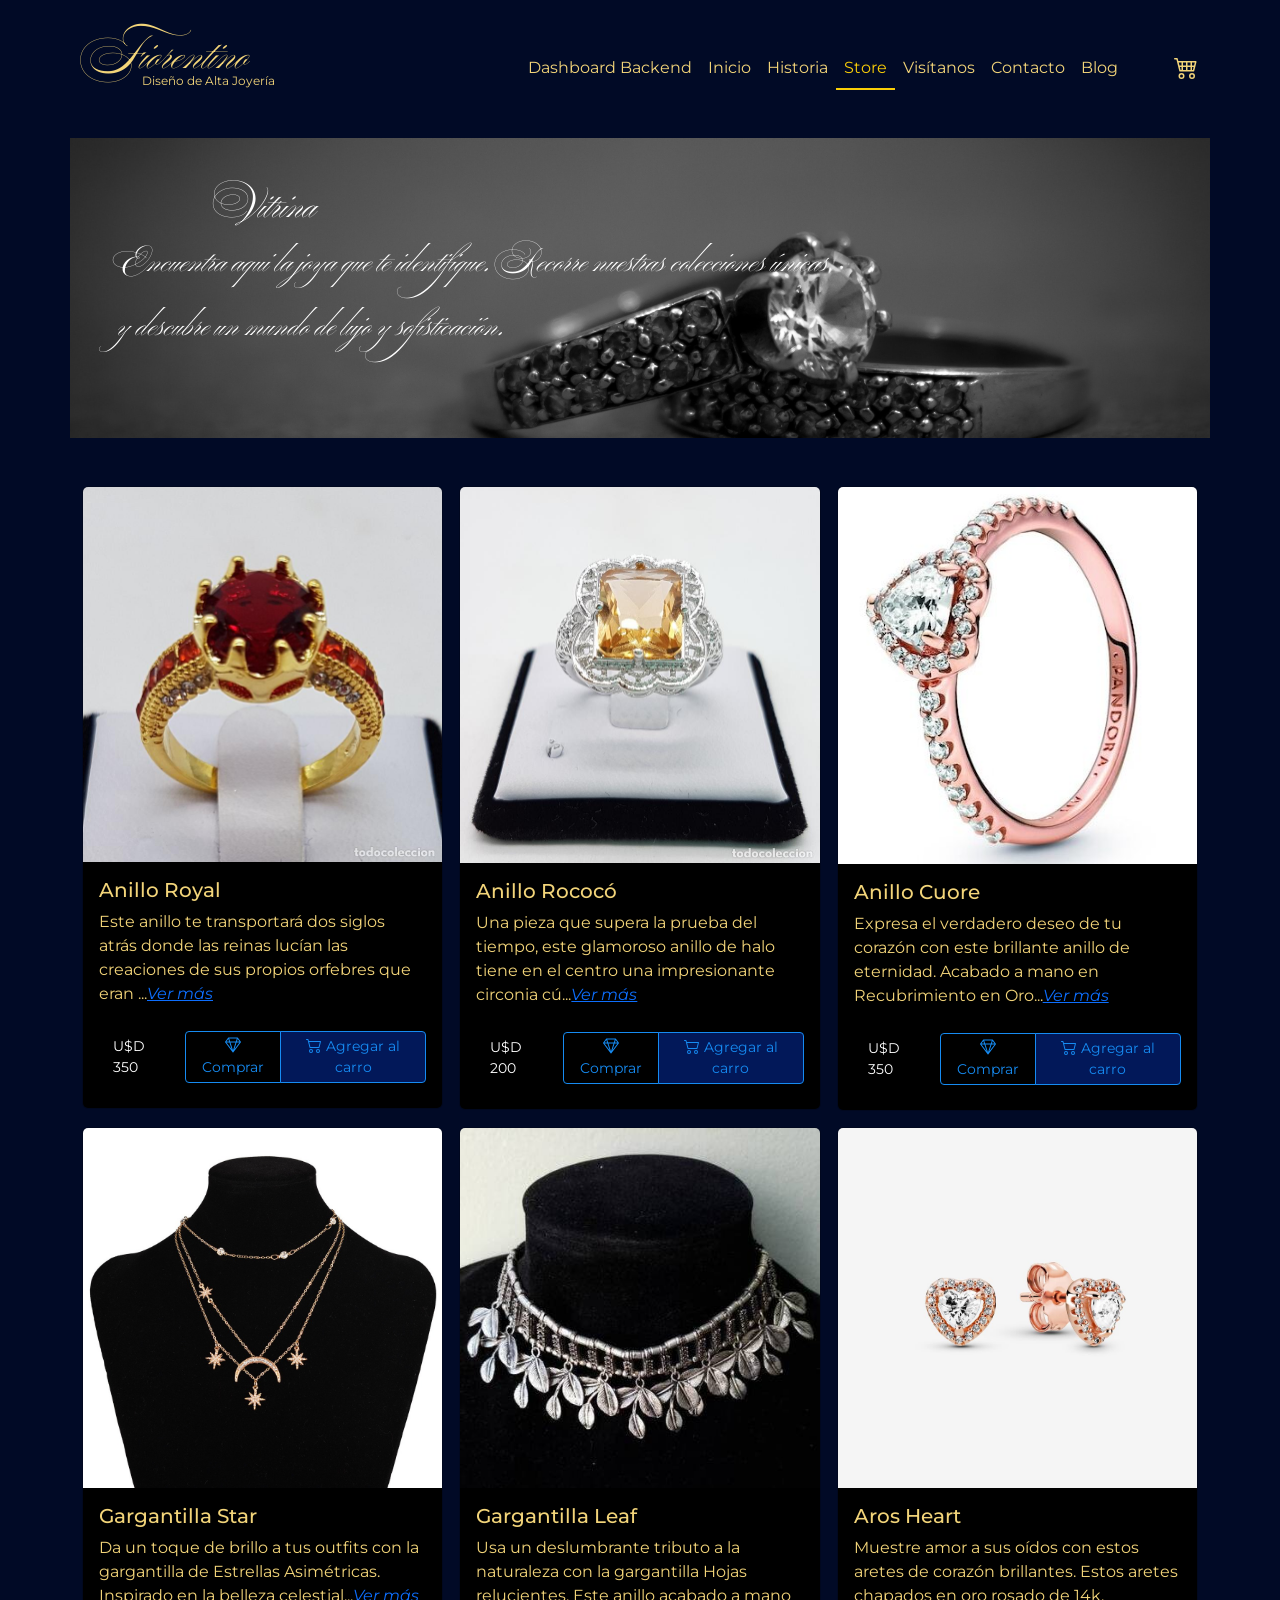
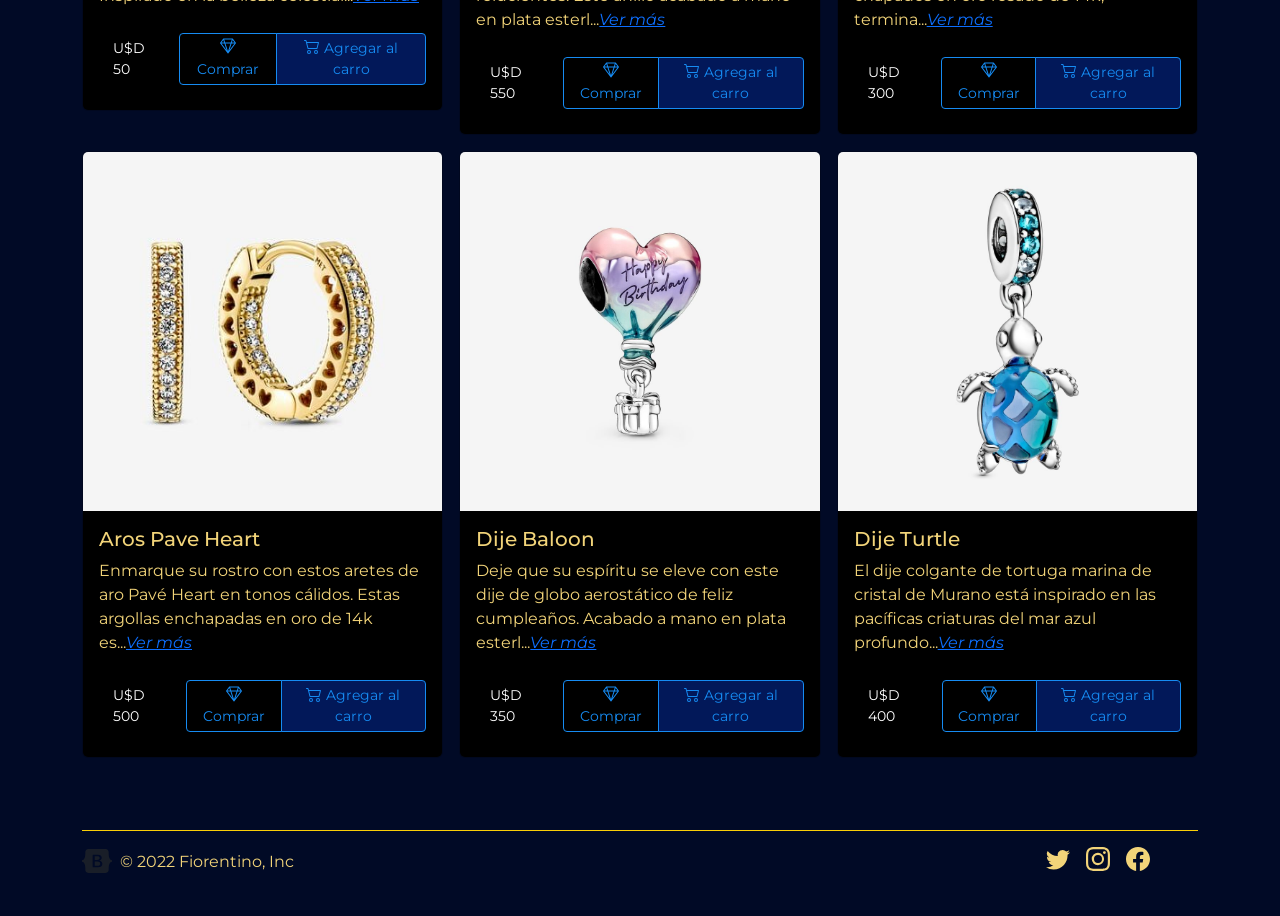
<file: index.html>
<!DOCTYPE html>
<html lang="es">
<head>
    <meta charset="UTF-8">
    <meta http-equiv="X-UA-Compatible" content="IE=edge">
    <meta name="viewport" content="width=device-width, initial-scale=1.0">
    <meta name="keywords" content="JOYAS, ALAHAJAS, ANILLOS, JOYERIA, JOYERO, ORFEBRE, ORFEBRERIA, AROS, GARGANTILLAS, PULSERAS, LUJO, AUTOR">
    <meta name="description" content="Joyas Fiorentino: Encuentra aqui la joya de tus sueños. Lujo y sofisticación a un click">
    <title>Joyas Fiorentino | Store tu joya a un paso</title>
    <!-- CSS only -->
    <link href="https://cdn.jsdelivr.net/npm/bootstrap@5.2.0-beta1/dist/css/bootstrap.min.css" rel="stylesheet" integrity="sha384-0evHe/X+R7YkIZDRvuzKMRqM+OrBnVFBL6DOitfPri4tjfHxaWutUpFmBp4vmVor" crossorigin="anonymous">
    <!-- Google Fonts -->
    <link rel="preconnect" href="https://fonts.googleapis.com">
    <link rel="preconnect" href="https://fonts.gstatic.com" crossorigin>
    <link href="https://fonts.googleapis.com/css2?family=Ballet&family=Saira&family=Dosis&display=swap" rel="stylesheet">
    <link rel="stylesheet" href="./css/custom.css">
</head>
<body>
  <svg xmlns="http://www.w3.org/2000/svg" style="display: none;">
    <symbol id="bootstrap" viewBox="0 0 118 94">
      <title>Bootstrap</title>
      <path fill-rule="evenodd" clip-rule="evenodd" d="M24.509 0c-6.733 0-11.715 5.893-11.492 12.284.214 6.14-.064 14.092-2.066 20.577C8.943 39.365 5.547 43.485 0 44.014v5.972c5.547.529 8.943 4.649 10.951 11.153 2.002 6.485 2.28 14.437 2.066 20.577C12.794 88.106 17.776 94 24.51 94H93.5c6.733 0 11.714-5.893 11.491-12.284-.214-6.14.064-14.092 2.066-20.577 2.009-6.504 5.396-10.624 10.943-11.153v-5.972c-5.547-.529-8.934-4.649-10.943-11.153-2.002-6.484-2.28-14.437-2.066-20.577C105.214 5.894 100.233 0 93.5 0H24.508zM80 57.863C80 66.663 73.436 72 62.543 72H44a2 2 0 01-2-2V24a2 2 0 012-2h18.437c9.083 0 15.044 4.92 15.044 12.474 0 5.302-4.01 10.049-9.119 10.88v.277C75.317 46.394 80 51.21 80 57.863zM60.521 28.34H49.948v14.934h8.905c6.884 0 10.68-2.772 10.68-7.727 0-4.643-3.264-7.207-9.012-7.207zM49.948 49.2v16.458H60.91c7.167 0 10.964-2.876 10.964-8.281 0-5.406-3.903-8.178-11.425-8.178H49.948z"></path>
    </symbol>
    <symbol id="facebook" viewBox="0 0 16 16">
      <path d="M16 8.049c0-4.446-3.582-8.05-8-8.05C3.58 0-.002 3.603-.002 8.05c0 4.017 2.926 7.347 6.75 7.951v-5.625h-2.03V8.05H6.75V6.275c0-2.017 1.195-3.131 3.022-3.131.876 0 1.791.157 1.791.157v1.98h-1.009c-.993 0-1.303.621-1.303 1.258v1.51h2.218l-.354 2.326H9.25V16c3.824-.604 6.75-3.934 6.75-7.951z"/>
    </symbol>
    <symbol id="instagram" viewBox="0 0 16 16">
        <path d="M8 0C5.829 0 5.556.01 4.703.048 3.85.088 3.269.222 2.76.42a3.917 3.917 0 0 0-1.417.923A3.927 3.927 0 0 0 .42 2.76C.222 3.268.087 3.85.048 4.7.01 5.555 0 5.827 0 8.001c0 2.172.01 2.444.048 3.297.04.852.174 1.433.372 1.942.205.526.478.972.923 1.417.444.445.89.719 1.416.923.51.198 1.09.333 1.942.372C5.555 15.99 5.827 16 8 16s2.444-.01 3.298-.048c.851-.04 1.434-.174 1.943-.372a3.916 3.916 0 0 0 1.416-.923c.445-.445.718-.891.923-1.417.197-.509.332-1.09.372-1.942C15.99 10.445 16 10.173 16 8s-.01-2.445-.048-3.299c-.04-.851-.175-1.433-.372-1.941a3.926 3.926 0 0 0-.923-1.417A3.911 3.911 0 0 0 13.24.42c-.51-.198-1.092-.333-1.943-.372C10.443.01 10.172 0 7.998 0h.003zm-.717 1.442h.718c2.136 0 2.389.007 3.232.046.78.035 1.204.166 1.486.275.373.145.64.319.92.599.28.28.453.546.598.92.11.281.24.705.275 1.485.039.843.047 1.096.047 3.231s-.008 2.389-.047 3.232c-.035.78-.166 1.203-.275 1.485a2.47 2.47 0 0 1-.599.919c-.28.28-.546.453-.92.598-.28.11-.704.24-1.485.276-.843.038-1.096.047-3.232.047s-2.39-.009-3.233-.047c-.78-.036-1.203-.166-1.485-.276a2.478 2.478 0 0 1-.92-.598 2.48 2.48 0 0 1-.6-.92c-.109-.281-.24-.705-.275-1.485-.038-.843-.046-1.096-.046-3.233 0-2.136.008-2.388.046-3.231.036-.78.166-1.204.276-1.486.145-.373.319-.64.599-.92.28-.28.546-.453.92-.598.282-.11.705-.24 1.485-.276.738-.034 1.024-.044 2.515-.045v.002zm4.988 1.328a.96.96 0 1 0 0 1.92.96.96 0 0 0 0-1.92zm-4.27 1.122a4.109 4.109 0 1 0 0 8.217 4.109 4.109 0 0 0 0-8.217zm0 1.441a2.667 2.667 0 1 1 0 5.334 2.667 2.667 0 0 1 0-5.334z"/>
    </symbol>
    <symbol id="twitter" viewBox="0 0 16 16">
      <path d="M5.026 15c6.038 0 9.341-5.003 9.341-9.334 0-.14 0-.282-.006-.422A6.685 6.685 0 0 0 16 3.542a6.658 6.658 0 0 1-1.889.518 3.301 3.301 0 0 0 1.447-1.817 6.533 6.533 0 0 1-2.087.793A3.286 3.286 0 0 0 7.875 6.03a9.325 9.325 0 0 1-6.767-3.429 3.289 3.289 0 0 0 1.018 4.382A3.323 3.323 0 0 1 .64 6.575v.045a3.288 3.288 0 0 0 2.632 3.218 3.203 3.203 0 0 1-.865.115 3.23 3.23 0 0 1-.614-.057 3.283 3.283 0 0 0 3.067 2.277A6.588 6.588 0 0 1 .78 13.58a6.32 6.32 0 0 1-.78-.045A9.344 9.344 0 0 0 5.026 15z"/>
    </symbol>
    <symbol xmlns="http://www.w3.org/2000/svg" id="cart" viewBox="0 0 16 16">
      <path d="M0 2.5A.5.5 0 0 1 .5 2H2a.5.5 0 0 1 .485.379L2.89 4H14.5a.5.5 0 0 1 .485.621l-1.5 6A.5.5 0 0 1 13 11H4a.5.5 0 0 1-.485-.379L1.61 3H.5a.5.5 0 0 1-.5-.5zM3.14 5l.5 2H5V5H3.14zM6 5v2h2V5H6zm3 0v2h2V5H9zm3 0v2h1.36l.5-2H12zm1.11 3H12v2h.61l.5-2zM11 8H9v2h2V8zM8 8H6v2h2V8zM5 8H3.89l.5 2H5V8zm0 5a1 1 0 1 0 0 2 1 1 0 0 0 0-2zm-2 1a2 2 0 1 1 4 0 2 2 0 0 1-4 0zm9-1a1 1 0 1 0 0 2 1 1 0 0 0 0-2zm-2 1a2 2 0 1 1 4 0 2 2 0 0 1-4 0z"/>
    </symbol>
  </svg>
  <header class="container-fluid">
        <nav class="navbar navbar-expand-lg navbar-dark bg-transparent">
            <div class="container">
                <div class="logo">
                  <a class="navbar-brand brand" href="#">Fiorentino</a>
                  <p class="brand-text">Diseño de Alta Joyería</p>
                </div>
                <button class="navbar-toggler" type="button" data-bs-toggle="collapse" data-bs-target="#navbarNavAltMarkup" aria-controls="navbarNavAltMarkup" aria-expanded="false" aria-label="Toggle navigation">
                <span class="navbar-toggler-icon"></span>
              </button>
              <div class="collapse navbar-collapse" id="navbarNavAltMarkup">
                <div class="navbar-nav ms-auto">
                    <a class="nav-link" href="backend.html">Dashboard Backend</a>
                    <a class="nav-link" href="#index.html">Inicio</a>
                    <a class="nav-link" href="#about.html">Historia</a>
                    <a class="nav-link active" aria-current="page" href="#">Store</a>
                    <a class="nav-link" href="#visitanos.html">Visítanos</a>
                    <a class="nav-link" href="#contact.html">Contacto</a>
                    <a class="nav-link" href="#blog.html">Blog</a>
                </div>
              </div>
              <a class="nav-link ps-5 position-relative" href="" data-bs-toggle="modal" data-bs-target="#modalCarrito"><svg class="bi" width="24" height="24"><use xlink:href="#cart"/><span class="position-absolute top-0 start-100 translate-middle badge rounded-pill bg-danger" id="bCarro"></span></svg></a>
            </div>
            
            
          </nav>
    </header>
    <main>

          <section class="container p-5 cu-hero-image">
            <div class="hero-text text-white">
              <h1 class="ff-cursiva p-30">Vitrina</h1>
              <p class="ff-cursiva fs-2">Encuentra aqui la joya que te identifique. Recorre nuestras colecciones únicas </p>
              <p class="ff-cursiva fs-2">y descubre un mundo de lujo y sofisticación.</p> 
            </div>
          </section>
        
          <div class="album py-5 bg-transparent">
            <div class="container">
              <div class="row row-cols-1 row-cols-sm-2 row-cols-md-3 g-3" id="productos">
                <!-- Contenido x Javascript -->
              </div>
            </div>
          </div>
        
        
        <!-- Modal CARRITO -->
        <div class="modal fade" id="modalCarrito" data-bs-backdrop="static" data-bs-keyboard="false" tabindex="-1" aria-labelledby="staticBackdropLabel" aria-hidden="true">
          <div class="modal-dialog">
            <div class="modal-content">
              <div class="modal-header">
                <h5 class="modal-title" id="staticBackdropLabel">Carrito de Compras</h5>
                <button type="button" class="btn-close" data-bs-dismiss="modal" aria-label="Close"></button>
              </div>
              <div class="modal-body">
                <h4 class="d-flex justify-content-between align-items-center mb-3">
                  <span class="text-primary">Cantidad de productos:</span>
                  <span class="badge bg-primary rounded-pill" id="cp"></span>
                </h4>
                <ul class="list-group mb-3" id="carrito">
                  <!-- Aqui agrega Items del carrito x JS -->
                  <li class="list-group-item d-flex justify-content-between bg-light">
                    <div class="text-success">
                      <h6 class="my-0">Promo code</h6>
                      <small>CODERHOUSE</small>
                    </div>
                    <span class="text-success">−$100</span>
                  </li>
                  <li class="list-group-item d-flex justify-content-between">
                    <span>Total (USD)</span>
                    <strong id="total">$20</strong>
                  </li>
                </ul
              </div>
              <div class="modal-footer">
                <button type="button" class="btn btn-secondary" data-bs-dismiss="modal">Seguir Comprando</button>
                <button type="button" class="btn btn-primary">Finalizar Compra</button>
              </div>
            </div>
          </div>
        </div>
    </main>
    <!-- Footer -->
    
    <footer class="container" >
      <div class="d-flex flex-wrap justify-content-between align-items-center py-3 my-4 border-top bg-transparent">
          
          <div class="col-md-4 d-flex align-items-center">
              <a href="/" class="mb-3 me-2 mb-md-0 text-muted text-decoration-none lh-1">
                  <svg class="bi" width="30" height="24"><use xlink:href="#bootstrap"/></svg>
              </a>
              <span class="mb-3 mb-md-0 link-secondary">&copy; 2022 Fiorentino, Inc</span>
          </div>
      
          <ul class="nav col-md-4 justify-content-end list-unstyled d-flex rs">
              <li class="ms-3"><a class="link-secondary" href="https://twitter.com/"><svg class="bi" width="24" height="24"><use xlink:href="#twitter"/></svg></a></li>
              <li class="ms-3"><a class="link-secondary" href="https://www.instagram.com/"><svg class="bi" width="24" height="24"><use xlink:href="#instagram"/></svg></a></li>
              <li class="ms-3"><a class="link-secondary" href="https://www.facebook.com/"><svg class="bi" width="24" height="24"><use xlink:href="#facebook"/></svg></a></li>
          </ul>
      </div>
  </footer>
  
  <script src="./js/bootstrap.min.js"></script>
  <script src="./js/store.js" type="module"></script>
</body>
</html>
</file>
<file: css/custom.css>
@charset "UTF-8";
@import url("https://fonts.googleapis.com/css2?family=Montserrat:wght@300;500;700&display=swap");
/* $bd-color: black; */
/*!
 * Bootstrap v5.2.0-beta1 (https://getbootstrap.com/)
 * Copyright 2011-2022 The Bootstrap Authors
 * Copyright 2011-2022 Twitter, Inc.
 * Licensed under MIT (https://github.com/twbs/bootstrap/blob/main/LICENSE)
 */
:root {
  --bs-blue: #0d6efd;
  --bs-indigo: #6610f2;
  --bs-purple: #6f42c1;
  --bs-pink: #d63384;
  --bs-red: #dc3545;
  --bs-orange: #fd7e14;
  --bs-yellow: #ffc107;
  --bs-green: #198754;
  --bs-teal: #20c997;
  --bs-cyan: #0dcaf0;
  --bs-black: #000;
  --bs-white: #fff;
  --bs-gray: #6c757d;
  --bs-gray-dark: #343a40;
  --bs-gray-100: #f8f9fa;
  --bs-gray-200: #e9ecef;
  --bs-gray-300: #dee2e6;
  --bs-gray-400: #ced4da;
  --bs-gray-500: #adb5bd;
  --bs-gray-600: #6c757d;
  --bs-gray-700: #495057;
  --bs-gray-800: #343a40;
  --bs-gray-900: #212529;
  --bs-primary: #0d6efd;
  --bs-secondary: #6c757d;
  --bs-success: #198754;
  --bs-info: #0dcaf0;
  --bs-warning: #ffc107;
  --bs-danger: #dc3545;
  --bs-light: #f8f9fa;
  --bs-dark: #212529;
  --bs-primary-rgb: 13, 110, 253;
  --bs-secondary-rgb: 108, 117, 125;
  --bs-success-rgb: 25, 135, 84;
  --bs-info-rgb: 13, 202, 240;
  --bs-warning-rgb: 255, 193, 7;
  --bs-danger-rgb: 220, 53, 69;
  --bs-light-rgb: 248, 249, 250;
  --bs-dark-rgb: 33, 37, 41;
  --bs-white-rgb: 255, 255, 255;
  --bs-black-rgb: 0, 0, 0;
  --bs-body-color-rgb: 33, 37, 41;
  --bs-body-bg-rgb: 255, 255, 255;
  --bs-font-sans-serif: system-ui, -apple-system, "Segoe UI", Roboto, "Helvetica Neue", "Noto Sans", "Liberation Sans", Arial, sans-serif, "Apple Color Emoji", "Segoe UI Emoji", "Segoe UI Symbol", "Noto Color Emoji";
  --bs-font-monospace: SFMono-Regular, Menlo, Monaco, Consolas, "Liberation Mono", "Courier New", monospace;
  --bs-gradient: linear-gradient(180deg, rgba(255, 255, 255, 0.15), rgba(255, 255, 255, 0));
  --bs-body-font-family: Montserrat, sans-serif;
  --bs-body-font-size: 1rem;
  --bs-body-font-weight: 400;
  --bs-body-line-height: 1.5;
  --bs-body-color: #212529;
  --bs-body-bg: #fff;
  --bs-border-width: 1px;
  --bs-border-style: solid;
  --bs-border-color: #dee2e6;
  --bs-border-color-translucent: rgba(0, 0, 0, 0.175);
  --bs-border-radius: 0.375rem;
  --bs-border-radius-sm: 0.25rem;
  --bs-border-radius-lg: 0.5rem;
  --bs-border-radius-xl: 1rem;
  --bs-border-radius-2xl: 2rem;
  --bs-border-radius-pill: 50rem;
  --bs-heading-color: ;
  --bs-link-color: #0d6efd;
  --bs-link-hover-color: #0a58ca;
  --bs-code-color: #d63384;
  --bs-highlight-bg: #fff3cd; }

*,
*::before,
*::after {
  box-sizing: border-box; }

@media (prefers-reduced-motion: no-preference) {
  :root {
    scroll-behavior: smooth; } }

body {
  margin: 0;
  font-family: var(--bs-body-font-family);
  font-size: var(--bs-body-font-size);
  font-weight: var(--bs-body-font-weight);
  line-height: var(--bs-body-line-height);
  color: var(--bs-body-color);
  text-align: var(--bs-body-text-align);
  background-color: var(--bs-body-bg);
  -webkit-text-size-adjust: 100%;
  -webkit-tap-highlight-color: rgba(0, 0, 0, 0); }

hr {
  margin: 1rem 0;
  color: inherit;
  border: 0;
  border-top: 1px solid;
  opacity: 0.25; }

h1, .h1, h2, .h2, h3, .h3, h4, .h4, h5, .h5, h6, .h6 {
  margin-top: 0;
  margin-bottom: 0.5rem;
  font-weight: 500;
  line-height: 1.2;
  color: var(--bs-heading-color); }

h1, .h1 {
  font-size: calc(1.375rem + 1.5vw); }
  @media (min-width: 1200px) {
    h1, .h1 {
      font-size: 2.5rem; } }

h2, .h2 {
  font-size: calc(1.325rem + 0.9vw); }
  @media (min-width: 1200px) {
    h2, .h2 {
      font-size: 2rem; } }

h3, .h3 {
  font-size: calc(1.3rem + 0.6vw); }
  @media (min-width: 1200px) {
    h3, .h3 {
      font-size: 1.75rem; } }

h4, .h4 {
  font-size: calc(1.275rem + 0.3vw); }
  @media (min-width: 1200px) {
    h4, .h4 {
      font-size: 1.5rem; } }

h5, .h5 {
  font-size: 1.25rem; }

h6, .h6 {
  font-size: 1rem; }

p {
  margin-top: 0;
  margin-bottom: 1rem; }

abbr[title] {
  text-decoration: underline dotted;
  cursor: help;
  text-decoration-skip-ink: none; }

address {
  margin-bottom: 1rem;
  font-style: normal;
  line-height: inherit; }

ol,
ul {
  padding-left: 2rem; }

ol,
ul,
dl {
  margin-top: 0;
  margin-bottom: 1rem; }

ol ol,
ul ul,
ol ul,
ul ol {
  margin-bottom: 0; }

dt {
  font-weight: 700; }

dd {
  margin-bottom: .5rem;
  margin-left: 0; }

blockquote {
  margin: 0 0 1rem; }

b,
strong {
  font-weight: bolder; }

small, .small {
  font-size: 0.875em; }

mark, .mark {
  padding: 0.1875em;
  background-color: var(--bs-highlight-bg); }

sub,
sup {
  position: relative;
  font-size: 0.75em;
  line-height: 0;
  vertical-align: baseline; }

sub {
  bottom: -.25em; }

sup {
  top: -.5em; }

a {
  color: var(--bs-link-color);
  text-decoration: underline; }
  a:hover {
    color: var(--bs-link-hover-color); }

a:not([href]):not([class]), a:not([href]):not([class]):hover {
  color: inherit;
  text-decoration: none; }

pre,
code,
kbd,
samp {
  font-family: var(--bs-font-monospace);
  font-size: 1em; }

pre {
  display: block;
  margin-top: 0;
  margin-bottom: 1rem;
  overflow: auto;
  font-size: 0.875em; }
  pre code {
    font-size: inherit;
    color: inherit;
    word-break: normal; }

code {
  font-size: 0.875em;
  color: var(--bs-code-color);
  word-wrap: break-word; }
  a > code {
    color: inherit; }

kbd {
  padding: 0.1875rem 0.375rem;
  font-size: 0.875em;
  color: var(--bs-body-bg);
  background-color: var(--bs-body-color);
  border-radius: 0.25rem; }
  kbd kbd {
    padding: 0;
    font-size: 1em; }

figure {
  margin: 0 0 1rem; }

img,
svg {
  vertical-align: middle; }

table {
  caption-side: bottom;
  border-collapse: collapse; }

caption {
  padding-top: 0.5rem;
  padding-bottom: 0.5rem;
  color: rgba(var(--bs-body-color-rgb), 0.75);
  text-align: left; }

th {
  text-align: inherit;
  text-align: -webkit-match-parent; }

thead,
tbody,
tfoot,
tr,
td,
th {
  border-color: inherit;
  border-style: solid;
  border-width: 0; }

label {
  display: inline-block; }

button {
  border-radius: 0; }

button:focus:not(:focus-visible) {
  outline: 0; }

input,
button,
select,
optgroup,
textarea {
  margin: 0;
  font-family: inherit;
  font-size: inherit;
  line-height: inherit; }

button,
select {
  text-transform: none; }

[role="button"] {
  cursor: pointer; }

select {
  word-wrap: normal; }
  select:disabled {
    opacity: 1; }

[list]:not([type="date"]):not([type="datetime-local"]):not([type="month"]):not([type="week"]):not([type="time"])::-webkit-calendar-picker-indicator {
  display: none !important; }

button,
[type="button"],
[type="reset"],
[type="submit"] {
  -webkit-appearance: button; }
  button:not(:disabled),
  [type="button"]:not(:disabled),
  [type="reset"]:not(:disabled),
  [type="submit"]:not(:disabled) {
    cursor: pointer; }

::-moz-focus-inner {
  padding: 0;
  border-style: none; }

textarea {
  resize: vertical; }

fieldset {
  min-width: 0;
  padding: 0;
  margin: 0;
  border: 0; }

legend {
  float: left;
  width: 100%;
  padding: 0;
  margin-bottom: 0.5rem;
  font-size: calc(1.275rem + 0.3vw);
  line-height: inherit; }
  @media (min-width: 1200px) {
    legend {
      font-size: 1.5rem; } }
  legend + * {
    clear: left; }

::-webkit-datetime-edit-fields-wrapper,
::-webkit-datetime-edit-text,
::-webkit-datetime-edit-minute,
::-webkit-datetime-edit-hour-field,
::-webkit-datetime-edit-day-field,
::-webkit-datetime-edit-month-field,
::-webkit-datetime-edit-year-field {
  padding: 0; }

::-webkit-inner-spin-button {
  height: auto; }

[type="search"] {
  outline-offset: -2px;
  -webkit-appearance: textfield; }

/* rtl:raw:
[type="tel"],
[type="url"],
[type="email"],
[type="number"] {
  direction: ltr;
}
*/
::-webkit-search-decoration {
  -webkit-appearance: none; }

::-webkit-color-swatch-wrapper {
  padding: 0; }

::file-selector-button {
  font: inherit;
  -webkit-appearance: button; }

output {
  display: inline-block; }

iframe {
  border: 0; }

summary {
  display: list-item;
  cursor: pointer; }

progress {
  vertical-align: baseline; }

[hidden] {
  display: none !important; }

.lead {
  font-size: 1.25rem;
  font-weight: 300; }

.display-1 {
  font-size: calc(1.625rem + 4.5vw);
  font-weight: 300;
  line-height: 1.2; }
  @media (min-width: 1200px) {
    .display-1 {
      font-size: 5rem; } }

.display-2 {
  font-size: calc(1.575rem + 3.9vw);
  font-weight: 300;
  line-height: 1.2; }
  @media (min-width: 1200px) {
    .display-2 {
      font-size: 4.5rem; } }

.display-3 {
  font-size: calc(1.525rem + 3.3vw);
  font-weight: 300;
  line-height: 1.2; }
  @media (min-width: 1200px) {
    .display-3 {
      font-size: 4rem; } }

.display-4 {
  font-size: calc(1.475rem + 2.7vw);
  font-weight: 300;
  line-height: 1.2; }
  @media (min-width: 1200px) {
    .display-4 {
      font-size: 3.5rem; } }

.display-5 {
  font-size: calc(1.425rem + 2.1vw);
  font-weight: 300;
  line-height: 1.2; }
  @media (min-width: 1200px) {
    .display-5 {
      font-size: 3rem; } }

.display-6 {
  font-size: calc(1.375rem + 1.5vw);
  font-weight: 300;
  line-height: 1.2; }
  @media (min-width: 1200px) {
    .display-6 {
      font-size: 2.5rem; } }

.list-unstyled {
  padding-left: 0;
  list-style: none; }

.list-inline {
  padding-left: 0;
  list-style: none; }

.list-inline-item {
  display: inline-block; }
  .list-inline-item:not(:last-child) {
    margin-right: 0.5rem; }

.initialism {
  font-size: 0.875em;
  text-transform: uppercase; }

.blockquote {
  margin-bottom: 1rem;
  font-size: 1.25rem; }
  .blockquote > :last-child {
    margin-bottom: 0; }

.blockquote-footer {
  margin-top: -1rem;
  margin-bottom: 1rem;
  font-size: 0.875em;
  color: #6c757d; }
  .blockquote-footer::before {
    content: "\2014\00A0"; }

.img-fluid {
  max-width: 100%;
  height: auto; }

.img-thumbnail {
  padding: 0.25rem;
  background-color: #fff;
  border: 1px solid var(--bs-border-color);
  border-radius: 0.375rem;
  max-width: 100%;
  height: auto; }

.figure {
  display: inline-block; }

.figure-img {
  margin-bottom: 0.5rem;
  line-height: 1; }

.figure-caption {
  font-size: 0.875em;
  color: #6c757d; }

.container,
.container-fluid,
.container-sm,
.container-md,
.container-lg,
.container-xl,
.container-xxl {
  --bs-gutter-x: 1.5rem;
  --bs-gutter-y: 0;
  width: 100%;
  padding-right: calc(var(--bs-gutter-x) * .5);
  padding-left: calc(var(--bs-gutter-x) * .5);
  margin-right: auto;
  margin-left: auto; }

@media (min-width: 576px) {
  .container, .container-sm {
    max-width: 540px; } }

@media (min-width: 768px) {
  .container, .container-sm, .container-md {
    max-width: 720px; } }

@media (min-width: 992px) {
  .container, .container-sm, .container-md, .container-lg {
    max-width: 960px; } }

@media (min-width: 1200px) {
  .container, .container-sm, .container-md, .container-lg, .container-xl {
    max-width: 1140px; } }

@media (min-width: 1400px) {
  .container, .container-sm, .container-md, .container-lg, .container-xl, .container-xxl {
    max-width: 1320px; } }

.row {
  --bs-gutter-x: 1.5rem;
  --bs-gutter-y: 0;
  display: flex;
  flex-wrap: wrap;
  margin-top: calc(-1 * var(--bs-gutter-y));
  margin-right: calc(-.5 * var(--bs-gutter-x));
  margin-left: calc(-.5 * var(--bs-gutter-x)); }
  .row > * {
    flex-shrink: 0;
    width: 100%;
    max-width: 100%;
    padding-right: calc(var(--bs-gutter-x) * .5);
    padding-left: calc(var(--bs-gutter-x) * .5);
    margin-top: var(--bs-gutter-y); }

.col {
  flex: 1 0 0%; }

.row-cols-auto > * {
  flex: 0 0 auto;
  width: auto; }

.row-cols-1 > * {
  flex: 0 0 auto;
  width: 100%; }

.row-cols-2 > * {
  flex: 0 0 auto;
  width: 50%; }

.row-cols-3 > * {
  flex: 0 0 auto;
  width: 33.33333%; }

.row-cols-4 > * {
  flex: 0 0 auto;
  width: 25%; }

.row-cols-5 > * {
  flex: 0 0 auto;
  width: 20%; }

.row-cols-6 > * {
  flex: 0 0 auto;
  width: 16.66667%; }

.col-auto {
  flex: 0 0 auto;
  width: auto; }

.col-1 {
  flex: 0 0 auto;
  width: 8.33333%; }

.col-2 {
  flex: 0 0 auto;
  width: 16.66667%; }

.col-3 {
  flex: 0 0 auto;
  width: 25%; }

.col-4 {
  flex: 0 0 auto;
  width: 33.33333%; }

.col-5 {
  flex: 0 0 auto;
  width: 41.66667%; }

.col-6 {
  flex: 0 0 auto;
  width: 50%; }

.col-7 {
  flex: 0 0 auto;
  width: 58.33333%; }

.col-8 {
  flex: 0 0 auto;
  width: 66.66667%; }

.col-9 {
  flex: 0 0 auto;
  width: 75%; }

.col-10 {
  flex: 0 0 auto;
  width: 83.33333%; }

.col-11 {
  flex: 0 0 auto;
  width: 91.66667%; }

.col-12 {
  flex: 0 0 auto;
  width: 100%; }

.offset-1 {
  margin-left: 8.33333%; }

.offset-2 {
  margin-left: 16.66667%; }

.offset-3 {
  margin-left: 25%; }

.offset-4 {
  margin-left: 33.33333%; }

.offset-5 {
  margin-left: 41.66667%; }

.offset-6 {
  margin-left: 50%; }

.offset-7 {
  margin-left: 58.33333%; }

.offset-8 {
  margin-left: 66.66667%; }

.offset-9 {
  margin-left: 75%; }

.offset-10 {
  margin-left: 83.33333%; }

.offset-11 {
  margin-left: 91.66667%; }

.g-0,
.gx-0 {
  --bs-gutter-x: 0; }

.g-0,
.gy-0 {
  --bs-gutter-y: 0; }

.g-1,
.gx-1 {
  --bs-gutter-x: 0.25rem; }

.g-1,
.gy-1 {
  --bs-gutter-y: 0.25rem; }

.g-2,
.gx-2 {
  --bs-gutter-x: 0.5rem; }

.g-2,
.gy-2 {
  --bs-gutter-y: 0.5rem; }

.g-3,
.gx-3 {
  --bs-gutter-x: 1rem; }

.g-3,
.gy-3 {
  --bs-gutter-y: 1rem; }

.g-4,
.gx-4 {
  --bs-gutter-x: 1.5rem; }

.g-4,
.gy-4 {
  --bs-gutter-y: 1.5rem; }

.g-5,
.gx-5 {
  --bs-gutter-x: 3rem; }

.g-5,
.gy-5 {
  --bs-gutter-y: 3rem; }

@media (min-width: 576px) {
  .col-sm {
    flex: 1 0 0%; }
  .row-cols-sm-auto > * {
    flex: 0 0 auto;
    width: auto; }
  .row-cols-sm-1 > * {
    flex: 0 0 auto;
    width: 100%; }
  .row-cols-sm-2 > * {
    flex: 0 0 auto;
    width: 50%; }
  .row-cols-sm-3 > * {
    flex: 0 0 auto;
    width: 33.33333%; }
  .row-cols-sm-4 > * {
    flex: 0 0 auto;
    width: 25%; }
  .row-cols-sm-5 > * {
    flex: 0 0 auto;
    width: 20%; }
  .row-cols-sm-6 > * {
    flex: 0 0 auto;
    width: 16.66667%; }
  .col-sm-auto {
    flex: 0 0 auto;
    width: auto; }
  .col-sm-1 {
    flex: 0 0 auto;
    width: 8.33333%; }
  .col-sm-2 {
    flex: 0 0 auto;
    width: 16.66667%; }
  .col-sm-3 {
    flex: 0 0 auto;
    width: 25%; }
  .col-sm-4 {
    flex: 0 0 auto;
    width: 33.33333%; }
  .col-sm-5 {
    flex: 0 0 auto;
    width: 41.66667%; }
  .col-sm-6 {
    flex: 0 0 auto;
    width: 50%; }
  .col-sm-7 {
    flex: 0 0 auto;
    width: 58.33333%; }
  .col-sm-8 {
    flex: 0 0 auto;
    width: 66.66667%; }
  .col-sm-9 {
    flex: 0 0 auto;
    width: 75%; }
  .col-sm-10 {
    flex: 0 0 auto;
    width: 83.33333%; }
  .col-sm-11 {
    flex: 0 0 auto;
    width: 91.66667%; }
  .col-sm-12 {
    flex: 0 0 auto;
    width: 100%; }
  .offset-sm-0 {
    margin-left: 0; }
  .offset-sm-1 {
    margin-left: 8.33333%; }
  .offset-sm-2 {
    margin-left: 16.66667%; }
  .offset-sm-3 {
    margin-left: 25%; }
  .offset-sm-4 {
    margin-left: 33.33333%; }
  .offset-sm-5 {
    margin-left: 41.66667%; }
  .offset-sm-6 {
    margin-left: 50%; }
  .offset-sm-7 {
    margin-left: 58.33333%; }
  .offset-sm-8 {
    margin-left: 66.66667%; }
  .offset-sm-9 {
    margin-left: 75%; }
  .offset-sm-10 {
    margin-left: 83.33333%; }
  .offset-sm-11 {
    margin-left: 91.66667%; }
  .g-sm-0,
  .gx-sm-0 {
    --bs-gutter-x: 0; }
  .g-sm-0,
  .gy-sm-0 {
    --bs-gutter-y: 0; }
  .g-sm-1,
  .gx-sm-1 {
    --bs-gutter-x: 0.25rem; }
  .g-sm-1,
  .gy-sm-1 {
    --bs-gutter-y: 0.25rem; }
  .g-sm-2,
  .gx-sm-2 {
    --bs-gutter-x: 0.5rem; }
  .g-sm-2,
  .gy-sm-2 {
    --bs-gutter-y: 0.5rem; }
  .g-sm-3,
  .gx-sm-3 {
    --bs-gutter-x: 1rem; }
  .g-sm-3,
  .gy-sm-3 {
    --bs-gutter-y: 1rem; }
  .g-sm-4,
  .gx-sm-4 {
    --bs-gutter-x: 1.5rem; }
  .g-sm-4,
  .gy-sm-4 {
    --bs-gutter-y: 1.5rem; }
  .g-sm-5,
  .gx-sm-5 {
    --bs-gutter-x: 3rem; }
  .g-sm-5,
  .gy-sm-5 {
    --bs-gutter-y: 3rem; } }

@media (min-width: 768px) {
  .col-md {
    flex: 1 0 0%; }
  .row-cols-md-auto > * {
    flex: 0 0 auto;
    width: auto; }
  .row-cols-md-1 > * {
    flex: 0 0 auto;
    width: 100%; }
  .row-cols-md-2 > * {
    flex: 0 0 auto;
    width: 50%; }
  .row-cols-md-3 > * {
    flex: 0 0 auto;
    width: 33.33333%; }
  .row-cols-md-4 > * {
    flex: 0 0 auto;
    width: 25%; }
  .row-cols-md-5 > * {
    flex: 0 0 auto;
    width: 20%; }
  .row-cols-md-6 > * {
    flex: 0 0 auto;
    width: 16.66667%; }
  .col-md-auto {
    flex: 0 0 auto;
    width: auto; }
  .col-md-1 {
    flex: 0 0 auto;
    width: 8.33333%; }
  .col-md-2 {
    flex: 0 0 auto;
    width: 16.66667%; }
  .col-md-3 {
    flex: 0 0 auto;
    width: 25%; }
  .col-md-4 {
    flex: 0 0 auto;
    width: 33.33333%; }
  .col-md-5 {
    flex: 0 0 auto;
    width: 41.66667%; }
  .col-md-6 {
    flex: 0 0 auto;
    width: 50%; }
  .col-md-7 {
    flex: 0 0 auto;
    width: 58.33333%; }
  .col-md-8 {
    flex: 0 0 auto;
    width: 66.66667%; }
  .col-md-9 {
    flex: 0 0 auto;
    width: 75%; }
  .col-md-10 {
    flex: 0 0 auto;
    width: 83.33333%; }
  .col-md-11 {
    flex: 0 0 auto;
    width: 91.66667%; }
  .col-md-12 {
    flex: 0 0 auto;
    width: 100%; }
  .offset-md-0 {
    margin-left: 0; }
  .offset-md-1 {
    margin-left: 8.33333%; }
  .offset-md-2 {
    margin-left: 16.66667%; }
  .offset-md-3 {
    margin-left: 25%; }
  .offset-md-4 {
    margin-left: 33.33333%; }
  .offset-md-5 {
    margin-left: 41.66667%; }
  .offset-md-6 {
    margin-left: 50%; }
  .offset-md-7 {
    margin-left: 58.33333%; }
  .offset-md-8 {
    margin-left: 66.66667%; }
  .offset-md-9 {
    margin-left: 75%; }
  .offset-md-10 {
    margin-left: 83.33333%; }
  .offset-md-11 {
    margin-left: 91.66667%; }
  .g-md-0,
  .gx-md-0 {
    --bs-gutter-x: 0; }
  .g-md-0,
  .gy-md-0 {
    --bs-gutter-y: 0; }
  .g-md-1,
  .gx-md-1 {
    --bs-gutter-x: 0.25rem; }
  .g-md-1,
  .gy-md-1 {
    --bs-gutter-y: 0.25rem; }
  .g-md-2,
  .gx-md-2 {
    --bs-gutter-x: 0.5rem; }
  .g-md-2,
  .gy-md-2 {
    --bs-gutter-y: 0.5rem; }
  .g-md-3,
  .gx-md-3 {
    --bs-gutter-x: 1rem; }
  .g-md-3,
  .gy-md-3 {
    --bs-gutter-y: 1rem; }
  .g-md-4,
  .gx-md-4 {
    --bs-gutter-x: 1.5rem; }
  .g-md-4,
  .gy-md-4 {
    --bs-gutter-y: 1.5rem; }
  .g-md-5,
  .gx-md-5 {
    --bs-gutter-x: 3rem; }
  .g-md-5,
  .gy-md-5 {
    --bs-gutter-y: 3rem; } }

@media (min-width: 992px) {
  .col-lg {
    flex: 1 0 0%; }
  .row-cols-lg-auto > * {
    flex: 0 0 auto;
    width: auto; }
  .row-cols-lg-1 > * {
    flex: 0 0 auto;
    width: 100%; }
  .row-cols-lg-2 > * {
    flex: 0 0 auto;
    width: 50%; }
  .row-cols-lg-3 > * {
    flex: 0 0 auto;
    width: 33.33333%; }
  .row-cols-lg-4 > * {
    flex: 0 0 auto;
    width: 25%; }
  .row-cols-lg-5 > * {
    flex: 0 0 auto;
    width: 20%; }
  .row-cols-lg-6 > * {
    flex: 0 0 auto;
    width: 16.66667%; }
  .col-lg-auto {
    flex: 0 0 auto;
    width: auto; }
  .col-lg-1 {
    flex: 0 0 auto;
    width: 8.33333%; }
  .col-lg-2 {
    flex: 0 0 auto;
    width: 16.66667%; }
  .col-lg-3 {
    flex: 0 0 auto;
    width: 25%; }
  .col-lg-4 {
    flex: 0 0 auto;
    width: 33.33333%; }
  .col-lg-5 {
    flex: 0 0 auto;
    width: 41.66667%; }
  .col-lg-6 {
    flex: 0 0 auto;
    width: 50%; }
  .col-lg-7 {
    flex: 0 0 auto;
    width: 58.33333%; }
  .col-lg-8 {
    flex: 0 0 auto;
    width: 66.66667%; }
  .col-lg-9 {
    flex: 0 0 auto;
    width: 75%; }
  .col-lg-10 {
    flex: 0 0 auto;
    width: 83.33333%; }
  .col-lg-11 {
    flex: 0 0 auto;
    width: 91.66667%; }
  .col-lg-12 {
    flex: 0 0 auto;
    width: 100%; }
  .offset-lg-0 {
    margin-left: 0; }
  .offset-lg-1 {
    margin-left: 8.33333%; }
  .offset-lg-2 {
    margin-left: 16.66667%; }
  .offset-lg-3 {
    margin-left: 25%; }
  .offset-lg-4 {
    margin-left: 33.33333%; }
  .offset-lg-5 {
    margin-left: 41.66667%; }
  .offset-lg-6 {
    margin-left: 50%; }
  .offset-lg-7 {
    margin-left: 58.33333%; }
  .offset-lg-8 {
    margin-left: 66.66667%; }
  .offset-lg-9 {
    margin-left: 75%; }
  .offset-lg-10 {
    margin-left: 83.33333%; }
  .offset-lg-11 {
    margin-left: 91.66667%; }
  .g-lg-0,
  .gx-lg-0 {
    --bs-gutter-x: 0; }
  .g-lg-0,
  .gy-lg-0 {
    --bs-gutter-y: 0; }
  .g-lg-1,
  .gx-lg-1 {
    --bs-gutter-x: 0.25rem; }
  .g-lg-1,
  .gy-lg-1 {
    --bs-gutter-y: 0.25rem; }
  .g-lg-2,
  .gx-lg-2 {
    --bs-gutter-x: 0.5rem; }
  .g-lg-2,
  .gy-lg-2 {
    --bs-gutter-y: 0.5rem; }
  .g-lg-3,
  .gx-lg-3 {
    --bs-gutter-x: 1rem; }
  .g-lg-3,
  .gy-lg-3 {
    --bs-gutter-y: 1rem; }
  .g-lg-4,
  .gx-lg-4 {
    --bs-gutter-x: 1.5rem; }
  .g-lg-4,
  .gy-lg-4 {
    --bs-gutter-y: 1.5rem; }
  .g-lg-5,
  .gx-lg-5 {
    --bs-gutter-x: 3rem; }
  .g-lg-5,
  .gy-lg-5 {
    --bs-gutter-y: 3rem; } }

@media (min-width: 1200px) {
  .col-xl {
    flex: 1 0 0%; }
  .row-cols-xl-auto > * {
    flex: 0 0 auto;
    width: auto; }
  .row-cols-xl-1 > * {
    flex: 0 0 auto;
    width: 100%; }
  .row-cols-xl-2 > * {
    flex: 0 0 auto;
    width: 50%; }
  .row-cols-xl-3 > * {
    flex: 0 0 auto;
    width: 33.33333%; }
  .row-cols-xl-4 > * {
    flex: 0 0 auto;
    width: 25%; }
  .row-cols-xl-5 > * {
    flex: 0 0 auto;
    width: 20%; }
  .row-cols-xl-6 > * {
    flex: 0 0 auto;
    width: 16.66667%; }
  .col-xl-auto {
    flex: 0 0 auto;
    width: auto; }
  .col-xl-1 {
    flex: 0 0 auto;
    width: 8.33333%; }
  .col-xl-2 {
    flex: 0 0 auto;
    width: 16.66667%; }
  .col-xl-3 {
    flex: 0 0 auto;
    width: 25%; }
  .col-xl-4 {
    flex: 0 0 auto;
    width: 33.33333%; }
  .col-xl-5 {
    flex: 0 0 auto;
    width: 41.66667%; }
  .col-xl-6 {
    flex: 0 0 auto;
    width: 50%; }
  .col-xl-7 {
    flex: 0 0 auto;
    width: 58.33333%; }
  .col-xl-8 {
    flex: 0 0 auto;
    width: 66.66667%; }
  .col-xl-9 {
    flex: 0 0 auto;
    width: 75%; }
  .col-xl-10 {
    flex: 0 0 auto;
    width: 83.33333%; }
  .col-xl-11 {
    flex: 0 0 auto;
    width: 91.66667%; }
  .col-xl-12 {
    flex: 0 0 auto;
    width: 100%; }
  .offset-xl-0 {
    margin-left: 0; }
  .offset-xl-1 {
    margin-left: 8.33333%; }
  .offset-xl-2 {
    margin-left: 16.66667%; }
  .offset-xl-3 {
    margin-left: 25%; }
  .offset-xl-4 {
    margin-left: 33.33333%; }
  .offset-xl-5 {
    margin-left: 41.66667%; }
  .offset-xl-6 {
    margin-left: 50%; }
  .offset-xl-7 {
    margin-left: 58.33333%; }
  .offset-xl-8 {
    margin-left: 66.66667%; }
  .offset-xl-9 {
    margin-left: 75%; }
  .offset-xl-10 {
    margin-left: 83.33333%; }
  .offset-xl-11 {
    margin-left: 91.66667%; }
  .g-xl-0,
  .gx-xl-0 {
    --bs-gutter-x: 0; }
  .g-xl-0,
  .gy-xl-0 {
    --bs-gutter-y: 0; }
  .g-xl-1,
  .gx-xl-1 {
    --bs-gutter-x: 0.25rem; }
  .g-xl-1,
  .gy-xl-1 {
    --bs-gutter-y: 0.25rem; }
  .g-xl-2,
  .gx-xl-2 {
    --bs-gutter-x: 0.5rem; }
  .g-xl-2,
  .gy-xl-2 {
    --bs-gutter-y: 0.5rem; }
  .g-xl-3,
  .gx-xl-3 {
    --bs-gutter-x: 1rem; }
  .g-xl-3,
  .gy-xl-3 {
    --bs-gutter-y: 1rem; }
  .g-xl-4,
  .gx-xl-4 {
    --bs-gutter-x: 1.5rem; }
  .g-xl-4,
  .gy-xl-4 {
    --bs-gutter-y: 1.5rem; }
  .g-xl-5,
  .gx-xl-5 {
    --bs-gutter-x: 3rem; }
  .g-xl-5,
  .gy-xl-5 {
    --bs-gutter-y: 3rem; } }

@media (min-width: 1400px) {
  .col-xxl {
    flex: 1 0 0%; }
  .row-cols-xxl-auto > * {
    flex: 0 0 auto;
    width: auto; }
  .row-cols-xxl-1 > * {
    flex: 0 0 auto;
    width: 100%; }
  .row-cols-xxl-2 > * {
    flex: 0 0 auto;
    width: 50%; }
  .row-cols-xxl-3 > * {
    flex: 0 0 auto;
    width: 33.33333%; }
  .row-cols-xxl-4 > * {
    flex: 0 0 auto;
    width: 25%; }
  .row-cols-xxl-5 > * {
    flex: 0 0 auto;
    width: 20%; }
  .row-cols-xxl-6 > * {
    flex: 0 0 auto;
    width: 16.66667%; }
  .col-xxl-auto {
    flex: 0 0 auto;
    width: auto; }
  .col-xxl-1 {
    flex: 0 0 auto;
    width: 8.33333%; }
  .col-xxl-2 {
    flex: 0 0 auto;
    width: 16.66667%; }
  .col-xxl-3 {
    flex: 0 0 auto;
    width: 25%; }
  .col-xxl-4 {
    flex: 0 0 auto;
    width: 33.33333%; }
  .col-xxl-5 {
    flex: 0 0 auto;
    width: 41.66667%; }
  .col-xxl-6 {
    flex: 0 0 auto;
    width: 50%; }
  .col-xxl-7 {
    flex: 0 0 auto;
    width: 58.33333%; }
  .col-xxl-8 {
    flex: 0 0 auto;
    width: 66.66667%; }
  .col-xxl-9 {
    flex: 0 0 auto;
    width: 75%; }
  .col-xxl-10 {
    flex: 0 0 auto;
    width: 83.33333%; }
  .col-xxl-11 {
    flex: 0 0 auto;
    width: 91.66667%; }
  .col-xxl-12 {
    flex: 0 0 auto;
    width: 100%; }
  .offset-xxl-0 {
    margin-left: 0; }
  .offset-xxl-1 {
    margin-left: 8.33333%; }
  .offset-xxl-2 {
    margin-left: 16.66667%; }
  .offset-xxl-3 {
    margin-left: 25%; }
  .offset-xxl-4 {
    margin-left: 33.33333%; }
  .offset-xxl-5 {
    margin-left: 41.66667%; }
  .offset-xxl-6 {
    margin-left: 50%; }
  .offset-xxl-7 {
    margin-left: 58.33333%; }
  .offset-xxl-8 {
    margin-left: 66.66667%; }
  .offset-xxl-9 {
    margin-left: 75%; }
  .offset-xxl-10 {
    margin-left: 83.33333%; }
  .offset-xxl-11 {
    margin-left: 91.66667%; }
  .g-xxl-0,
  .gx-xxl-0 {
    --bs-gutter-x: 0; }
  .g-xxl-0,
  .gy-xxl-0 {
    --bs-gutter-y: 0; }
  .g-xxl-1,
  .gx-xxl-1 {
    --bs-gutter-x: 0.25rem; }
  .g-xxl-1,
  .gy-xxl-1 {
    --bs-gutter-y: 0.25rem; }
  .g-xxl-2,
  .gx-xxl-2 {
    --bs-gutter-x: 0.5rem; }
  .g-xxl-2,
  .gy-xxl-2 {
    --bs-gutter-y: 0.5rem; }
  .g-xxl-3,
  .gx-xxl-3 {
    --bs-gutter-x: 1rem; }
  .g-xxl-3,
  .gy-xxl-3 {
    --bs-gutter-y: 1rem; }
  .g-xxl-4,
  .gx-xxl-4 {
    --bs-gutter-x: 1.5rem; }
  .g-xxl-4,
  .gy-xxl-4 {
    --bs-gutter-y: 1.5rem; }
  .g-xxl-5,
  .gx-xxl-5 {
    --bs-gutter-x: 3rem; }
  .g-xxl-5,
  .gy-xxl-5 {
    --bs-gutter-y: 3rem; } }

.table {
  --bs-table-color: var(--bs-body-color);
  --bs-table-bg: transparent;
  --bs-table-border-color: var(--bs-border-color);
  --bs-table-accent-bg: transparent;
  --bs-table-striped-color: var(--bs-body-color);
  --bs-table-striped-bg: rgba(0, 0, 0, 0.05);
  --bs-table-active-color: var(--bs-body-color);
  --bs-table-active-bg: rgba(0, 0, 0, 0.1);
  --bs-table-hover-color: var(--bs-body-color);
  --bs-table-hover-bg: rgba(0, 0, 0, 0.075);
  width: 100%;
  margin-bottom: 1rem;
  color: var(--bs-table-color);
  vertical-align: top;
  border-color: var(--bs-table-border-color); }
  .table > :not(caption) > * > * {
    padding: 0.5rem 0.5rem;
    background-color: var(--bs-table-bg);
    border-bottom-width: 1px;
    box-shadow: inset 0 0 0 9999px var(--bs-table-accent-bg); }
  .table > tbody {
    vertical-align: inherit; }
  .table > thead {
    vertical-align: bottom; }

.table-group-divider {
  border-top: calc(2 * $table-border-width) solid currentcolor; }

.caption-top {
  caption-side: top; }

.table-sm > :not(caption) > * > * {
  padding: 0.25rem 0.25rem; }

.table-bordered > :not(caption) > * {
  border-width: 1px 0; }
  .table-bordered > :not(caption) > * > * {
    border-width: 0 1px; }

.table-borderless > :not(caption) > * > * {
  border-bottom-width: 0; }

.table-borderless > :not(:first-child) {
  border-top-width: 0; }

.table-striped > tbody > tr:nth-of-type(odd) > * {
  --bs-table-accent-bg: var(--bs-table-striped-bg);
  color: var(--bs-table-striped-color); }

.table-striped-columns > :not(caption) > tr > :nth-child(even) {
  --bs-table-accent-bg: var(--bs-table-striped-bg);
  color: var(--bs-table-striped-color); }

.table-active {
  --bs-table-accent-bg: var(--bs-table-active-bg);
  color: var(--bs-table-active-color); }

.table-hover > tbody > tr:hover > * {
  --bs-table-accent-bg: var(--bs-table-hover-bg);
  color: var(--bs-table-hover-color); }

.table-primary {
  --bs-table-color: #000;
  --bs-table-bg: #cfe2ff;
  --bs-table-border-color: #bacbe6;
  --bs-table-striped-bg: #c5d7f2;
  --bs-table-striped-color: #000;
  --bs-table-active-bg: #bacbe6;
  --bs-table-active-color: #000;
  --bs-table-hover-bg: #bfd1ec;
  --bs-table-hover-color: #000;
  color: var(--bs-table-color);
  border-color: var(--bs-table-border-color); }

.table-secondary {
  --bs-table-color: #000;
  --bs-table-bg: #e2e3e5;
  --bs-table-border-color: #cbccce;
  --bs-table-striped-bg: #d7d8da;
  --bs-table-striped-color: #000;
  --bs-table-active-bg: #cbccce;
  --bs-table-active-color: #000;
  --bs-table-hover-bg: #d1d2d4;
  --bs-table-hover-color: #000;
  color: var(--bs-table-color);
  border-color: var(--bs-table-border-color); }

.table-success {
  --bs-table-color: #000;
  --bs-table-bg: #d1e7dd;
  --bs-table-border-color: #bcd0c7;
  --bs-table-striped-bg: #c7dbd2;
  --bs-table-striped-color: #000;
  --bs-table-active-bg: #bcd0c7;
  --bs-table-active-color: #000;
  --bs-table-hover-bg: #c1d6cc;
  --bs-table-hover-color: #000;
  color: var(--bs-table-color);
  border-color: var(--bs-table-border-color); }

.table-info {
  --bs-table-color: #000;
  --bs-table-bg: #cff4fc;
  --bs-table-border-color: #badce3;
  --bs-table-striped-bg: #c5e8ef;
  --bs-table-striped-color: #000;
  --bs-table-active-bg: #badce3;
  --bs-table-active-color: #000;
  --bs-table-hover-bg: #bfe2e9;
  --bs-table-hover-color: #000;
  color: var(--bs-table-color);
  border-color: var(--bs-table-border-color); }

.table-warning {
  --bs-table-color: #000;
  --bs-table-bg: #fff3cd;
  --bs-table-border-color: #e6dbb9;
  --bs-table-striped-bg: #f2e7c3;
  --bs-table-striped-color: #000;
  --bs-table-active-bg: #e6dbb9;
  --bs-table-active-color: #000;
  --bs-table-hover-bg: #ece1be;
  --bs-table-hover-color: #000;
  color: var(--bs-table-color);
  border-color: var(--bs-table-border-color); }

.table-danger {
  --bs-table-color: #000;
  --bs-table-bg: #f8d7da;
  --bs-table-border-color: #dfc2c4;
  --bs-table-striped-bg: #eccccf;
  --bs-table-striped-color: #000;
  --bs-table-active-bg: #dfc2c4;
  --bs-table-active-color: #000;
  --bs-table-hover-bg: #e5c7ca;
  --bs-table-hover-color: #000;
  color: var(--bs-table-color);
  border-color: var(--bs-table-border-color); }

.table-light {
  --bs-table-color: #000;
  --bs-table-bg: #f8f9fa;
  --bs-table-border-color: #dfe0e1;
  --bs-table-striped-bg: #ecedee;
  --bs-table-striped-color: #000;
  --bs-table-active-bg: #dfe0e1;
  --bs-table-active-color: #000;
  --bs-table-hover-bg: #e5e6e7;
  --bs-table-hover-color: #000;
  color: var(--bs-table-color);
  border-color: var(--bs-table-border-color); }

.table-dark {
  --bs-table-color: #fff;
  --bs-table-bg: #212529;
  --bs-table-border-color: #373b3e;
  --bs-table-striped-bg: #2c3034;
  --bs-table-striped-color: #fff;
  --bs-table-active-bg: #373b3e;
  --bs-table-active-color: #fff;
  --bs-table-hover-bg: #323539;
  --bs-table-hover-color: #fff;
  color: var(--bs-table-color);
  border-color: var(--bs-table-border-color); }

.table-responsive {
  overflow-x: auto;
  -webkit-overflow-scrolling: touch; }

@media (max-width: 575.98px) {
  .table-responsive-sm {
    overflow-x: auto;
    -webkit-overflow-scrolling: touch; } }

@media (max-width: 767.98px) {
  .table-responsive-md {
    overflow-x: auto;
    -webkit-overflow-scrolling: touch; } }

@media (max-width: 991.98px) {
  .table-responsive-lg {
    overflow-x: auto;
    -webkit-overflow-scrolling: touch; } }

@media (max-width: 1199.98px) {
  .table-responsive-xl {
    overflow-x: auto;
    -webkit-overflow-scrolling: touch; } }

@media (max-width: 1399.98px) {
  .table-responsive-xxl {
    overflow-x: auto;
    -webkit-overflow-scrolling: touch; } }

.form-label {
  margin-bottom: 0.5rem; }

.col-form-label {
  padding-top: calc(0.375rem + 1px);
  padding-bottom: calc(0.375rem + 1px);
  margin-bottom: 0;
  font-size: inherit;
  line-height: 1.5; }

.col-form-label-lg {
  padding-top: calc(0.5rem + 1px);
  padding-bottom: calc(0.5rem + 1px);
  font-size: 1.25rem; }

.col-form-label-sm {
  padding-top: calc(0.25rem + 1px);
  padding-bottom: calc(0.25rem + 1px);
  font-size: 0.875rem; }

.form-text {
  margin-top: 0.25rem;
  font-size: 0.875em;
  color: rgba(var(--bs-body-color-rgb), 0.75); }

.form-control {
  display: block;
  width: 100%;
  padding: 0.375rem 0.75rem;
  font-size: 1rem;
  font-weight: 400;
  line-height: 1.5;
  color: #212529;
  background-color: #fff;
  background-clip: padding-box;
  border: 1px solid #ced4da;
  appearance: none;
  border-radius: 0.375rem;
  transition: border-color 0.15s ease-in-out, box-shadow 0.15s ease-in-out; }
  @media (prefers-reduced-motion: reduce) {
    .form-control {
      transition: none; } }
  .form-control[type="file"] {
    overflow: hidden; }
    .form-control[type="file"]:not(:disabled):not([readonly]) {
      cursor: pointer; }
  .form-control:focus {
    color: #212529;
    background-color: #fff;
    border-color: #86b7fe;
    outline: 0;
    box-shadow: 0 0 0 0.25rem rgba(13, 110, 253, 0.25); }
  .form-control::-webkit-date-and-time-value {
    height: 1.5em; }
  .form-control::placeholder {
    color: #6c757d;
    opacity: 1; }
  .form-control:disabled, .form-control[readonly] {
    background-color: #e9ecef;
    opacity: 1; }
  .form-control::file-selector-button {
    padding: 0.375rem 0.75rem;
    margin: -0.375rem -0.75rem;
    margin-inline-end: 0.75rem;
    color: #212529;
    background-color: #e9ecef;
    pointer-events: none;
    border-color: inherit;
    border-style: solid;
    border-width: 0;
    border-inline-end-width: 1px;
    border-radius: 0;
    transition: color 0.15s ease-in-out, background-color 0.15s ease-in-out, border-color 0.15s ease-in-out, box-shadow 0.15s ease-in-out; }
    @media (prefers-reduced-motion: reduce) {
      .form-control::file-selector-button {
        transition: none; } }
  .form-control:hover:not(:disabled):not([readonly])::file-selector-button {
    background-color: #dde0e3; }

.form-control-plaintext {
  display: block;
  width: 100%;
  padding: 0.375rem 0;
  margin-bottom: 0;
  line-height: 1.5;
  color: #212529;
  background-color: transparent;
  border: solid transparent;
  border-width: 1px 0; }
  .form-control-plaintext.form-control-sm, .form-control-plaintext.form-control-lg {
    padding-right: 0;
    padding-left: 0; }

.form-control-sm {
  min-height: calc(1.5em + 0.5rem + 2px);
  padding: 0.25rem 0.5rem;
  font-size: 0.875rem;
  border-radius: 0.25rem; }
  .form-control-sm::file-selector-button {
    padding: 0.25rem 0.5rem;
    margin: -0.25rem -0.5rem;
    margin-inline-end: 0.5rem; }

.form-control-lg {
  min-height: calc(1.5em + 1rem + 2px);
  padding: 0.5rem 1rem;
  font-size: 1.25rem;
  border-radius: 0.5rem; }
  .form-control-lg::file-selector-button {
    padding: 0.5rem 1rem;
    margin: -0.5rem -1rem;
    margin-inline-end: 1rem; }

textarea.form-control {
  min-height: calc(1.5em + 0.75rem + 2px); }

textarea.form-control-sm {
  min-height: calc(1.5em + 0.5rem + 2px); }

textarea.form-control-lg {
  min-height: calc(1.5em + 1rem + 2px); }

.form-control-color {
  width: 3rem;
  height: auto;
  padding: 0.375rem; }
  .form-control-color:not(:disabled):not([readonly]) {
    cursor: pointer; }
  .form-control-color::-moz-color-swatch {
    height: 1.5em;
    border-radius: 0.375rem; }
  .form-control-color::-webkit-color-swatch {
    height: 1.5em;
    border-radius: 0.375rem; }

.form-select {
  display: block;
  width: 100%;
  padding: 0.375rem 2.25rem 0.375rem 0.75rem;
  -moz-padding-start: calc(0.75rem - 3px);
  font-size: 1rem;
  font-weight: 400;
  line-height: 1.5;
  color: #212529;
  background-color: #fff;
  background-image: url("data:image/svg+xml,%3csvg xmlns='http://www.w3.org/2000/svg' viewBox='0 0 16 16'%3e%3cpath fill='none' stroke='%23343a40' stroke-linecap='round' stroke-linejoin='round' stroke-width='2' d='m2 5 6 6 6-6'/%3e%3c/svg%3e");
  background-repeat: no-repeat;
  background-position: right 0.75rem center;
  background-size: 16px 12px;
  border: 1px solid #ced4da;
  border-radius: 0.375rem;
  transition: border-color 0.15s ease-in-out, box-shadow 0.15s ease-in-out;
  appearance: none; }
  @media (prefers-reduced-motion: reduce) {
    .form-select {
      transition: none; } }
  .form-select:focus {
    border-color: #86b7fe;
    outline: 0;
    box-shadow: 0 0 0 0.25rem rgba(13, 110, 253, 0.25); }
  .form-select[multiple], .form-select[size]:not([size="1"]) {
    padding-right: 0.75rem;
    background-image: none; }
  .form-select:disabled {
    background-color: #e9ecef; }
  .form-select:-moz-focusring {
    color: transparent;
    text-shadow: 0 0 0 #212529; }

.form-select-sm {
  padding-top: 0.25rem;
  padding-bottom: 0.25rem;
  padding-left: 0.5rem;
  font-size: 0.875rem;
  border-radius: 0.25rem; }

.form-select-lg {
  padding-top: 0.5rem;
  padding-bottom: 0.5rem;
  padding-left: 1rem;
  font-size: 1.25rem;
  border-radius: 0.5rem; }

.form-check {
  display: block;
  min-height: 1.5rem;
  padding-left: 1.5em;
  margin-bottom: 0.125rem; }
  .form-check .form-check-input {
    float: left;
    margin-left: -1.5em; }

.form-check-reverse {
  padding-right: 1.5em;
  padding-left: 0;
  text-align: right; }
  .form-check-reverse .form-check-input {
    float: right;
    margin-right: -1.5em;
    margin-left: 0; }

.form-check-input {
  width: 1em;
  height: 1em;
  margin-top: 0.25em;
  vertical-align: top;
  background-color: #fff;
  background-repeat: no-repeat;
  background-position: center;
  background-size: contain;
  border: 1px solid rgba(0, 0, 0, 0.25);
  appearance: none;
  print-color-adjust: exact; }
  .form-check-input[type="checkbox"] {
    border-radius: 0.25em; }
  .form-check-input[type="radio"] {
    border-radius: 50%; }
  .form-check-input:active {
    filter: brightness(90%); }
  .form-check-input:focus {
    border-color: #86b7fe;
    outline: 0;
    box-shadow: 0 0 0 0.25rem rgba(13, 110, 253, 0.25); }
  .form-check-input:checked {
    background-color: #0d6efd;
    border-color: #0d6efd; }
    .form-check-input:checked[type="checkbox"] {
      background-image: url("data:image/svg+xml,%3csvg xmlns='http://www.w3.org/2000/svg' viewBox='0 0 20 20'%3e%3cpath fill='none' stroke='%23fff' stroke-linecap='round' stroke-linejoin='round' stroke-width='3' d='m6 10 3 3 6-6'/%3e%3c/svg%3e"); }
    .form-check-input:checked[type="radio"] {
      background-image: url("data:image/svg+xml,%3csvg xmlns='http://www.w3.org/2000/svg' viewBox='-4 -4 8 8'%3e%3ccircle r='2' fill='%23fff'/%3e%3c/svg%3e"); }
  .form-check-input[type="checkbox"]:indeterminate {
    background-color: #0d6efd;
    border-color: #0d6efd;
    background-image: url("data:image/svg+xml,%3csvg xmlns='http://www.w3.org/2000/svg' viewBox='0 0 20 20'%3e%3cpath fill='none' stroke='%23fff' stroke-linecap='round' stroke-linejoin='round' stroke-width='3' d='M6 10h8'/%3e%3c/svg%3e"); }
  .form-check-input:disabled {
    pointer-events: none;
    filter: none;
    opacity: 0.5; }
  .form-check-input[disabled] ~ .form-check-label, .form-check-input:disabled ~ .form-check-label {
    cursor: default;
    opacity: 0.5; }

.form-switch {
  padding-left: 2.5em; }
  .form-switch .form-check-input {
    width: 2em;
    margin-left: -2.5em;
    background-image: url("data:image/svg+xml,%3csvg xmlns='http://www.w3.org/2000/svg' viewBox='-4 -4 8 8'%3e%3ccircle r='3' fill='rgba%280, 0, 0, 0.25%29'/%3e%3c/svg%3e");
    background-position: left center;
    border-radius: 2em;
    transition: background-position 0.15s ease-in-out; }
    @media (prefers-reduced-motion: reduce) {
      .form-switch .form-check-input {
        transition: none; } }
    .form-switch .form-check-input:focus {
      background-image: url("data:image/svg+xml,%3csvg xmlns='http://www.w3.org/2000/svg' viewBox='-4 -4 8 8'%3e%3ccircle r='3' fill='%2386b7fe'/%3e%3c/svg%3e"); }
    .form-switch .form-check-input:checked {
      background-position: right center;
      background-image: url("data:image/svg+xml,%3csvg xmlns='http://www.w3.org/2000/svg' viewBox='-4 -4 8 8'%3e%3ccircle r='3' fill='%23fff'/%3e%3c/svg%3e"); }
  .form-switch.form-check-reverse {
    padding-right: 2.5em;
    padding-left: 0; }
    .form-switch.form-check-reverse .form-check-input {
      margin-right: -2.5em;
      margin-left: 0; }

.form-check-inline {
  display: inline-block;
  margin-right: 1rem; }

.btn-check {
  position: absolute;
  clip: rect(0, 0, 0, 0);
  pointer-events: none; }
  .btn-check[disabled] + .btn, .btn-check:disabled + .btn {
    pointer-events: none;
    filter: none;
    opacity: 0.65; }

.form-range {
  width: 100%;
  height: 1.5rem;
  padding: 0;
  background-color: transparent;
  appearance: none; }
  .form-range:focus {
    outline: 0; }
    .form-range:focus::-webkit-slider-thumb {
      box-shadow: 0 0 0 1px #fff, 0 0 0 0.25rem rgba(13, 110, 253, 0.25); }
    .form-range:focus::-moz-range-thumb {
      box-shadow: 0 0 0 1px #fff, 0 0 0 0.25rem rgba(13, 110, 253, 0.25); }
  .form-range::-moz-focus-outer {
    border: 0; }
  .form-range::-webkit-slider-thumb {
    width: 1rem;
    height: 1rem;
    margin-top: -0.25rem;
    background-color: #0d6efd;
    border: 0;
    border-radius: 1rem;
    transition: background-color 0.15s ease-in-out, border-color 0.15s ease-in-out, box-shadow 0.15s ease-in-out;
    appearance: none; }
    @media (prefers-reduced-motion: reduce) {
      .form-range::-webkit-slider-thumb {
        transition: none; } }
    .form-range::-webkit-slider-thumb:active {
      background-color: #b6d4fe; }
  .form-range::-webkit-slider-runnable-track {
    width: 100%;
    height: 0.5rem;
    color: transparent;
    cursor: pointer;
    background-color: #dee2e6;
    border-color: transparent;
    border-radius: 1rem; }
  .form-range::-moz-range-thumb {
    width: 1rem;
    height: 1rem;
    background-color: #0d6efd;
    border: 0;
    border-radius: 1rem;
    transition: background-color 0.15s ease-in-out, border-color 0.15s ease-in-out, box-shadow 0.15s ease-in-out;
    appearance: none; }
    @media (prefers-reduced-motion: reduce) {
      .form-range::-moz-range-thumb {
        transition: none; } }
    .form-range::-moz-range-thumb:active {
      background-color: #b6d4fe; }
  .form-range::-moz-range-track {
    width: 100%;
    height: 0.5rem;
    color: transparent;
    cursor: pointer;
    background-color: #dee2e6;
    border-color: transparent;
    border-radius: 1rem; }
  .form-range:disabled {
    pointer-events: none; }
    .form-range:disabled::-webkit-slider-thumb {
      background-color: #adb5bd; }
    .form-range:disabled::-moz-range-thumb {
      background-color: #adb5bd; }

.form-floating {
  position: relative; }
  .form-floating > .form-control,
  .form-floating > .form-control-plaintext,
  .form-floating > .form-select {
    height: calc(3.5rem + 2px);
    line-height: 1.25; }
  .form-floating > label {
    position: absolute;
    top: 0;
    left: 0;
    height: 100%;
    padding: 1rem 0.75rem;
    pointer-events: none;
    border: 1px solid transparent;
    transform-origin: 0 0;
    transition: opacity 0.1s ease-in-out, transform 0.1s ease-in-out; }
    @media (prefers-reduced-motion: reduce) {
      .form-floating > label {
        transition: none; } }
  .form-floating > .form-control,
  .form-floating > .form-control-plaintext {
    padding: 1rem 0.75rem; }
    .form-floating > .form-control::placeholder,
    .form-floating > .form-control-plaintext::placeholder {
      color: transparent; }
    .form-floating > .form-control:focus, .form-floating > .form-control:not(:placeholder-shown),
    .form-floating > .form-control-plaintext:focus,
    .form-floating > .form-control-plaintext:not(:placeholder-shown) {
      padding-top: 1.625rem;
      padding-bottom: 0.625rem; }
    .form-floating > .form-control:-webkit-autofill,
    .form-floating > .form-control-plaintext:-webkit-autofill {
      padding-top: 1.625rem;
      padding-bottom: 0.625rem; }
  .form-floating > .form-select {
    padding-top: 1.625rem;
    padding-bottom: 0.625rem; }
  .form-floating > .form-control:focus ~ label,
  .form-floating > .form-control:not(:placeholder-shown) ~ label,
  .form-floating > .form-control-plaintext ~ label,
  .form-floating > .form-select ~ label {
    opacity: 0.65;
    transform: scale(0.85) translateY(-0.5rem) translateX(0.15rem); }
  .form-floating > .form-control:-webkit-autofill ~ label {
    opacity: 0.65;
    transform: scale(0.85) translateY(-0.5rem) translateX(0.15rem); }
  .form-floating > .form-control-plaintext ~ label {
    border-width: 1px 0; }

.input-group {
  position: relative;
  display: flex;
  flex-wrap: wrap;
  align-items: stretch;
  width: 100%; }
  .input-group > .form-control,
  .input-group > .form-select {
    position: relative;
    flex: 1 1 auto;
    width: 1%;
    min-width: 0; }
  .input-group > .form-control:focus,
  .input-group > .form-select:focus {
    z-index: 3; }
  .input-group .btn {
    position: relative;
    z-index: 2; }
    .input-group .btn:focus {
      z-index: 3; }

.input-group-text {
  display: flex;
  align-items: center;
  padding: 0.375rem 0.75rem;
  font-size: 1rem;
  font-weight: 400;
  line-height: 1.5;
  color: #212529;
  text-align: center;
  white-space: nowrap;
  background-color: #e9ecef;
  border: 1px solid #ced4da;
  border-radius: 0.375rem; }

.input-group-lg > .form-control,
.input-group-lg > .form-select,
.input-group-lg > .input-group-text,
.input-group-lg > .btn {
  padding: 0.5rem 1rem;
  font-size: 1.25rem;
  border-radius: 0.5rem; }

.input-group-sm > .form-control,
.input-group-sm > .form-select,
.input-group-sm > .input-group-text,
.input-group-sm > .btn {
  padding: 0.25rem 0.5rem;
  font-size: 0.875rem;
  border-radius: 0.25rem; }

.input-group-lg > .form-select,
.input-group-sm > .form-select {
  padding-right: 3rem; }

.input-group:not(.has-validation) > :not(:last-child):not(.dropdown-toggle):not(.dropdown-menu),
.input-group:not(.has-validation) > .dropdown-toggle:nth-last-child(n + 3) {
  border-top-right-radius: 0;
  border-bottom-right-radius: 0; }

.input-group.has-validation > :nth-last-child(n + 3):not(.dropdown-toggle):not(.dropdown-menu),
.input-group.has-validation > .dropdown-toggle:nth-last-child(n + 4) {
  border-top-right-radius: 0;
  border-bottom-right-radius: 0; }

.input-group > :not(:first-child):not(.dropdown-menu):not(.valid-tooltip):not(.valid-feedback):not(.invalid-tooltip):not(.invalid-feedback) {
  margin-left: -1px;
  border-top-left-radius: 0;
  border-bottom-left-radius: 0; }

.valid-feedback {
  display: none;
  width: 100%;
  margin-top: 0.25rem;
  font-size: 0.875em;
  color: #198754; }

.valid-tooltip {
  position: absolute;
  top: 100%;
  z-index: 5;
  display: none;
  max-width: 100%;
  padding: 0.25rem 0.5rem;
  margin-top: .1rem;
  font-size: 0.875rem;
  color: #fff;
  background-color: rgba(25, 135, 84, 0.9);
  border-radius: 0.375rem; }

.was-validated :valid ~ .valid-feedback,
.was-validated :valid ~ .valid-tooltip,
.is-valid ~ .valid-feedback,
.is-valid ~ .valid-tooltip {
  display: block; }

.was-validated .form-control:valid, .form-control.is-valid {
  border-color: #198754;
  padding-right: calc(1.5em + 0.75rem);
  background-image: url("data:image/svg+xml,%3csvg xmlns='http://www.w3.org/2000/svg' viewBox='0 0 8 8'%3e%3cpath fill='%23198754' d='M2.3 6.73.6 4.53c-.4-1.04.46-1.4 1.1-.8l1.1 1.4 3.4-3.8c.6-.63 1.6-.27 1.2.7l-4 4.6c-.43.5-.8.4-1.1.1z'/%3e%3c/svg%3e");
  background-repeat: no-repeat;
  background-position: right calc(0.375em + 0.1875rem) center;
  background-size: calc(0.75em + 0.375rem) calc(0.75em + 0.375rem); }
  .was-validated .form-control:valid:focus, .form-control.is-valid:focus {
    border-color: #198754;
    box-shadow: 0 0 0 0.25rem rgba(25, 135, 84, 0.25); }

.was-validated textarea.form-control:valid, textarea.form-control.is-valid {
  padding-right: calc(1.5em + 0.75rem);
  background-position: top calc(0.375em + 0.1875rem) right calc(0.375em + 0.1875rem); }

.was-validated .form-select:valid, .form-select.is-valid {
  border-color: #198754; }
  .was-validated .form-select:valid:not([multiple]):not([size]), .was-validated .form-select:valid:not([multiple])[size="1"], .form-select.is-valid:not([multiple]):not([size]), .form-select.is-valid:not([multiple])[size="1"] {
    padding-right: 4.125rem;
    background-image: url("data:image/svg+xml,%3csvg xmlns='http://www.w3.org/2000/svg' viewBox='0 0 16 16'%3e%3cpath fill='none' stroke='%23343a40' stroke-linecap='round' stroke-linejoin='round' stroke-width='2' d='m2 5 6 6 6-6'/%3e%3c/svg%3e"), url("data:image/svg+xml,%3csvg xmlns='http://www.w3.org/2000/svg' viewBox='0 0 8 8'%3e%3cpath fill='%23198754' d='M2.3 6.73.6 4.53c-.4-1.04.46-1.4 1.1-.8l1.1 1.4 3.4-3.8c.6-.63 1.6-.27 1.2.7l-4 4.6c-.43.5-.8.4-1.1.1z'/%3e%3c/svg%3e");
    background-position: right 0.75rem center, center right 2.25rem;
    background-size: 16px 12px, calc(0.75em + 0.375rem) calc(0.75em + 0.375rem); }
  .was-validated .form-select:valid:focus, .form-select.is-valid:focus {
    border-color: #198754;
    box-shadow: 0 0 0 0.25rem rgba(25, 135, 84, 0.25); }

.was-validated .form-control-color:valid, .form-control-color.is-valid {
  width: calc(3rem + calc(1.5em + 0.75rem)); }

.was-validated .form-check-input:valid, .form-check-input.is-valid {
  border-color: #198754; }
  .was-validated .form-check-input:valid:checked, .form-check-input.is-valid:checked {
    background-color: #198754; }
  .was-validated .form-check-input:valid:focus, .form-check-input.is-valid:focus {
    box-shadow: 0 0 0 0.25rem rgba(25, 135, 84, 0.25); }
  .was-validated .form-check-input:valid ~ .form-check-label, .form-check-input.is-valid ~ .form-check-label {
    color: #198754; }

.form-check-inline .form-check-input ~ .valid-feedback {
  margin-left: .5em; }

.was-validated .input-group .form-control:valid, .input-group .form-control.is-valid, .was-validated
.input-group .form-select:valid,
.input-group .form-select.is-valid {
  z-index: 1; }
  .was-validated .input-group .form-control:valid:focus, .input-group .form-control.is-valid:focus, .was-validated
  .input-group .form-select:valid:focus,
  .input-group .form-select.is-valid:focus {
    z-index: 3; }

.invalid-feedback {
  display: none;
  width: 100%;
  margin-top: 0.25rem;
  font-size: 0.875em;
  color: #dc3545; }

.invalid-tooltip {
  position: absolute;
  top: 100%;
  z-index: 5;
  display: none;
  max-width: 100%;
  padding: 0.25rem 0.5rem;
  margin-top: .1rem;
  font-size: 0.875rem;
  color: #fff;
  background-color: rgba(220, 53, 69, 0.9);
  border-radius: 0.375rem; }

.was-validated :invalid ~ .invalid-feedback,
.was-validated :invalid ~ .invalid-tooltip,
.is-invalid ~ .invalid-feedback,
.is-invalid ~ .invalid-tooltip {
  display: block; }

.was-validated .form-control:invalid, .form-control.is-invalid {
  border-color: #dc3545;
  padding-right: calc(1.5em + 0.75rem);
  background-image: url("data:image/svg+xml,%3csvg xmlns='http://www.w3.org/2000/svg' viewBox='0 0 12 12' width='12' height='12' fill='none' stroke='%23dc3545'%3e%3ccircle cx='6' cy='6' r='4.5'/%3e%3cpath stroke-linejoin='round' d='M5.8 3.6h.4L6 6.5z'/%3e%3ccircle cx='6' cy='8.2' r='.6' fill='%23dc3545' stroke='none'/%3e%3c/svg%3e");
  background-repeat: no-repeat;
  background-position: right calc(0.375em + 0.1875rem) center;
  background-size: calc(0.75em + 0.375rem) calc(0.75em + 0.375rem); }
  .was-validated .form-control:invalid:focus, .form-control.is-invalid:focus {
    border-color: #dc3545;
    box-shadow: 0 0 0 0.25rem rgba(220, 53, 69, 0.25); }

.was-validated textarea.form-control:invalid, textarea.form-control.is-invalid {
  padding-right: calc(1.5em + 0.75rem);
  background-position: top calc(0.375em + 0.1875rem) right calc(0.375em + 0.1875rem); }

.was-validated .form-select:invalid, .form-select.is-invalid {
  border-color: #dc3545; }
  .was-validated .form-select:invalid:not([multiple]):not([size]), .was-validated .form-select:invalid:not([multiple])[size="1"], .form-select.is-invalid:not([multiple]):not([size]), .form-select.is-invalid:not([multiple])[size="1"] {
    padding-right: 4.125rem;
    background-image: url("data:image/svg+xml,%3csvg xmlns='http://www.w3.org/2000/svg' viewBox='0 0 16 16'%3e%3cpath fill='none' stroke='%23343a40' stroke-linecap='round' stroke-linejoin='round' stroke-width='2' d='m2 5 6 6 6-6'/%3e%3c/svg%3e"), url("data:image/svg+xml,%3csvg xmlns='http://www.w3.org/2000/svg' viewBox='0 0 12 12' width='12' height='12' fill='none' stroke='%23dc3545'%3e%3ccircle cx='6' cy='6' r='4.5'/%3e%3cpath stroke-linejoin='round' d='M5.8 3.6h.4L6 6.5z'/%3e%3ccircle cx='6' cy='8.2' r='.6' fill='%23dc3545' stroke='none'/%3e%3c/svg%3e");
    background-position: right 0.75rem center, center right 2.25rem;
    background-size: 16px 12px, calc(0.75em + 0.375rem) calc(0.75em + 0.375rem); }
  .was-validated .form-select:invalid:focus, .form-select.is-invalid:focus {
    border-color: #dc3545;
    box-shadow: 0 0 0 0.25rem rgba(220, 53, 69, 0.25); }

.was-validated .form-control-color:invalid, .form-control-color.is-invalid {
  width: calc(3rem + calc(1.5em + 0.75rem)); }

.was-validated .form-check-input:invalid, .form-check-input.is-invalid {
  border-color: #dc3545; }
  .was-validated .form-check-input:invalid:checked, .form-check-input.is-invalid:checked {
    background-color: #dc3545; }
  .was-validated .form-check-input:invalid:focus, .form-check-input.is-invalid:focus {
    box-shadow: 0 0 0 0.25rem rgba(220, 53, 69, 0.25); }
  .was-validated .form-check-input:invalid ~ .form-check-label, .form-check-input.is-invalid ~ .form-check-label {
    color: #dc3545; }

.form-check-inline .form-check-input ~ .invalid-feedback {
  margin-left: .5em; }

.was-validated .input-group .form-control:invalid, .input-group .form-control.is-invalid, .was-validated
.input-group .form-select:invalid,
.input-group .form-select.is-invalid {
  z-index: 2; }
  .was-validated .input-group .form-control:invalid:focus, .input-group .form-control.is-invalid:focus, .was-validated
  .input-group .form-select:invalid:focus,
  .input-group .form-select.is-invalid:focus {
    z-index: 3; }

.btn {
  --bs-btn-padding-x: 0.75rem;
  --bs-btn-padding-y: 0.375rem;
  --bs-btn-font-family: ;
  --bs-btn-font-size: 1rem;
  --bs-btn-font-weight: 400;
  --bs-btn-line-height: 1.5;
  --bs-btn-color: #212529;
  --bs-btn-bg: transparent;
  --bs-btn-border-width: 1px;
  --bs-btn-border-color: transparent;
  --bs-btn-border-radius: 0.375rem;
  --bs-btn-box-shadow: inset 0 1px 0 rgba(255, 255, 255, 0.15), 0 1px 1px rgba(0, 0, 0, 0.075);
  --bs-btn-disabled-opacity: 0.65;
  --bs-btn-focus-box-shadow: 0 0 0 0.25rem rgba(var(--bs-btn-focus-shadow-rgb), .5);
  display: inline-block;
  padding: var(--bs-btn-padding-y) var(--bs-btn-padding-x);
  font-family: var(--bs-btn-font-family);
  font-size: var(--bs-btn-font-size);
  font-weight: var(--bs-btn-font-weight);
  line-height: var(--bs-btn-line-height);
  color: var(--bs-btn-color);
  text-align: center;
  text-decoration: none;
  vertical-align: middle;
  cursor: pointer;
  user-select: none;
  border: var(--bs-btn-border-width) solid var(--bs-btn-border-color);
  border-radius: var(--bs-btn-border-radius);
  background-color: var(--bs-btn-bg);
  transition: color 0.15s ease-in-out, background-color 0.15s ease-in-out, border-color 0.15s ease-in-out, box-shadow 0.15s ease-in-out; }
  @media (prefers-reduced-motion: reduce) {
    .btn {
      transition: none; } }
  .btn:hover {
    color: var(--bs-btn-hover-color);
    background-color: var(--bs-btn-hover-bg);
    border-color: var(--bs-btn-hover-border-color); }
  .btn-check:focus + .btn, .btn:focus {
    color: var(--bs-btn-hover-color);
    background-color: var(--bs-btn-hover-bg);
    border-color: var(--bs-btn-hover-border-color);
    outline: 0;
    box-shadow: var(--bs-btn-focus-box-shadow); }
  .btn-check:checked + .btn,
  .btn-check:active + .btn, .btn:active, .btn.active, .btn.show {
    color: var(--bs-btn-active-color);
    background-color: var(--bs-btn-active-bg);
    border-color: var(--bs-btn-active-border-color); }
    .btn-check:checked + .btn:focus,
    .btn-check:active + .btn:focus, .btn:active:focus, .btn.active:focus, .btn.show:focus {
      box-shadow: var(--bs-btn-focus-box-shadow); }
  .btn:disabled, .btn.disabled,
  fieldset:disabled .btn {
    color: var(--bs-btn-disabled-color);
    pointer-events: none;
    background-color: var(--bs-btn-disabled-bg);
    border-color: var(--bs-btn-disabled-border-color);
    opacity: var(--bs-btn-disabled-opacity); }

.btn-primary {
  --bs-btn-color: #fff;
  --bs-btn-bg: #0d6efd;
  --bs-btn-border-color: #0d6efd;
  --bs-btn-hover-color: #fff;
  --bs-btn-hover-bg: #0b5ed7;
  --bs-btn-hover-border-color: #0a58ca;
  --bs-btn-focus-shadow-rgb: 49, 132, 253;
  --bs-btn-active-color: #fff;
  --bs-btn-active-bg: #0a58ca;
  --bs-btn-active-border-color: #0a53be;
  --bs-btn-active-shadow: inset 0 3px 5px rgba(0, 0, 0, 0.125);
  --bs-btn-disabled-color: #fff;
  --bs-btn-disabled-bg: #0d6efd;
  --bs-btn-disabled-border-color: #0d6efd; }

.btn-secondary {
  --bs-btn-color: #fff;
  --bs-btn-bg: #6c757d;
  --bs-btn-border-color: #6c757d;
  --bs-btn-hover-color: #fff;
  --bs-btn-hover-bg: #5c636a;
  --bs-btn-hover-border-color: #565e64;
  --bs-btn-focus-shadow-rgb: 130, 138, 145;
  --bs-btn-active-color: #fff;
  --bs-btn-active-bg: #565e64;
  --bs-btn-active-border-color: #51585e;
  --bs-btn-active-shadow: inset 0 3px 5px rgba(0, 0, 0, 0.125);
  --bs-btn-disabled-color: #fff;
  --bs-btn-disabled-bg: #6c757d;
  --bs-btn-disabled-border-color: #6c757d; }

.btn-success {
  --bs-btn-color: #fff;
  --bs-btn-bg: #198754;
  --bs-btn-border-color: #198754;
  --bs-btn-hover-color: #fff;
  --bs-btn-hover-bg: #157347;
  --bs-btn-hover-border-color: #146c43;
  --bs-btn-focus-shadow-rgb: 60, 153, 110;
  --bs-btn-active-color: #fff;
  --bs-btn-active-bg: #146c43;
  --bs-btn-active-border-color: #13653f;
  --bs-btn-active-shadow: inset 0 3px 5px rgba(0, 0, 0, 0.125);
  --bs-btn-disabled-color: #fff;
  --bs-btn-disabled-bg: #198754;
  --bs-btn-disabled-border-color: #198754; }

.btn-info {
  --bs-btn-color: #000;
  --bs-btn-bg: #0dcaf0;
  --bs-btn-border-color: #0dcaf0;
  --bs-btn-hover-color: #000;
  --bs-btn-hover-bg: #31d2f2;
  --bs-btn-hover-border-color: #25cff2;
  --bs-btn-focus-shadow-rgb: 11, 172, 204;
  --bs-btn-active-color: #000;
  --bs-btn-active-bg: #3dd5f3;
  --bs-btn-active-border-color: #25cff2;
  --bs-btn-active-shadow: inset 0 3px 5px rgba(0, 0, 0, 0.125);
  --bs-btn-disabled-color: #000;
  --bs-btn-disabled-bg: #0dcaf0;
  --bs-btn-disabled-border-color: #0dcaf0; }

.btn-warning {
  --bs-btn-color: #000;
  --bs-btn-bg: #ffc107;
  --bs-btn-border-color: #ffc107;
  --bs-btn-hover-color: #000;
  --bs-btn-hover-bg: #ffca2c;
  --bs-btn-hover-border-color: #ffc720;
  --bs-btn-focus-shadow-rgb: 217, 164, 6;
  --bs-btn-active-color: #000;
  --bs-btn-active-bg: #ffcd39;
  --bs-btn-active-border-color: #ffc720;
  --bs-btn-active-shadow: inset 0 3px 5px rgba(0, 0, 0, 0.125);
  --bs-btn-disabled-color: #000;
  --bs-btn-disabled-bg: #ffc107;
  --bs-btn-disabled-border-color: #ffc107; }

.btn-danger {
  --bs-btn-color: #fff;
  --bs-btn-bg: #dc3545;
  --bs-btn-border-color: #dc3545;
  --bs-btn-hover-color: #fff;
  --bs-btn-hover-bg: #bb2d3b;
  --bs-btn-hover-border-color: #b02a37;
  --bs-btn-focus-shadow-rgb: 225, 83, 97;
  --bs-btn-active-color: #fff;
  --bs-btn-active-bg: #b02a37;
  --bs-btn-active-border-color: #a52834;
  --bs-btn-active-shadow: inset 0 3px 5px rgba(0, 0, 0, 0.125);
  --bs-btn-disabled-color: #fff;
  --bs-btn-disabled-bg: #dc3545;
  --bs-btn-disabled-border-color: #dc3545; }

.btn-light {
  --bs-btn-color: #000;
  --bs-btn-bg: #f8f9fa;
  --bs-btn-border-color: #f8f9fa;
  --bs-btn-hover-color: #000;
  --bs-btn-hover-bg: #f9fafb;
  --bs-btn-hover-border-color: #f9fafb;
  --bs-btn-focus-shadow-rgb: 211, 212, 213;
  --bs-btn-active-color: #000;
  --bs-btn-active-bg: #f9fafb;
  --bs-btn-active-border-color: #f9fafb;
  --bs-btn-active-shadow: inset 0 3px 5px rgba(0, 0, 0, 0.125);
  --bs-btn-disabled-color: #000;
  --bs-btn-disabled-bg: #f8f9fa;
  --bs-btn-disabled-border-color: #f8f9fa; }

.btn-dark {
  --bs-btn-color: #fff;
  --bs-btn-bg: #212529;
  --bs-btn-border-color: #212529;
  --bs-btn-hover-color: #fff;
  --bs-btn-hover-bg: #1c1f23;
  --bs-btn-hover-border-color: #1a1e21;
  --bs-btn-focus-shadow-rgb: 66, 70, 73;
  --bs-btn-active-color: #fff;
  --bs-btn-active-bg: #1a1e21;
  --bs-btn-active-border-color: #191c1f;
  --bs-btn-active-shadow: inset 0 3px 5px rgba(0, 0, 0, 0.125);
  --bs-btn-disabled-color: #fff;
  --bs-btn-disabled-bg: #212529;
  --bs-btn-disabled-border-color: #212529; }

.btn-outline-primary {
  --bs-btn-color: #0d6efd;
  --bs-btn-border-color: #0d6efd;
  --bs-btn-hover-color: #fff;
  --bs-btn-hover-bg: #0d6efd;
  --bs-btn-hover-border-color: #0d6efd;
  --bs-btn-focus-shadow-rgb: 13, 110, 253;
  --bs-btn-active-color: #fff;
  --bs-btn-active-bg: #0d6efd;
  --bs-btn-active-border-color: #0d6efd;
  --bs-btn-active-shadow: inset 0 3px 5px rgba(0, 0, 0, 0.125);
  --bs-btn-disabled-color: #0d6efd;
  --bs-btn-disabled-bg: transparent;
  --bs-gradient: none; }

.btn-outline-secondary {
  --bs-btn-color: #6c757d;
  --bs-btn-border-color: #6c757d;
  --bs-btn-hover-color: #fff;
  --bs-btn-hover-bg: #6c757d;
  --bs-btn-hover-border-color: #6c757d;
  --bs-btn-focus-shadow-rgb: 108, 117, 125;
  --bs-btn-active-color: #fff;
  --bs-btn-active-bg: #6c757d;
  --bs-btn-active-border-color: #6c757d;
  --bs-btn-active-shadow: inset 0 3px 5px rgba(0, 0, 0, 0.125);
  --bs-btn-disabled-color: #6c757d;
  --bs-btn-disabled-bg: transparent;
  --bs-gradient: none; }

.btn-outline-success {
  --bs-btn-color: #198754;
  --bs-btn-border-color: #198754;
  --bs-btn-hover-color: #fff;
  --bs-btn-hover-bg: #198754;
  --bs-btn-hover-border-color: #198754;
  --bs-btn-focus-shadow-rgb: 25, 135, 84;
  --bs-btn-active-color: #fff;
  --bs-btn-active-bg: #198754;
  --bs-btn-active-border-color: #198754;
  --bs-btn-active-shadow: inset 0 3px 5px rgba(0, 0, 0, 0.125);
  --bs-btn-disabled-color: #198754;
  --bs-btn-disabled-bg: transparent;
  --bs-gradient: none; }

.btn-outline-info {
  --bs-btn-color: #0dcaf0;
  --bs-btn-border-color: #0dcaf0;
  --bs-btn-hover-color: #000;
  --bs-btn-hover-bg: #0dcaf0;
  --bs-btn-hover-border-color: #0dcaf0;
  --bs-btn-focus-shadow-rgb: 13, 202, 240;
  --bs-btn-active-color: #000;
  --bs-btn-active-bg: #0dcaf0;
  --bs-btn-active-border-color: #0dcaf0;
  --bs-btn-active-shadow: inset 0 3px 5px rgba(0, 0, 0, 0.125);
  --bs-btn-disabled-color: #0dcaf0;
  --bs-btn-disabled-bg: transparent;
  --bs-gradient: none; }

.btn-outline-warning {
  --bs-btn-color: #ffc107;
  --bs-btn-border-color: #ffc107;
  --bs-btn-hover-color: #000;
  --bs-btn-hover-bg: #ffc107;
  --bs-btn-hover-border-color: #ffc107;
  --bs-btn-focus-shadow-rgb: 255, 193, 7;
  --bs-btn-active-color: #000;
  --bs-btn-active-bg: #ffc107;
  --bs-btn-active-border-color: #ffc107;
  --bs-btn-active-shadow: inset 0 3px 5px rgba(0, 0, 0, 0.125);
  --bs-btn-disabled-color: #ffc107;
  --bs-btn-disabled-bg: transparent;
  --bs-gradient: none; }

.btn-outline-danger {
  --bs-btn-color: #dc3545;
  --bs-btn-border-color: #dc3545;
  --bs-btn-hover-color: #fff;
  --bs-btn-hover-bg: #dc3545;
  --bs-btn-hover-border-color: #dc3545;
  --bs-btn-focus-shadow-rgb: 220, 53, 69;
  --bs-btn-active-color: #fff;
  --bs-btn-active-bg: #dc3545;
  --bs-btn-active-border-color: #dc3545;
  --bs-btn-active-shadow: inset 0 3px 5px rgba(0, 0, 0, 0.125);
  --bs-btn-disabled-color: #dc3545;
  --bs-btn-disabled-bg: transparent;
  --bs-gradient: none; }

.btn-outline-light {
  --bs-btn-color: #f8f9fa;
  --bs-btn-border-color: #f8f9fa;
  --bs-btn-hover-color: #000;
  --bs-btn-hover-bg: #f8f9fa;
  --bs-btn-hover-border-color: #f8f9fa;
  --bs-btn-focus-shadow-rgb: 248, 249, 250;
  --bs-btn-active-color: #000;
  --bs-btn-active-bg: #f8f9fa;
  --bs-btn-active-border-color: #f8f9fa;
  --bs-btn-active-shadow: inset 0 3px 5px rgba(0, 0, 0, 0.125);
  --bs-btn-disabled-color: #f8f9fa;
  --bs-btn-disabled-bg: transparent;
  --bs-gradient: none; }

.btn-outline-dark {
  --bs-btn-color: #212529;
  --bs-btn-border-color: #212529;
  --bs-btn-hover-color: #fff;
  --bs-btn-hover-bg: #212529;
  --bs-btn-hover-border-color: #212529;
  --bs-btn-focus-shadow-rgb: 33, 37, 41;
  --bs-btn-active-color: #fff;
  --bs-btn-active-bg: #212529;
  --bs-btn-active-border-color: #212529;
  --bs-btn-active-shadow: inset 0 3px 5px rgba(0, 0, 0, 0.125);
  --bs-btn-disabled-color: #212529;
  --bs-btn-disabled-bg: transparent;
  --bs-gradient: none; }

.btn-link {
  --bs-btn-font-weight: 400;
  --bs-btn-color: var(--bs-link-color);
  --bs-btn-bg: transparent;
  --bs-btn-border-color: transparent;
  --bs-btn-hover-color: var(--bs-link-hover-color);
  --bs-btn-hover-border-color: transparent;
  --bs-btn-active-border-color: transparent;
  --bs-btn-disabled-color: #6c757d;
  --bs-btn-disabled-border-color: transparent;
  --bs-btn-box-shadow: none;
  text-decoration: underline; }

.btn-lg, .btn-group-lg > .btn {
  --bs-btn-padding-y: 0.5rem;
  --bs-btn-padding-x: 1rem;
  --bs-btn-font-size: 1.25rem;
  --bs-btn-border-radius: 0.5rem; }

.btn-sm, .btn-group-sm > .btn {
  --bs-btn-padding-y: 0.25rem;
  --bs-btn-padding-x: 0.5rem;
  --bs-btn-font-size: 0.875rem;
  --bs-btn-border-radius: 0.25rem; }

.fade {
  transition: opacity 0.15s linear; }
  @media (prefers-reduced-motion: reduce) {
    .fade {
      transition: none; } }
  .fade:not(.show) {
    opacity: 0; }

.collapse:not(.show) {
  display: none; }

.collapsing {
  height: 0;
  overflow: hidden;
  transition: height 0.35s ease; }
  @media (prefers-reduced-motion: reduce) {
    .collapsing {
      transition: none; } }
  .collapsing.collapse-horizontal {
    width: 0;
    height: auto;
    transition: width 0.35s ease; }
    @media (prefers-reduced-motion: reduce) {
      .collapsing.collapse-horizontal {
        transition: none; } }

.dropup,
.dropend,
.dropdown,
.dropstart,
.dropup-center,
.dropdown-center {
  position: relative; }

.dropdown-toggle {
  white-space: nowrap; }
  .dropdown-toggle::after {
    display: inline-block;
    margin-left: 0.255em;
    vertical-align: 0.255em;
    content: "";
    border-top: 0.3em solid;
    border-right: 0.3em solid transparent;
    border-bottom: 0;
    border-left: 0.3em solid transparent; }
  .dropdown-toggle:empty::after {
    margin-left: 0; }

.dropdown-menu {
  --bs-dropdown-min-width: 10rem;
  --bs-dropdown-padding-x: 0;
  --bs-dropdown-padding-y: 0.5rem;
  --bs-dropdown-spacer: 0.125rem;
  --bs-dropdown-font-size: 1rem;
  --bs-dropdown-color: #212529;
  --bs-dropdown-bg: #fff;
  --bs-dropdown-border-color: var(--bs-border-color-translucent);
  --bs-dropdown-border-radius: 0.375rem;
  --bs-dropdown-border-width: 1px;
  --bs-dropdown-inner-border-radius: calc(0.375rem - 1px);
  --bs-dropdown-divider-bg: var(--bs-border-color-translucent);
  --bs-dropdown-divider-margin-y: 0.5rem;
  --bs-dropdown-box-shadow: 0 0.5rem 1rem rgba(0, 0, 0, 0.15);
  --bs-dropdown-link-color: #212529;
  --bs-dropdown-link-hover-color: #1e2125;
  --bs-dropdown-link-hover-bg: #e9ecef;
  --bs-dropdown-link-active-color: #fff;
  --bs-dropdown-link-active-bg: #0d6efd;
  --bs-dropdown-link-disabled-color: #adb5bd;
  --bs-dropdown-item-padding-x: 1rem;
  --bs-dropdown-item-padding-y: 0.25rem;
  --bs-dropdown-header-color: #6c757d;
  --bs-dropdown-header-padding-x: 1rem;
  --bs-dropdown-header-padding-y: 0.5rem;
  position: absolute;
  z-index: 1000;
  display: none;
  min-width: var(--bs-dropdown-min-width);
  padding: var(--bs-dropdown-padding-y) var(--bs-dropdown-padding-x);
  margin: 0;
  font-size: var(--bs-dropdown-font-size);
  color: var(--bs-dropdown-color);
  text-align: left;
  list-style: none;
  background-color: var(--bs-dropdown-bg);
  background-clip: padding-box;
  border: var(--bs-dropdown-border-width) solid var(--bs-dropdown-border-color);
  border-radius: var(--bs-dropdown-border-radius); }
  .dropdown-menu[data-bs-popper] {
    top: 100%;
    left: 0;
    margin-top: var(--bs-dropdown-spacer); }

.dropdown-menu-start {
  --bs-position: start; }
  .dropdown-menu-start[data-bs-popper] {
    right: auto;
    left: 0; }

.dropdown-menu-end {
  --bs-position: end; }
  .dropdown-menu-end[data-bs-popper] {
    right: 0;
    left: auto; }

@media (min-width: 576px) {
  .dropdown-menu-sm-start {
    --bs-position: start; }
    .dropdown-menu-sm-start[data-bs-popper] {
      right: auto;
      left: 0; }
  .dropdown-menu-sm-end {
    --bs-position: end; }
    .dropdown-menu-sm-end[data-bs-popper] {
      right: 0;
      left: auto; } }

@media (min-width: 768px) {
  .dropdown-menu-md-start {
    --bs-position: start; }
    .dropdown-menu-md-start[data-bs-popper] {
      right: auto;
      left: 0; }
  .dropdown-menu-md-end {
    --bs-position: end; }
    .dropdown-menu-md-end[data-bs-popper] {
      right: 0;
      left: auto; } }

@media (min-width: 992px) {
  .dropdown-menu-lg-start {
    --bs-position: start; }
    .dropdown-menu-lg-start[data-bs-popper] {
      right: auto;
      left: 0; }
  .dropdown-menu-lg-end {
    --bs-position: end; }
    .dropdown-menu-lg-end[data-bs-popper] {
      right: 0;
      left: auto; } }

@media (min-width: 1200px) {
  .dropdown-menu-xl-start {
    --bs-position: start; }
    .dropdown-menu-xl-start[data-bs-popper] {
      right: auto;
      left: 0; }
  .dropdown-menu-xl-end {
    --bs-position: end; }
    .dropdown-menu-xl-end[data-bs-popper] {
      right: 0;
      left: auto; } }

@media (min-width: 1400px) {
  .dropdown-menu-xxl-start {
    --bs-position: start; }
    .dropdown-menu-xxl-start[data-bs-popper] {
      right: auto;
      left: 0; }
  .dropdown-menu-xxl-end {
    --bs-position: end; }
    .dropdown-menu-xxl-end[data-bs-popper] {
      right: 0;
      left: auto; } }

.dropup .dropdown-menu[data-bs-popper] {
  top: auto;
  bottom: 100%;
  margin-top: 0;
  margin-bottom: var(--bs-dropdown-spacer); }

.dropup .dropdown-toggle::after {
  display: inline-block;
  margin-left: 0.255em;
  vertical-align: 0.255em;
  content: "";
  border-top: 0;
  border-right: 0.3em solid transparent;
  border-bottom: 0.3em solid;
  border-left: 0.3em solid transparent; }

.dropup .dropdown-toggle:empty::after {
  margin-left: 0; }

.dropend .dropdown-menu[data-bs-popper] {
  top: 0;
  right: auto;
  left: 100%;
  margin-top: 0;
  margin-left: var(--bs-dropdown-spacer); }

.dropend .dropdown-toggle::after {
  display: inline-block;
  margin-left: 0.255em;
  vertical-align: 0.255em;
  content: "";
  border-top: 0.3em solid transparent;
  border-right: 0;
  border-bottom: 0.3em solid transparent;
  border-left: 0.3em solid; }

.dropend .dropdown-toggle:empty::after {
  margin-left: 0; }

.dropend .dropdown-toggle::after {
  vertical-align: 0; }

.dropstart .dropdown-menu[data-bs-popper] {
  top: 0;
  right: 100%;
  left: auto;
  margin-top: 0;
  margin-right: var(--bs-dropdown-spacer); }

.dropstart .dropdown-toggle::after {
  display: inline-block;
  margin-left: 0.255em;
  vertical-align: 0.255em;
  content: ""; }

.dropstart .dropdown-toggle::after {
  display: none; }

.dropstart .dropdown-toggle::before {
  display: inline-block;
  margin-right: 0.255em;
  vertical-align: 0.255em;
  content: "";
  border-top: 0.3em solid transparent;
  border-right: 0.3em solid;
  border-bottom: 0.3em solid transparent; }

.dropstart .dropdown-toggle:empty::after {
  margin-left: 0; }

.dropstart .dropdown-toggle::before {
  vertical-align: 0; }

.dropdown-divider {
  height: 0;
  margin: var(--bs-dropdown-divider-margin-y) 0;
  overflow: hidden;
  border-top: 1px solid var(--bs-dropdown-divider-bg);
  opacity: 1; }

.dropdown-item {
  display: block;
  width: 100%;
  padding: var(--bs-dropdown-item-padding-y) var(--bs-dropdown-item-padding-x);
  clear: both;
  font-weight: 400;
  color: var(--bs-dropdown-link-color);
  text-align: inherit;
  text-decoration: none;
  white-space: nowrap;
  background-color: transparent;
  border: 0; }
  .dropdown-item:hover, .dropdown-item:focus {
    color: var(--bs-dropdown-link-hover-color);
    background-color: var(--bs-dropdown-link-hover-bg); }
  .dropdown-item.active, .dropdown-item:active {
    color: var(--bs-dropdown-link-active-color);
    text-decoration: none;
    background-color: var(--bs-dropdown-link-active-bg); }
  .dropdown-item.disabled, .dropdown-item:disabled {
    color: var(--bs-dropdown-link-disabled-color);
    pointer-events: none;
    background-color: transparent; }

.dropdown-menu.show {
  display: block; }

.dropdown-header {
  display: block;
  padding: var(--bs-dropdown-header-padding-y) var(--bs-dropdown-header-padding-x);
  margin-bottom: 0;
  font-size: 0.875rem;
  color: var(--bs-dropdown-header-color);
  white-space: nowrap; }

.dropdown-item-text {
  display: block;
  padding: var(--bs-dropdown-item-padding-y) var(--bs-dropdown-item-padding-x);
  color: var(--bs-dropdown-link-color); }

.dropdown-menu-dark {
  --bs-dropdown-color: #dee2e6;
  --bs-dropdown-bg: #343a40;
  --bs-dropdown-border-color: var(--bs-border-color-translucent);
  --bs-dropdown-box-shadow: ;
  --bs-dropdown-link-color: #dee2e6;
  --bs-dropdown-link-hover-color: #fff;
  --bs-dropdown-divider-bg: var(--bs-border-color-translucent);
  --bs-dropdown-link-hover-bg: rgba(255, 255, 255, 0.15);
  --bs-dropdown-link-active-color: #fff;
  --bs-dropdown-link-active-bg: #0d6efd;
  --bs-dropdown-link-disabled-color: #adb5bd;
  --bs-dropdown-header-color: #adb5bd; }

.btn-group,
.btn-group-vertical {
  position: relative;
  display: inline-flex;
  vertical-align: middle; }
  .btn-group > .btn,
  .btn-group-vertical > .btn {
    position: relative;
    flex: 1 1 auto; }
  .btn-group > .btn-check:checked + .btn,
  .btn-group > .btn-check:focus + .btn,
  .btn-group > .btn:hover,
  .btn-group > .btn:focus,
  .btn-group > .btn:active,
  .btn-group > .btn.active,
  .btn-group-vertical > .btn-check:checked + .btn,
  .btn-group-vertical > .btn-check:focus + .btn,
  .btn-group-vertical > .btn:hover,
  .btn-group-vertical > .btn:focus,
  .btn-group-vertical > .btn:active,
  .btn-group-vertical > .btn.active {
    z-index: 1; }

.btn-toolbar {
  display: flex;
  flex-wrap: wrap;
  justify-content: flex-start; }
  .btn-toolbar .input-group {
    width: auto; }

.btn-group {
  border-radius: 0.375rem; }
  .btn-group > .btn:not(:first-child),
  .btn-group > .btn-group:not(:first-child) {
    margin-left: -1px; }
  .btn-group > .btn:not(:last-child):not(.dropdown-toggle),
  .btn-group > .btn.dropdown-toggle-split:first-child,
  .btn-group > .btn-group:not(:last-child) > .btn {
    border-top-right-radius: 0;
    border-bottom-right-radius: 0; }
  .btn-group > .btn:nth-child(n + 3),
  .btn-group > :not(.btn-check) + .btn,
  .btn-group > .btn-group:not(:first-child) > .btn {
    border-top-left-radius: 0;
    border-bottom-left-radius: 0; }

.dropdown-toggle-split {
  padding-right: 0.5625rem;
  padding-left: 0.5625rem; }
  .dropdown-toggle-split::after,
  .dropup .dropdown-toggle-split::after,
  .dropend .dropdown-toggle-split::after {
    margin-left: 0; }
  .dropstart .dropdown-toggle-split::before {
    margin-right: 0; }

.btn-sm + .dropdown-toggle-split, .btn-group-sm > .btn + .dropdown-toggle-split {
  padding-right: 0.375rem;
  padding-left: 0.375rem; }

.btn-lg + .dropdown-toggle-split, .btn-group-lg > .btn + .dropdown-toggle-split {
  padding-right: 0.75rem;
  padding-left: 0.75rem; }

.btn-group-vertical {
  flex-direction: column;
  align-items: flex-start;
  justify-content: center; }
  .btn-group-vertical > .btn,
  .btn-group-vertical > .btn-group {
    width: 100%; }
  .btn-group-vertical > .btn:not(:first-child),
  .btn-group-vertical > .btn-group:not(:first-child) {
    margin-top: -1px; }
  .btn-group-vertical > .btn:not(:last-child):not(.dropdown-toggle),
  .btn-group-vertical > .btn-group:not(:last-child) > .btn {
    border-bottom-right-radius: 0;
    border-bottom-left-radius: 0; }
  .btn-group-vertical > .btn ~ .btn,
  .btn-group-vertical > .btn-group:not(:first-child) > .btn {
    border-top-left-radius: 0;
    border-top-right-radius: 0; }

.nav {
  --bs-nav-link-padding-x: 1rem;
  --bs-nav-link-padding-y: 0.5rem;
  --bs-nav-link-font-weight: ;
  --bs-nav-link-color: var(--bs-link-color);
  --bs-nav-link-hover-color: var(--bs-link-hover-color);
  --bs-nav-link-disabled-color: #6c757d;
  display: flex;
  flex-wrap: wrap;
  padding-left: 0;
  margin-bottom: 0;
  list-style: none; }

.nav-link {
  display: block;
  padding: var(--bs-nav-link-padding-y) var(--bs-nav-link-padding-x);
  font-size: var(--bs-nav-link-font-size);
  font-weight: var(--bs-nav-link-font-weight);
  color: var(--bs-nav-link-color);
  text-decoration: none;
  transition: color 0.15s ease-in-out, background-color 0.15s ease-in-out, border-color 0.15s ease-in-out; }
  @media (prefers-reduced-motion: reduce) {
    .nav-link {
      transition: none; } }
  .nav-link:hover, .nav-link:focus {
    color: var(--bs-nav-link-hover-color); }
  .nav-link.disabled {
    color: var(--bs-nav-link-disabled-color);
    pointer-events: none;
    cursor: default; }

.nav-tabs {
  --bs-nav-tabs-border-width: 1px;
  --bs-nav-tabs-border-color: #dee2e6;
  --bs-nav-tabs-border-radius: 0.375rem;
  --bs-nav-tabs-link-hover-border-color: #e9ecef #e9ecef #dee2e6;
  --bs-nav-tabs-link-active-color: #495057;
  --bs-nav-tabs-link-active-bg: #fff;
  --bs-nav-tabs-link-active-border-color: #dee2e6 #dee2e6 #fff;
  border-bottom: var(--bs-nav-tabs-border-width) solid var(--bs-nav-tabs-border-color); }
  .nav-tabs .nav-link {
    margin-bottom: calc(var(--bs-nav-tabs-border-width) * -1);
    background: none;
    border: var(--bs-nav-tabs-border-width) solid transparent;
    border-top-left-radius: var(--bs-nav-tabs-border-radius);
    border-top-right-radius: var(--bs-nav-tabs-border-radius); }
    .nav-tabs .nav-link:hover, .nav-tabs .nav-link:focus {
      isolation: isolate;
      border-color: var(--bs-nav-tabs-link-hover-border-color); }
    .nav-tabs .nav-link.disabled, .nav-tabs .nav-link:disabled {
      color: var(--bs-nav-link-disabled-color);
      background-color: transparent;
      border-color: transparent; }
  .nav-tabs .nav-link.active,
  .nav-tabs .nav-item.show .nav-link {
    color: var(--bs-nav-tabs-link-active-color);
    background-color: var(--bs-nav-tabs-link-active-bg);
    border-color: var(--bs-nav-tabs-link-active-border-color); }
  .nav-tabs .dropdown-menu {
    margin-top: calc(var(--bs-nav-tabs-border-width) * -1);
    border-top-left-radius: 0;
    border-top-right-radius: 0; }

.nav-pills {
  --bs-nav-pills-border-radius: 0.375rem;
  --bs-nav-pills-link-active-color: #fff;
  --bs-nav-pills-link-active-bg: #0d6efd; }
  .nav-pills .nav-link {
    background: none;
    border: 0;
    border-radius: var(--bs-nav-pills-border-radius); }
    .nav-pills .nav-link:disabled {
      color: var(--bs-nav-link-disabled-color);
      background-color: transparent;
      border-color: transparent; }
  .nav-pills .nav-link.active,
  .nav-pills .show > .nav-link {
    color: var(--bs-nav-pills-link-active-color);
    background-color: var(--bs-nav-pills-link-active-bg); }

.nav-fill > .nav-link,
.nav-fill .nav-item {
  flex: 1 1 auto;
  text-align: center; }

.nav-justified > .nav-link,
.nav-justified .nav-item {
  flex-basis: 0;
  flex-grow: 1;
  text-align: center; }

.nav-fill .nav-item .nav-link,
.nav-justified .nav-item .nav-link {
  width: 100%; }

.tab-content > .tab-pane {
  display: none; }

.tab-content > .active {
  display: block; }

.navbar {
  --bs-navbar-padding-x: 0;
  --bs-navbar-padding-y: 0.5rem;
  --bs-navbar-color: rgba(0, 0, 0, 0.55);
  --bs-navbar-hover-color: rgba(0, 0, 0, 0.7);
  --bs-navbar-disabled-color: rgba(0, 0, 0, 0.3);
  --bs-navbar-active-color: rgba(0, 0, 0, 0.9);
  --bs-navbar-brand-padding-y: 0.3125rem;
  --bs-navbar-brand-margin-end: 1rem;
  --bs-navbar-brand-font-size: 1.25rem;
  --bs-navbar-brand-color: rgba(0, 0, 0, 0.9);
  --bs-navbar-brand-hover-color: rgba(0, 0, 0, 0.9);
  --bs-navbar-nav-link-padding-x: 0.5rem;
  --bs-navbar-toggler-padding-y: 0.25rem;
  --bs-navbar-toggler-padding-x: 0.75rem;
  --bs-navbar-toggler-font-size: 1.25rem;
  --bs-navbar-toggler-icon-bg: url("data:image/svg+xml,%3csvg xmlns='http://www.w3.org/2000/svg' viewBox='0 0 30 30'%3e%3cpath stroke='rgba%280, 0, 0, 0.55%29' stroke-linecap='round' stroke-miterlimit='10' stroke-width='2' d='M4 7h22M4 15h22M4 23h22'/%3e%3c/svg%3e");
  --bs-navbar-toggler-border-color: rgba(0, 0, 0, 0.1);
  --bs-navbar-toggler-border-radius: 0.375rem;
  --bs-navbar-toggler-focus-width: 0.25rem;
  --bs-navbar-toggler-transition: box-shadow 0.15s ease-in-out;
  position: relative;
  display: flex;
  flex-wrap: wrap;
  align-items: center;
  justify-content: space-between;
  padding: var(--bs-navbar-padding-y) var(--bs-navbar-padding-x); }
  .navbar > .container,
  .navbar > .container-fluid, .navbar > .container-sm, .navbar > .container-md, .navbar > .container-lg, .navbar > .container-xl, .navbar > .container-xxl {
    display: flex;
    flex-wrap: inherit;
    align-items: center;
    justify-content: space-between; }

.navbar-brand {
  padding-top: var(--bs-navbar-brand-padding-y);
  padding-bottom: var(--bs-navbar-brand-padding-y);
  margin-right: var(--bs-navbar-brand-margin-end);
  font-size: var(--bs-navbar-brand-font-size);
  color: var(--bs-navbar-brand-color);
  text-decoration: none;
  white-space: nowrap; }
  .navbar-brand:hover, .navbar-brand:focus {
    color: var(--bs-navbar-brand-hover-color); }

.navbar-nav {
  --bs-nav-link-padding-x: 0;
  --bs-nav-link-padding-y: 0.5rem;
  --bs-nav-link-color: var(--bs-navbar-color);
  --bs-nav-link-hover-color: var(--bs-navbar-hover-color);
  --bs-nav-link-disabled-color: var(--bs-navbar-disabled-color);
  display: flex;
  flex-direction: column;
  padding-left: 0;
  margin-bottom: 0;
  list-style: none; }
  .navbar-nav .show > .nav-link,
  .navbar-nav .nav-link.active {
    color: var(--bs-navbar-active-color); }
  .navbar-nav .dropdown-menu {
    position: static; }

.navbar-text {
  padding-top: 0.5rem;
  padding-bottom: 0.5rem;
  color: var(--bs-navbar-color); }
  .navbar-text a,
  .navbar-text a:hover,
  .navbar-text a:focus {
    color: var(--bs-navbar-active-color); }

.navbar-collapse {
  flex-basis: 100%;
  flex-grow: 1;
  align-items: center; }

.navbar-toggler {
  padding: var(--bs-navbar-toggler-padding-y) var(--bs-navbar-toggler-padding-x);
  font-size: var(--bs-navbar-toggler-font-size);
  line-height: 1;
  color: var(--bs-navbar-color);
  background-color: transparent;
  border: var(--bs-border-width) solid var(--bs-navbar-toggler-border-color);
  border-radius: var(--bs-navbar-toggler-border-radius);
  transition: var(--bs-navbar-toggler-transition); }
  @media (prefers-reduced-motion: reduce) {
    .navbar-toggler {
      transition: none; } }
  .navbar-toggler:hover {
    text-decoration: none; }
  .navbar-toggler:focus {
    text-decoration: none;
    outline: 0;
    box-shadow: 0 0 0 var(--bs-navbar-toggler-focus-width); }

.navbar-toggler-icon {
  display: inline-block;
  width: 1.5em;
  height: 1.5em;
  vertical-align: middle;
  background-image: var(--bs-navbar-toggler-icon-bg);
  background-repeat: no-repeat;
  background-position: center;
  background-size: 100%; }

.navbar-nav-scroll {
  max-height: var(--bs-scroll-height, 75vh);
  overflow-y: auto; }

@media (min-width: 576px) {
  .navbar-expand-sm {
    flex-wrap: nowrap;
    justify-content: flex-start; }
    .navbar-expand-sm .navbar-nav {
      flex-direction: row; }
      .navbar-expand-sm .navbar-nav .dropdown-menu {
        position: absolute; }
      .navbar-expand-sm .navbar-nav .nav-link {
        padding-right: var(--bs-navbar-nav-link-padding-x);
        padding-left: var(--bs-navbar-nav-link-padding-x); }
    .navbar-expand-sm .navbar-nav-scroll {
      overflow: visible; }
    .navbar-expand-sm .navbar-collapse {
      display: flex !important;
      flex-basis: auto; }
    .navbar-expand-sm .navbar-toggler {
      display: none; }
    .navbar-expand-sm .offcanvas {
      position: static;
      z-index: auto;
      flex-grow: 1;
      width: auto !important;
      height: auto !important;
      visibility: visible !important;
      background-color: transparent !important;
      border: 0 !important;
      transform: none !important;
      transition: none; }
      .navbar-expand-sm .offcanvas .offcanvas-header {
        display: none; }
      .navbar-expand-sm .offcanvas .offcanvas-body {
        display: flex;
        flex-grow: 0;
        padding: 0;
        overflow-y: visible; } }

@media (min-width: 768px) {
  .navbar-expand-md {
    flex-wrap: nowrap;
    justify-content: flex-start; }
    .navbar-expand-md .navbar-nav {
      flex-direction: row; }
      .navbar-expand-md .navbar-nav .dropdown-menu {
        position: absolute; }
      .navbar-expand-md .navbar-nav .nav-link {
        padding-right: var(--bs-navbar-nav-link-padding-x);
        padding-left: var(--bs-navbar-nav-link-padding-x); }
    .navbar-expand-md .navbar-nav-scroll {
      overflow: visible; }
    .navbar-expand-md .navbar-collapse {
      display: flex !important;
      flex-basis: auto; }
    .navbar-expand-md .navbar-toggler {
      display: none; }
    .navbar-expand-md .offcanvas {
      position: static;
      z-index: auto;
      flex-grow: 1;
      width: auto !important;
      height: auto !important;
      visibility: visible !important;
      background-color: transparent !important;
      border: 0 !important;
      transform: none !important;
      transition: none; }
      .navbar-expand-md .offcanvas .offcanvas-header {
        display: none; }
      .navbar-expand-md .offcanvas .offcanvas-body {
        display: flex;
        flex-grow: 0;
        padding: 0;
        overflow-y: visible; } }

@media (min-width: 992px) {
  .navbar-expand-lg {
    flex-wrap: nowrap;
    justify-content: flex-start; }
    .navbar-expand-lg .navbar-nav {
      flex-direction: row; }
      .navbar-expand-lg .navbar-nav .dropdown-menu {
        position: absolute; }
      .navbar-expand-lg .navbar-nav .nav-link {
        padding-right: var(--bs-navbar-nav-link-padding-x);
        padding-left: var(--bs-navbar-nav-link-padding-x); }
    .navbar-expand-lg .navbar-nav-scroll {
      overflow: visible; }
    .navbar-expand-lg .navbar-collapse {
      display: flex !important;
      flex-basis: auto; }
    .navbar-expand-lg .navbar-toggler {
      display: none; }
    .navbar-expand-lg .offcanvas {
      position: static;
      z-index: auto;
      flex-grow: 1;
      width: auto !important;
      height: auto !important;
      visibility: visible !important;
      background-color: transparent !important;
      border: 0 !important;
      transform: none !important;
      transition: none; }
      .navbar-expand-lg .offcanvas .offcanvas-header {
        display: none; }
      .navbar-expand-lg .offcanvas .offcanvas-body {
        display: flex;
        flex-grow: 0;
        padding: 0;
        overflow-y: visible; } }

@media (min-width: 1200px) {
  .navbar-expand-xl {
    flex-wrap: nowrap;
    justify-content: flex-start; }
    .navbar-expand-xl .navbar-nav {
      flex-direction: row; }
      .navbar-expand-xl .navbar-nav .dropdown-menu {
        position: absolute; }
      .navbar-expand-xl .navbar-nav .nav-link {
        padding-right: var(--bs-navbar-nav-link-padding-x);
        padding-left: var(--bs-navbar-nav-link-padding-x); }
    .navbar-expand-xl .navbar-nav-scroll {
      overflow: visible; }
    .navbar-expand-xl .navbar-collapse {
      display: flex !important;
      flex-basis: auto; }
    .navbar-expand-xl .navbar-toggler {
      display: none; }
    .navbar-expand-xl .offcanvas {
      position: static;
      z-index: auto;
      flex-grow: 1;
      width: auto !important;
      height: auto !important;
      visibility: visible !important;
      background-color: transparent !important;
      border: 0 !important;
      transform: none !important;
      transition: none; }
      .navbar-expand-xl .offcanvas .offcanvas-header {
        display: none; }
      .navbar-expand-xl .offcanvas .offcanvas-body {
        display: flex;
        flex-grow: 0;
        padding: 0;
        overflow-y: visible; } }

@media (min-width: 1400px) {
  .navbar-expand-xxl {
    flex-wrap: nowrap;
    justify-content: flex-start; }
    .navbar-expand-xxl .navbar-nav {
      flex-direction: row; }
      .navbar-expand-xxl .navbar-nav .dropdown-menu {
        position: absolute; }
      .navbar-expand-xxl .navbar-nav .nav-link {
        padding-right: var(--bs-navbar-nav-link-padding-x);
        padding-left: var(--bs-navbar-nav-link-padding-x); }
    .navbar-expand-xxl .navbar-nav-scroll {
      overflow: visible; }
    .navbar-expand-xxl .navbar-collapse {
      display: flex !important;
      flex-basis: auto; }
    .navbar-expand-xxl .navbar-toggler {
      display: none; }
    .navbar-expand-xxl .offcanvas {
      position: static;
      z-index: auto;
      flex-grow: 1;
      width: auto !important;
      height: auto !important;
      visibility: visible !important;
      background-color: transparent !important;
      border: 0 !important;
      transform: none !important;
      transition: none; }
      .navbar-expand-xxl .offcanvas .offcanvas-header {
        display: none; }
      .navbar-expand-xxl .offcanvas .offcanvas-body {
        display: flex;
        flex-grow: 0;
        padding: 0;
        overflow-y: visible; } }

.navbar-expand {
  flex-wrap: nowrap;
  justify-content: flex-start; }
  .navbar-expand .navbar-nav {
    flex-direction: row; }
    .navbar-expand .navbar-nav .dropdown-menu {
      position: absolute; }
    .navbar-expand .navbar-nav .nav-link {
      padding-right: var(--bs-navbar-nav-link-padding-x);
      padding-left: var(--bs-navbar-nav-link-padding-x); }
  .navbar-expand .navbar-nav-scroll {
    overflow: visible; }
  .navbar-expand .navbar-collapse {
    display: flex !important;
    flex-basis: auto; }
  .navbar-expand .navbar-toggler {
    display: none; }
  .navbar-expand .offcanvas {
    position: static;
    z-index: auto;
    flex-grow: 1;
    width: auto !important;
    height: auto !important;
    visibility: visible !important;
    background-color: transparent !important;
    border: 0 !important;
    transform: none !important;
    transition: none; }
    .navbar-expand .offcanvas .offcanvas-header {
      display: none; }
    .navbar-expand .offcanvas .offcanvas-body {
      display: flex;
      flex-grow: 0;
      padding: 0;
      overflow-y: visible; }

.navbar-dark {
  --bs-navbar-color: rgba(255, 255, 255, 0.55);
  --bs-navbar-hover-color: rgba(255, 255, 255, 0.75);
  --bs-navbar-disabled-color: rgba(255, 255, 255, 0.25);
  --bs-navbar-active-color: #fff;
  --bs-navbar-brand-color: #fff;
  --bs-navbar-brand-hover-color: #fff;
  --bs-navbar-toggler-border-color: rgba(255, 255, 255, 0.1);
  --bs-navbar-toggler-icon-bg: url("data:image/svg+xml,%3csvg xmlns='http://www.w3.org/2000/svg' viewBox='0 0 30 30'%3e%3cpath stroke='rgba%28255, 255, 255, 0.55%29' stroke-linecap='round' stroke-miterlimit='10' stroke-width='2' d='M4 7h22M4 15h22M4 23h22'/%3e%3c/svg%3e"); }

.card {
  --bs-card-spacer-y: 1rem;
  --bs-card-spacer-x: 1rem;
  --bs-card-title-spacer-y: 0.5rem;
  --bs-card-border-width: 1px;
  --bs-card-border-color: var(--bs-border-color-translucent);
  --bs-card-border-radius: 0.375rem;
  --bs-card-box-shadow: ;
  --bs-card-inner-border-radius: calc(0.375rem - 1px);
  --bs-card-cap-padding-y: 0.5rem;
  --bs-card-cap-padding-x: 1rem;
  --bs-card-cap-bg: rgba(0, 0, 0, 0.03);
  --bs-card-cap-color: ;
  --bs-card-height: ;
  --bs-card-color: ;
  --bs-card-bg: #fff;
  --bs-card-img-overlay-padding: 1rem;
  --bs-card-group-margin: 0.75rem;
  position: relative;
  display: flex;
  flex-direction: column;
  min-width: 0;
  height: var(--bs-card-height);
  word-wrap: break-word;
  background-color: var(--bs-card-bg);
  background-clip: border-box;
  border: var(--bs-card-border-width) solid var(--bs-card-border-color);
  border-radius: var(--bs-card-border-radius); }
  .card > hr {
    margin-right: 0;
    margin-left: 0; }
  .card > .list-group {
    border-top: inherit;
    border-bottom: inherit; }
    .card > .list-group:first-child {
      border-top-width: 0;
      border-top-left-radius: var(--bs-card-inner-border-radius);
      border-top-right-radius: var(--bs-card-inner-border-radius); }
    .card > .list-group:last-child {
      border-bottom-width: 0;
      border-bottom-right-radius: var(--bs-card-inner-border-radius);
      border-bottom-left-radius: var(--bs-card-inner-border-radius); }
  .card > .card-header + .list-group,
  .card > .list-group + .card-footer {
    border-top: 0; }

.card-body {
  flex: 1 1 auto;
  padding: var(--bs-card-spacer-y) var(--bs-card-spacer-x);
  color: var(--bs-card-color); }

.card-title {
  margin-bottom: var(--bs-card-title-spacer-y); }

.card-subtitle {
  margin-top: calc(-.5 * var(--bs-card-title-spacer-y));
  margin-bottom: 0; }

.card-text:last-child {
  margin-bottom: 0; }

.card-link + .card-link {
  margin-left: var(--bs-card-spacer-x); }

.card-header {
  padding: var(--bs-card-cap-padding-y) var(--bs-card-cap-padding-x);
  margin-bottom: 0;
  color: var(--bs-card-cap-color);
  background-color: var(--bs-card-cap-bg);
  border-bottom: var(--bs-card-border-width) solid var(--bs-card-border-color); }
  .card-header:first-child {
    border-radius: var(--bs-card-inner-border-radius) var(--bs-card-inner-border-radius) 0 0; }

.card-footer {
  padding: var(--bs-card-cap-padding-y) var(--bs-card-cap-padding-x);
  color: var(--bs-card-cap-color);
  background-color: var(--bs-card-cap-bg);
  border-top: var(--bs-card-border-width) solid var(--bs-card-border-color); }
  .card-footer:last-child {
    border-radius: 0 0 var(--bs-card-inner-border-radius) var(--bs-card-inner-border-radius); }

.card-header-tabs {
  margin-right: calc(-.5 * var(--bs-card-cap-padding-x));
  margin-bottom: calc(-1 * var(--bs-card-cap-padding-y));
  margin-left: calc(-.5 * var(--bs-card-cap-padding-x));
  border-bottom: 0; }
  .card-header-tabs .nav-link.active {
    background-color: var(--bs-card-bg);
    border-bottom-color: var(--bs-card-bg); }

.card-header-pills {
  margin-right: calc(-.5 * var(--bs-card-cap-padding-x));
  margin-left: calc(-.5 * var(--bs-card-cap-padding-x)); }

.card-img-overlay {
  position: absolute;
  top: 0;
  right: 0;
  bottom: 0;
  left: 0;
  padding: var(--bs-card-img-overlay-padding);
  border-radius: var(--bs-card-inner-border-radius); }

.card-img,
.card-img-top,
.card-img-bottom {
  width: 100%; }

.card-img,
.card-img-top {
  border-top-left-radius: var(--bs-card-inner-border-radius);
  border-top-right-radius: var(--bs-card-inner-border-radius); }

.card-img,
.card-img-bottom {
  border-bottom-right-radius: var(--bs-card-inner-border-radius);
  border-bottom-left-radius: var(--bs-card-inner-border-radius); }

.card-group > .card {
  margin-bottom: var(--bs-card-group-margin); }

@media (min-width: 576px) {
  .card-group {
    display: flex;
    flex-flow: row wrap; }
    .card-group > .card {
      flex: 1 0 0%;
      margin-bottom: 0; }
      .card-group > .card + .card {
        margin-left: 0;
        border-left: 0; }
      .card-group > .card:not(:last-child) {
        border-top-right-radius: 0;
        border-bottom-right-radius: 0; }
        .card-group > .card:not(:last-child) .card-img-top,
        .card-group > .card:not(:last-child) .card-header {
          border-top-right-radius: 0; }
        .card-group > .card:not(:last-child) .card-img-bottom,
        .card-group > .card:not(:last-child) .card-footer {
          border-bottom-right-radius: 0; }
      .card-group > .card:not(:first-child) {
        border-top-left-radius: 0;
        border-bottom-left-radius: 0; }
        .card-group > .card:not(:first-child) .card-img-top,
        .card-group > .card:not(:first-child) .card-header {
          border-top-left-radius: 0; }
        .card-group > .card:not(:first-child) .card-img-bottom,
        .card-group > .card:not(:first-child) .card-footer {
          border-bottom-left-radius: 0; } }

.accordion {
  --bs-accordion-color: #000;
  --bs-accordion-bg: #fff;
  --bs-accordion-transition: color 0.15s ease-in-out, background-color 0.15s ease-in-out, border-color 0.15s ease-in-out, box-shadow 0.15s ease-in-out, border-radius 0.15s ease;
  --bs-accordion-border-color: var(--bs-border-color);
  --bs-accordion-border-width: 1px;
  --bs-accordion-border-radius: 0.375rem;
  --bs-accordion-inner-border-radius: calc(0.375rem - 1px);
  --bs-accordion-btn-padding-x: 1.25rem;
  --bs-accordion-btn-padding-y: 1rem;
  --bs-accordion-btn-color: var(--bs-body-color);
  --bs-accordion-btn-bg: var(--bs-accordion-bg);
  --bs-accordion-btn-icon: url("data:image/svg+xml,%3csvg xmlns='http://www.w3.org/2000/svg' viewBox='0 0 16 16' fill='var%28--bs-body-color%29'%3e%3cpath fill-rule='evenodd' d='M1.646 4.646a.5.5 0 0 1 .708 0L8 10.293l5.646-5.647a.5.5 0 0 1 .708.708l-6 6a.5.5 0 0 1-.708 0l-6-6a.5.5 0 0 1 0-.708z'/%3e%3c/svg%3e");
  --bs-accordion-btn-icon-width: 1.25rem;
  --bs-accordion-btn-icon-transform: rotate(-180deg);
  --bs-accordion-btn-icon-transition: transform 0.2s ease-in-out;
  --bs-accordion-btn-active-icon: url("data:image/svg+xml,%3csvg xmlns='http://www.w3.org/2000/svg' viewBox='0 0 16 16' fill='%230c63e4'%3e%3cpath fill-rule='evenodd' d='M1.646 4.646a.5.5 0 0 1 .708 0L8 10.293l5.646-5.647a.5.5 0 0 1 .708.708l-6 6a.5.5 0 0 1-.708 0l-6-6a.5.5 0 0 1 0-.708z'/%3e%3c/svg%3e");
  --bs-accordion-btn-focus-border-color: #86b7fe;
  --bs-accordion-btn-focus-box-shadow: 0 0 0 0.25rem rgba(13, 110, 253, 0.25);
  --bs-accordion-body-padding-x: 1.25rem;
  --bs-accordion-body-padding-y: 1rem;
  --bs-accordion-active-color: #0c63e4;
  --bs-accordion-active-bg: #e7f1ff; }

.accordion-button {
  position: relative;
  display: flex;
  align-items: center;
  width: 100%;
  padding: var(--bs-accordion-btn-padding-y) var(--bs-accordion-btn-padding-x);
  font-size: 1rem;
  color: var(--bs-accordion-btn-color);
  text-align: left;
  background-color: var(--bs-accordion-btn-bg);
  border: 0;
  border-radius: 0;
  overflow-anchor: none;
  transition: var(--bs-accordion-transition); }
  @media (prefers-reduced-motion: reduce) {
    .accordion-button {
      transition: none; } }
  .accordion-button:not(.collapsed) {
    color: var(--bs-accordion-active-color);
    background-color: var(--bs-accordion-active-bg);
    box-shadow: inset 0 calc(var(--bs-accordion-border-width) * -1) 0 var(--bs-accordion-border-color); }
    .accordion-button:not(.collapsed)::after {
      background-image: var(--bs-accordion-btn-active-icon);
      transform: var(--bs-accordion-btn-icon-transform); }
  .accordion-button::after {
    flex-shrink: 0;
    width: var(--bs-accordion-btn-icon-width);
    height: var(--bs-accordion-btn-icon-width);
    margin-left: auto;
    content: "";
    background-image: var(--bs-accordion-btn-icon);
    background-repeat: no-repeat;
    background-size: var(--bs-accordion-btn-icon-width);
    transition: var(--bs-accordion-btn-icon-transition); }
    @media (prefers-reduced-motion: reduce) {
      .accordion-button::after {
        transition: none; } }
  .accordion-button:hover {
    z-index: 2; }
  .accordion-button:focus {
    z-index: 3;
    border-color: var(--bs-accordion-btn-focus-border-color);
    outline: 0;
    box-shadow: var(--bs-accordion-btn-focus-box-shadow); }

.accordion-header {
  margin-bottom: 0; }

.accordion-item {
  color: var(--bs-accordion-color);
  background-color: var(--bs-accordion-bg);
  border: var(--bs-accordion-border-width) solid var(--bs-accordion-border-color); }
  .accordion-item:first-of-type {
    border-top-left-radius: var(--bs-accordion-border-radius);
    border-top-right-radius: var(--bs-accordion-border-radius); }
    .accordion-item:first-of-type .accordion-button {
      border-top-left-radius: var(--bs-accordion-inner-border-radius);
      border-top-right-radius: var(--bs-accordion-inner-border-radius); }
  .accordion-item:not(:first-of-type) {
    border-top: 0; }
  .accordion-item:last-of-type {
    border-bottom-right-radius: var(--bs-accordion-border-radius);
    border-bottom-left-radius: var(--bs-accordion-border-radius); }
    .accordion-item:last-of-type .accordion-button.collapsed {
      border-bottom-right-radius: var(--bs-accordion-inner-border-radius);
      border-bottom-left-radius: var(--bs-accordion-inner-border-radius); }
    .accordion-item:last-of-type .accordion-collapse {
      border-bottom-right-radius: var(--bs-accordion-border-radius);
      border-bottom-left-radius: var(--bs-accordion-border-radius); }

.accordion-body {
  padding: var(--bs-accordion-body-padding-y) var(--bs-accordion-body-padding-x); }

.accordion-flush .accordion-collapse {
  border-width: 0; }

.accordion-flush .accordion-item {
  border-right: 0;
  border-left: 0;
  border-radius: 0; }
  .accordion-flush .accordion-item:first-child {
    border-top: 0; }
  .accordion-flush .accordion-item:last-child {
    border-bottom: 0; }
  .accordion-flush .accordion-item .accordion-button {
    border-radius: 0; }

.breadcrumb {
  --bs-breadcrumb-padding-x: 0;
  --bs-breadcrumb-padding-y: 0;
  --bs-breadcrumb-margin-bottom: 1rem;
  --bs-breadcrumb-bg: ;
  --bs-breadcrumb-border-radius: ;
  --bs-breadcrumb-divider-color: #6c757d;
  --bs-breadcrumb-item-padding-x: 0.5rem;
  --bs-breadcrumb-item-active-color: #6c757d;
  display: flex;
  flex-wrap: wrap;
  padding: var(--bs-breadcrumb-padding-y) var(--bs-breadcrumb-padding-x);
  margin-bottom: var(--bs-breadcrumb-margin-bottom);
  font-size: var(--bs-breadcrumb-font-size);
  list-style: none;
  background-color: var(--bs-breadcrumb-bg);
  border-radius: var(--bs-breadcrumb-border-radius); }

.breadcrumb-item + .breadcrumb-item {
  padding-left: var(--bs-breadcrumb-item-padding-x); }
  .breadcrumb-item + .breadcrumb-item::before {
    float: left;
    padding-right: var(--bs-breadcrumb-item-padding-x);
    color: var(--bs-breadcrumb-divider-color);
    content: var(--bs-breadcrumb-divider, "/") /* rtl: var(--bs-breadcrumb-divider, "/") */; }

.breadcrumb-item.active {
  color: var(--bs-breadcrumb-item-active-color); }

.pagination {
  --bs-pagination-padding-x: 0.75rem;
  --bs-pagination-padding-y: 0.375rem;
  --bs-pagination-font-size: 1rem;
  --bs-pagination-color: var(--bs-link-color);
  --bs-pagination-bg: #fff;
  --bs-pagination-border-width: 1px;
  --bs-pagination-border-color: #dee2e6;
  --bs-pagination-border-radius: 0.375rem;
  --bs-pagination-hover-color: var(--bs-link-hover-color);
  --bs-pagination-hover-bg: #e9ecef;
  --bs-pagination-hover-border-color: #dee2e6;
  --bs-pagination-focus-color: var(--bs-link-hover-color);
  --bs-pagination-focus-bg: #e9ecef;
  --bs-pagination-focus-box-shadow: 0 0 0 0.25rem rgba(13, 110, 253, 0.25);
  --bs-pagination-active-color: #fff;
  --bs-pagination-active-bg: #0d6efd;
  --bs-pagination-active-border-color: #0d6efd;
  --bs-pagination-disabled-color: #6c757d;
  --bs-pagination-disabled-bg: #fff;
  --bs-pagination-disabled-border-color: #dee2e6;
  display: flex;
  padding-left: 0;
  list-style: none; }

.page-link {
  position: relative;
  display: block;
  padding: var(--bs-pagination-padding-y) var(--bs-pagination-padding-x);
  font-size: var(--bs-pagination-font-size);
  color: var(--bs-pagination-color);
  text-decoration: none;
  background-color: var(--bs-pagination-bg);
  border: var(--bs-pagination-border-width) solid var(--bs-pagination-border-color);
  transition: color 0.15s ease-in-out, background-color 0.15s ease-in-out, border-color 0.15s ease-in-out, box-shadow 0.15s ease-in-out; }
  @media (prefers-reduced-motion: reduce) {
    .page-link {
      transition: none; } }
  .page-link:hover {
    z-index: 2;
    color: var(--bs-pagination-hover-color);
    background-color: var(--bs-pagination-hover-bg);
    border-color: var(--bs-pagination-hover-border-color); }
  .page-link:focus {
    z-index: 3;
    color: var(--bs-pagination-focus-color);
    background-color: var(--bs-pagination-focus-bg);
    outline: 0;
    box-shadow: var(--bs-pagination-focus-box-shadow); }
  .page-link.active,
  .active > .page-link {
    z-index: 3;
    color: var(--bs-pagination-active-color);
    background-color: var(--bs-pagination-active-bg);
    border-color: var(--bs-pagination-active-border-color); }
  .page-link.disabled,
  .disabled > .page-link {
    color: var(--bs-pagination-disabled-color);
    pointer-events: none;
    background-color: var(--bs-pagination-disabled-bg);
    border-color: var(--bs-pagination-disabled-border-color); }

.page-item:not(:first-child) .page-link {
  margin-left: calc($pagination-border-width * -1); }

.page-item:first-child .page-link {
  border-top-left-radius: var(--bs-pagination-border-radius);
  border-bottom-left-radius: var(--bs-pagination-border-radius); }

.page-item:last-child .page-link {
  border-top-right-radius: var(--bs-pagination-border-radius);
  border-bottom-right-radius: var(--bs-pagination-border-radius); }

.pagination-lg {
  --bs-pagination-padding-x: 1.5rem;
  --bs-pagination-padding-y: 0.75rem;
  --bs-pagination-font-size: 1.25rem;
  --bs-pagination-border-radius: 0.5rem; }

.pagination-sm {
  --bs-pagination-padding-x: 0.5rem;
  --bs-pagination-padding-y: 0.25rem;
  --bs-pagination-font-size: 0.875rem;
  --bs-pagination-border-radius: 0.25rem; }

.badge {
  --bs-badge-padding-x: 0.65em;
  --bs-badge-padding-y: 0.35em;
  --bs-badge-font-size: 0.75em;
  --bs-badge-font-weight: 700;
  --bs-badge-color: #fff;
  --bs-badge-border-radius: 0.375rem;
  display: inline-block;
  padding: var(--bs-badge-padding-y) var(--bs-badge-padding-x);
  font-size: var(--bs-badge-font-size);
  font-weight: var(--bs-badge-font-weight);
  line-height: 1;
  color: var(--bs-badge-color);
  text-align: center;
  white-space: nowrap;
  vertical-align: baseline;
  border-radius: var(--bs-badge-border-radius, 0); }
  .badge:empty {
    display: none; }

.btn .badge {
  position: relative;
  top: -1px; }

.alert {
  --bs-alert-bg: transparent;
  --bs-alert-padding-x: 1rem;
  --bs-alert-padding-y: 1rem;
  --bs-alert-margin-bottom: 1rem;
  --bs-alert-color: inherit;
  --bs-alert-border-color: transparent;
  --bs-alert-border: 1px solid var(--bs-alert-border-color);
  --bs-alert-border-radius: 0.375rem;
  position: relative;
  padding: var(--bs-alert-padding-y) var(--bs-alert-padding-x);
  margin-bottom: var(--bs-alert-margin-bottom);
  color: var(--bs-alert-color);
  background-color: var(--bs-alert-bg);
  border: var(--bs-alert-border);
  border-radius: var(--bs-alert-border-radius, 0); }

.alert-heading {
  color: inherit; }

.alert-link {
  font-weight: 700; }

.alert-dismissible {
  padding-right: 3rem; }
  .alert-dismissible .btn-close {
    position: absolute;
    top: 0;
    right: 0;
    z-index: 2;
    padding: 1.25rem 1rem; }

.alert-primary {
  --bs-alert-color: #084298;
  --bs-alert-bg: #cfe2ff;
  --bs-alert-border-color: #b6d4fe; }
  .alert-primary .alert-link {
    color: #06357a; }

.alert-secondary {
  --bs-alert-color: #41464b;
  --bs-alert-bg: #e2e3e5;
  --bs-alert-border-color: #d3d6d8; }
  .alert-secondary .alert-link {
    color: #34383c; }

.alert-success {
  --bs-alert-color: #0f5132;
  --bs-alert-bg: #d1e7dd;
  --bs-alert-border-color: #badbcc; }
  .alert-success .alert-link {
    color: #0c4128; }

.alert-info {
  --bs-alert-color: #055160;
  --bs-alert-bg: #cff4fc;
  --bs-alert-border-color: #b6effb; }
  .alert-info .alert-link {
    color: #04414d; }

.alert-warning {
  --bs-alert-color: #664d03;
  --bs-alert-bg: #fff3cd;
  --bs-alert-border-color: #ffecb5; }
  .alert-warning .alert-link {
    color: #523e02; }

.alert-danger {
  --bs-alert-color: #842029;
  --bs-alert-bg: #f8d7da;
  --bs-alert-border-color: #f5c2c7; }
  .alert-danger .alert-link {
    color: #6a1a21; }

.alert-light {
  --bs-alert-color: #636464;
  --bs-alert-bg: #fefefe;
  --bs-alert-border-color: #fdfdfe; }
  .alert-light .alert-link {
    color: #4f5050; }

.alert-dark {
  --bs-alert-color: #141619;
  --bs-alert-bg: #d3d3d4;
  --bs-alert-border-color: #bcbebf; }
  .alert-dark .alert-link {
    color: #101214; }

@keyframes progress-bar-stripes {
  0% {
    background-position-x: 1rem; } }

.progress {
  --bs-progress-height: 1rem;
  --bs-progress-font-size: 0.75rem;
  --bs-progress-bg: #e9ecef;
  --bs-progress-border-radius: 0.375rem;
  --bs-progress-box-shadow: inset 0 1px 2px rgba(0, 0, 0, 0.075);
  --bs-progress-bar-color: #fff;
  --bs-progress-bar-bg: #0d6efd;
  --bs-progress-bar-transition: width 0.6s ease;
  display: flex;
  height: var(--bs-progress-height);
  overflow: hidden;
  font-size: var(--bs-progress-font-size);
  background-color: var(--bs-progress-bg);
  border-radius: var(--bs-progress-border-radius); }

.progress-bar {
  display: flex;
  flex-direction: column;
  justify-content: center;
  overflow: hidden;
  color: var(--bs-progress-bar-color);
  text-align: center;
  white-space: nowrap;
  background-color: var(--bs-progress-bar-bg);
  transition: var(--bs-progress-bar-transition); }
  @media (prefers-reduced-motion: reduce) {
    .progress-bar {
      transition: none; } }

.progress-bar-striped {
  background-image: linear-gradient(45deg, rgba(255, 255, 255, 0.15) 25%, transparent 25%, transparent 50%, rgba(255, 255, 255, 0.15) 50%, rgba(255, 255, 255, 0.15) 75%, transparent 75%, transparent);
  background-size: var(--bs-progress-height) var(--bs-progress-height); }

.progress-bar-animated {
  animation: 1s linear infinite progress-bar-stripes; }
  @media (prefers-reduced-motion: reduce) {
    .progress-bar-animated {
      animation: none; } }

.list-group {
  --bs-list-group-color: #212529;
  --bs-list-group-bg: #fff;
  --bs-list-group-border-color: rgba(0, 0, 0, 0.125);
  --bs-list-group-border-width: 1px;
  --bs-list-group-border-radius: 0.375rem;
  --bs-list-group-item-padding-x: 1rem;
  --bs-list-group-item-padding-y: 0.5rem;
  --bs-list-group-action-color: #495057;
  --bs-list-group-action-hover-color: #495057;
  --bs-list-group-action-hover-bg: #f8f9fa;
  --bs-list-group-action-active-color: #212529;
  --bs-list-group-action-active-bg: #e9ecef;
  --bs-list-group-disabled-color: #6c757d;
  --bs-list-group-disabled-bg: #fff;
  --bs-list-group-active-color: #fff;
  --bs-list-group-active-bg: #0d6efd;
  --bs-list-group-active-border-color: #0d6efd;
  display: flex;
  flex-direction: column;
  padding-left: 0;
  margin-bottom: 0;
  border-radius: var(--bs-list-group-border-radius); }

.list-group-numbered {
  list-style-type: none;
  counter-reset: section; }
  .list-group-numbered > .list-group-item::before {
    content: counters(section, ".") ". ";
    counter-increment: section; }

.list-group-item-action {
  width: 100%;
  color: var(--bs-list-group-action-color);
  text-align: inherit; }
  .list-group-item-action:hover, .list-group-item-action:focus {
    z-index: 1;
    color: var(--bs-list-group-action-hover-color);
    text-decoration: none;
    background-color: var(--bs-list-group-action-hover-bg); }
  .list-group-item-action:active {
    color: var(--bs-list-group-action-active-color);
    background-color: var(--bs-list-group-action-active-bg); }

.list-group-item {
  position: relative;
  display: block;
  padding: var(--bs-list-group-item-padding-y) var(--bs-list-group-item-padding-x);
  color: var(--bs-list-group-color);
  text-decoration: none;
  background-color: var(--bs-list-group-bg);
  border: var(--bs-list-group-border-width) solid var(--bs-list-group-border-color); }
  .list-group-item:first-child {
    border-top-left-radius: inherit;
    border-top-right-radius: inherit; }
  .list-group-item:last-child {
    border-bottom-right-radius: inherit;
    border-bottom-left-radius: inherit; }
  .list-group-item.disabled, .list-group-item:disabled {
    color: var(--bs-list-group-disabled-color);
    pointer-events: none;
    background-color: var(--bs-list-group-disabled-bg); }
  .list-group-item.active {
    z-index: 2;
    color: var(--bs-list-group-active-color);
    background-color: var(--bs-list-group-active-bg);
    border-color: var(--bs-list-group-active-border-color); }
  .list-group-item + .list-group-item {
    border-top-width: 0; }
    .list-group-item + .list-group-item.active {
      margin-top: calc(var(--bs-list-group-border-width) * -1);
      border-top-width: var(--bs-list-group-border-width); }

.list-group-horizontal {
  flex-direction: row; }
  .list-group-horizontal > .list-group-item:first-child {
    border-bottom-left-radius: var(--bs-list-group-border-radius);
    border-top-right-radius: 0; }
  .list-group-horizontal > .list-group-item:last-child {
    border-top-right-radius: var(--bs-list-group-border-radius);
    border-bottom-left-radius: 0; }
  .list-group-horizontal > .list-group-item.active {
    margin-top: 0; }
  .list-group-horizontal > .list-group-item + .list-group-item {
    border-top-width: var(--bs-list-group-border-width);
    border-left-width: 0; }
    .list-group-horizontal > .list-group-item + .list-group-item.active {
      margin-left: calc(var(--bs-list-group-border-width) * -1);
      border-left-width: var(--bs-list-group-border-width); }

@media (min-width: 576px) {
  .list-group-horizontal-sm {
    flex-direction: row; }
    .list-group-horizontal-sm > .list-group-item:first-child {
      border-bottom-left-radius: var(--bs-list-group-border-radius);
      border-top-right-radius: 0; }
    .list-group-horizontal-sm > .list-group-item:last-child {
      border-top-right-radius: var(--bs-list-group-border-radius);
      border-bottom-left-radius: 0; }
    .list-group-horizontal-sm > .list-group-item.active {
      margin-top: 0; }
    .list-group-horizontal-sm > .list-group-item + .list-group-item {
      border-top-width: var(--bs-list-group-border-width);
      border-left-width: 0; }
      .list-group-horizontal-sm > .list-group-item + .list-group-item.active {
        margin-left: calc(var(--bs-list-group-border-width) * -1);
        border-left-width: var(--bs-list-group-border-width); } }

@media (min-width: 768px) {
  .list-group-horizontal-md {
    flex-direction: row; }
    .list-group-horizontal-md > .list-group-item:first-child {
      border-bottom-left-radius: var(--bs-list-group-border-radius);
      border-top-right-radius: 0; }
    .list-group-horizontal-md > .list-group-item:last-child {
      border-top-right-radius: var(--bs-list-group-border-radius);
      border-bottom-left-radius: 0; }
    .list-group-horizontal-md > .list-group-item.active {
      margin-top: 0; }
    .list-group-horizontal-md > .list-group-item + .list-group-item {
      border-top-width: var(--bs-list-group-border-width);
      border-left-width: 0; }
      .list-group-horizontal-md > .list-group-item + .list-group-item.active {
        margin-left: calc(var(--bs-list-group-border-width) * -1);
        border-left-width: var(--bs-list-group-border-width); } }

@media (min-width: 992px) {
  .list-group-horizontal-lg {
    flex-direction: row; }
    .list-group-horizontal-lg > .list-group-item:first-child {
      border-bottom-left-radius: var(--bs-list-group-border-radius);
      border-top-right-radius: 0; }
    .list-group-horizontal-lg > .list-group-item:last-child {
      border-top-right-radius: var(--bs-list-group-border-radius);
      border-bottom-left-radius: 0; }
    .list-group-horizontal-lg > .list-group-item.active {
      margin-top: 0; }
    .list-group-horizontal-lg > .list-group-item + .list-group-item {
      border-top-width: var(--bs-list-group-border-width);
      border-left-width: 0; }
      .list-group-horizontal-lg > .list-group-item + .list-group-item.active {
        margin-left: calc(var(--bs-list-group-border-width) * -1);
        border-left-width: var(--bs-list-group-border-width); } }

@media (min-width: 1200px) {
  .list-group-horizontal-xl {
    flex-direction: row; }
    .list-group-horizontal-xl > .list-group-item:first-child {
      border-bottom-left-radius: var(--bs-list-group-border-radius);
      border-top-right-radius: 0; }
    .list-group-horizontal-xl > .list-group-item:last-child {
      border-top-right-radius: var(--bs-list-group-border-radius);
      border-bottom-left-radius: 0; }
    .list-group-horizontal-xl > .list-group-item.active {
      margin-top: 0; }
    .list-group-horizontal-xl > .list-group-item + .list-group-item {
      border-top-width: var(--bs-list-group-border-width);
      border-left-width: 0; }
      .list-group-horizontal-xl > .list-group-item + .list-group-item.active {
        margin-left: calc(var(--bs-list-group-border-width) * -1);
        border-left-width: var(--bs-list-group-border-width); } }

@media (min-width: 1400px) {
  .list-group-horizontal-xxl {
    flex-direction: row; }
    .list-group-horizontal-xxl > .list-group-item:first-child {
      border-bottom-left-radius: var(--bs-list-group-border-radius);
      border-top-right-radius: 0; }
    .list-group-horizontal-xxl > .list-group-item:last-child {
      border-top-right-radius: var(--bs-list-group-border-radius);
      border-bottom-left-radius: 0; }
    .list-group-horizontal-xxl > .list-group-item.active {
      margin-top: 0; }
    .list-group-horizontal-xxl > .list-group-item + .list-group-item {
      border-top-width: var(--bs-list-group-border-width);
      border-left-width: 0; }
      .list-group-horizontal-xxl > .list-group-item + .list-group-item.active {
        margin-left: calc(var(--bs-list-group-border-width) * -1);
        border-left-width: var(--bs-list-group-border-width); } }

.list-group-flush {
  border-radius: 0; }
  .list-group-flush > .list-group-item {
    border-width: 0 0 var(--bs-list-group-border-width); }
    .list-group-flush > .list-group-item:last-child {
      border-bottom-width: 0; }

.list-group-item-primary {
  color: #084298;
  background-color: #cfe2ff; }
  .list-group-item-primary.list-group-item-action:hover, .list-group-item-primary.list-group-item-action:focus {
    color: #084298;
    background-color: #bacbe6; }
  .list-group-item-primary.list-group-item-action.active {
    color: #fff;
    background-color: #084298;
    border-color: #084298; }

.list-group-item-secondary {
  color: #41464b;
  background-color: #e2e3e5; }
  .list-group-item-secondary.list-group-item-action:hover, .list-group-item-secondary.list-group-item-action:focus {
    color: #41464b;
    background-color: #cbccce; }
  .list-group-item-secondary.list-group-item-action.active {
    color: #fff;
    background-color: #41464b;
    border-color: #41464b; }

.list-group-item-success {
  color: #0f5132;
  background-color: #d1e7dd; }
  .list-group-item-success.list-group-item-action:hover, .list-group-item-success.list-group-item-action:focus {
    color: #0f5132;
    background-color: #bcd0c7; }
  .list-group-item-success.list-group-item-action.active {
    color: #fff;
    background-color: #0f5132;
    border-color: #0f5132; }

.list-group-item-info {
  color: #055160;
  background-color: #cff4fc; }
  .list-group-item-info.list-group-item-action:hover, .list-group-item-info.list-group-item-action:focus {
    color: #055160;
    background-color: #badce3; }
  .list-group-item-info.list-group-item-action.active {
    color: #fff;
    background-color: #055160;
    border-color: #055160; }

.list-group-item-warning {
  color: #664d03;
  background-color: #fff3cd; }
  .list-group-item-warning.list-group-item-action:hover, .list-group-item-warning.list-group-item-action:focus {
    color: #664d03;
    background-color: #e6dbb9; }
  .list-group-item-warning.list-group-item-action.active {
    color: #fff;
    background-color: #664d03;
    border-color: #664d03; }

.list-group-item-danger {
  color: #842029;
  background-color: #f8d7da; }
  .list-group-item-danger.list-group-item-action:hover, .list-group-item-danger.list-group-item-action:focus {
    color: #842029;
    background-color: #dfc2c4; }
  .list-group-item-danger.list-group-item-action.active {
    color: #fff;
    background-color: #842029;
    border-color: #842029; }

.list-group-item-light {
  color: #636464;
  background-color: #fefefe; }
  .list-group-item-light.list-group-item-action:hover, .list-group-item-light.list-group-item-action:focus {
    color: #636464;
    background-color: #e5e5e5; }
  .list-group-item-light.list-group-item-action.active {
    color: #fff;
    background-color: #636464;
    border-color: #636464; }

.list-group-item-dark {
  color: #141619;
  background-color: #d3d3d4; }
  .list-group-item-dark.list-group-item-action:hover, .list-group-item-dark.list-group-item-action:focus {
    color: #141619;
    background-color: #bebebf; }
  .list-group-item-dark.list-group-item-action.active {
    color: #fff;
    background-color: #141619;
    border-color: #141619; }

.btn-close {
  box-sizing: content-box;
  width: 1em;
  height: 1em;
  padding: 0.25em 0.25em;
  color: #000;
  background: transparent url("data:image/svg+xml,%3csvg xmlns='http://www.w3.org/2000/svg' viewBox='0 0 16 16' fill='%23000'%3e%3cpath d='M.293.293a1 1 0 0 1 1.414 0L8 6.586 14.293.293a1 1 0 1 1 1.414 1.414L9.414 8l6.293 6.293a1 1 0 0 1-1.414 1.414L8 9.414l-6.293 6.293a1 1 0 0 1-1.414-1.414L6.586 8 .293 1.707a1 1 0 0 1 0-1.414z'/%3e%3c/svg%3e") center/1em auto no-repeat;
  border: 0;
  border-radius: 0.375rem;
  opacity: 0.5; }
  .btn-close:hover {
    color: #000;
    text-decoration: none;
    opacity: 0.75; }
  .btn-close:focus {
    outline: 0;
    box-shadow: 0 0 0 0.25rem rgba(13, 110, 253, 0.25);
    opacity: 1; }
  .btn-close:disabled, .btn-close.disabled {
    pointer-events: none;
    user-select: none;
    opacity: 0.25; }

.btn-close-white {
  filter: invert(1) grayscale(100%) brightness(200%); }

.toast {
  --bs-toast-padding-x: 0.75rem;
  --bs-toast-padding-y: 0.5rem;
  --bs-toast-spacing: 1.5rem;
  --bs-toast-max-width: 350px;
  --bs-toast-font-size: 0.875rem;
  --bs-toast-color: ;
  --bs-toast-bg: rgba(255, 255, 255, 0.85);
  --bs-toast-border-width: 1px;
  --bs-toast-border-color: var(--bs-border-color-translucent);
  --bs-toast-border-radius: 0.375rem;
  --bs-toast-box-shadow: 0 0.5rem 1rem rgba(0, 0, 0, 0.15);
  --bs-toast-header-color: #6c757d;
  --bs-toast-header-bg: rgba(255, 255, 255, 0.85);
  --bs-toast-header-border-color: rgba(0, 0, 0, 0.05);
  width: var(--bs-toast-max-width);
  max-width: 100%;
  font-size: var(--bs-toast-font-size);
  color: var(--bs-toast-color);
  pointer-events: auto;
  background-color: var(--bs-toast-bg);
  background-clip: padding-box;
  border: var(--bs-toast-border-width) solid var(--bs-toast-border-color);
  box-shadow: var(--bs-toast-box-shadow);
  border-radius: var(--bs-toast-border-radius); }
  .toast.showing {
    opacity: 0; }
  .toast:not(.show) {
    display: none; }

.toast-container {
  position: absolute;
  z-index: 1090;
  width: max-content;
  max-width: 100%;
  pointer-events: none; }
  .toast-container > :not(:last-child) {
    margin-bottom: var(--bs-toast-spacing); }

.toast-header {
  display: flex;
  align-items: center;
  padding: var(--bs-toast-padding-y) var(--bs-toast-padding-x);
  color: var(--bs-toast-header-color);
  background-color: var(--bs-toast-header-bg);
  background-clip: padding-box;
  border-bottom: var(--bs-toast-border-width) solid var(--bs-toast-header-border-color);
  border-top-left-radius: calc(var(--bs-toast-border-radius) - var(--bs-toast-border-width));
  border-top-right-radius: calc(var(--bs-toast-border-radius) - var(--bs-toast-border-width)); }
  .toast-header .btn-close {
    margin-right: calc(var(--bs-toast-padding-x) * -.5);
    margin-left: var(--bs-toast-padding-x); }

.toast-body {
  padding: var(--bs-toast-padding-x);
  word-wrap: break-word; }

.modal {
  --bs-modal-zindex: 1055;
  --bs-modal-width: 500px;
  --bs-modal-padding: 1rem;
  --bs-modal-margin: 0.5rem;
  --bs-modal-color: ;
  --bs-modal-bg: #fff;
  --bs-modal-border-color: var(--bs-border-color-translucent);
  --bs-modal-border-width: 1px;
  --bs-modal-border-radius: 0.5rem;
  --bs-modal-box-shadow: 0 0.125rem 0.25rem rgba(0, 0, 0, 0.075);
  --bs-modal-inner-border-radius: calc(0.5rem - 1px);
  --bs-modal-header-padding-x: 1rem;
  --bs-modal-header-padding-y: 1rem;
  --bs-modal-header-padding: 1rem 1rem;
  --bs-modal-header-border-color: var(--bs-border-color);
  --bs-modal-header-border-width: 1px;
  --bs-modal-title-line-height: 1.5;
  --bs-modal-footer-gap: 0.5rem;
  --bs-modal-footer-bg: ;
  --bs-modal-footer-border-color: var(--bs-border-color);
  --bs-modal-footer-border-width: 1px;
  position: fixed;
  top: 0;
  left: 0;
  z-index: var(--bs-modal-zindex);
  display: none;
  width: 100%;
  height: 100%;
  overflow-x: hidden;
  overflow-y: auto;
  outline: 0; }

.modal-dialog {
  position: relative;
  width: auto;
  margin: var(--bs-modal-margin);
  pointer-events: none; }
  .modal.fade .modal-dialog {
    transition: transform 0.3s ease-out;
    transform: translate(0, -50px); }
    @media (prefers-reduced-motion: reduce) {
      .modal.fade .modal-dialog {
        transition: none; } }
  .modal.show .modal-dialog {
    transform: none; }
  .modal.modal-static .modal-dialog {
    transform: scale(1.02); }

.modal-dialog-scrollable {
  height: calc(100% - var(--bs-modal-margin) * 2); }
  .modal-dialog-scrollable .modal-content {
    max-height: 100%;
    overflow: hidden; }
  .modal-dialog-scrollable .modal-body {
    overflow-y: auto; }

.modal-dialog-centered {
  display: flex;
  align-items: center;
  min-height: calc(100% - var(--bs-modal-margin) * 2); }

.modal-content {
  position: relative;
  display: flex;
  flex-direction: column;
  width: 100%;
  color: var(--bs-modal-color);
  pointer-events: auto;
  background-color: var(--bs-modal-bg);
  background-clip: padding-box;
  border: var(--bs-modal-border-width) solid var(--bs-modal-border-color);
  border-radius: var(--bs-modal-border-radius);
  outline: 0; }

.modal-backdrop {
  --bs-backdrop-zindex: 1050;
  --bs-backdrop-bg: #000;
  --bs-backdrop-opacity: 0.5;
  position: fixed;
  top: 0;
  left: 0;
  z-index: var(--bs-backdrop-zindex);
  width: 100vw;
  height: 100vh;
  background-color: var(--bs-backdrop-bg); }
  .modal-backdrop.fade {
    opacity: 0; }
  .modal-backdrop.show {
    opacity: var(--bs-backdrop-opacity); }

.modal-header {
  display: flex;
  flex-shrink: 0;
  align-items: center;
  justify-content: space-between;
  padding: var(--bs-modal-header-padding);
  border-bottom: var(--bs-modal-header-border-width) solid var(--bs-modal-header-border-color);
  border-top-left-radius: var(--bs-modal-inner-border-radius);
  border-top-right-radius: var(--bs-modal-inner-border-radius); }
  .modal-header .btn-close {
    padding: calc(var(--bs-modal-header-padding-y) * .5) calc(var(--bs-modal-header-padding-x) * .5);
    margin: calc(var(--bs-modal-header-padding-y) * -.5) calc(var(--bs-modal-header-padding-x) * -.5) calc(var(--bs-modal-header-padding-y) * -.5) auto; }

.modal-title {
  margin-bottom: 0;
  line-height: var(--bs-modal-title-line-height); }

.modal-body {
  position: relative;
  flex: 1 1 auto;
  padding: var(--bs-modal-padding); }

.modal-footer {
  display: flex;
  flex-shrink: 0;
  flex-wrap: wrap;
  align-items: center;
  justify-content: flex-end;
  padding: calc(var(--bs-modal-padding) - var(--bs-modal-footer-gap) * .5);
  background-color: var(--bs-modal-footer-bg);
  border-top: var(--bs-modal-footer-border-width) solid var(--bs-modal-footer-border-color);
  border-bottom-right-radius: var(--bs-modal-inner-border-radius);
  border-bottom-left-radius: var(--bs-modal-inner-border-radius); }
  .modal-footer > * {
    margin: calc(var(--bs-modal-footer-gap) * .5); }

@media (min-width: 576px) {
  .modal {
    --bs-modal-margin: 1.75rem;
    --bs-modal-box-shadow: 0 0.5rem 1rem rgba(0, 0, 0, 0.15); }
  .modal-dialog {
    max-width: var(--bs-modal-width);
    margin-right: auto;
    margin-left: auto; }
  .modal-sm {
    --bs-modal-width: 300px; } }

@media (min-width: 992px) {
  .modal-lg,
  .modal-xl {
    --bs-modal-width: 800px; } }

@media (min-width: 1200px) {
  .modal-xl {
    --bs-modal-width: 1140px; } }

.modal-fullscreen {
  width: 100vw;
  max-width: none;
  height: 100%;
  margin: 0; }
  .modal-fullscreen .modal-content {
    height: 100%;
    border: 0;
    border-radius: 0; }
  .modal-fullscreen .modal-header,
  .modal-fullscreen .modal-footer {
    border-radius: 0; }
  .modal-fullscreen .modal-body {
    overflow-y: auto; }

@media (max-width: 575.98px) {
  .modal-fullscreen-sm-down {
    width: 100vw;
    max-width: none;
    height: 100%;
    margin: 0; }
    .modal-fullscreen-sm-down .modal-content {
      height: 100%;
      border: 0;
      border-radius: 0; }
    .modal-fullscreen-sm-down .modal-header,
    .modal-fullscreen-sm-down .modal-footer {
      border-radius: 0; }
    .modal-fullscreen-sm-down .modal-body {
      overflow-y: auto; } }

@media (max-width: 767.98px) {
  .modal-fullscreen-md-down {
    width: 100vw;
    max-width: none;
    height: 100%;
    margin: 0; }
    .modal-fullscreen-md-down .modal-content {
      height: 100%;
      border: 0;
      border-radius: 0; }
    .modal-fullscreen-md-down .modal-header,
    .modal-fullscreen-md-down .modal-footer {
      border-radius: 0; }
    .modal-fullscreen-md-down .modal-body {
      overflow-y: auto; } }

@media (max-width: 991.98px) {
  .modal-fullscreen-lg-down {
    width: 100vw;
    max-width: none;
    height: 100%;
    margin: 0; }
    .modal-fullscreen-lg-down .modal-content {
      height: 100%;
      border: 0;
      border-radius: 0; }
    .modal-fullscreen-lg-down .modal-header,
    .modal-fullscreen-lg-down .modal-footer {
      border-radius: 0; }
    .modal-fullscreen-lg-down .modal-body {
      overflow-y: auto; } }

@media (max-width: 1199.98px) {
  .modal-fullscreen-xl-down {
    width: 100vw;
    max-width: none;
    height: 100%;
    margin: 0; }
    .modal-fullscreen-xl-down .modal-content {
      height: 100%;
      border: 0;
      border-radius: 0; }
    .modal-fullscreen-xl-down .modal-header,
    .modal-fullscreen-xl-down .modal-footer {
      border-radius: 0; }
    .modal-fullscreen-xl-down .modal-body {
      overflow-y: auto; } }

@media (max-width: 1399.98px) {
  .modal-fullscreen-xxl-down {
    width: 100vw;
    max-width: none;
    height: 100%;
    margin: 0; }
    .modal-fullscreen-xxl-down .modal-content {
      height: 100%;
      border: 0;
      border-radius: 0; }
    .modal-fullscreen-xxl-down .modal-header,
    .modal-fullscreen-xxl-down .modal-footer {
      border-radius: 0; }
    .modal-fullscreen-xxl-down .modal-body {
      overflow-y: auto; } }

.tooltip {
  --bs-tooltip-zindex: 1080;
  --bs-tooltip-max-width: 200px;
  --bs-tooltip-padding-x: 0.5rem;
  --bs-tooltip-padding-y: 0.25rem;
  --bs-tooltip-margin: ;
  --bs-tooltip-font-size: 0.875rem;
  --bs-tooltip-color: #fff;
  --bs-tooltip-bg: #000;
  --bs-tooltip-border-radius: 0.375rem;
  --bs-tooltip-opacity: 0.9;
  --bs-tooltip-arrow-width: 0.8rem;
  --bs-tooltip-arrow-height: 0.4rem;
  z-index: var(--bs-tooltip-zindex);
  display: block;
  padding: var(--bs-tooltip-arrow-height);
  margin: var(--bs-tooltip-margin);
  font-family: "Montserrat", sans-serif;
  font-style: normal;
  font-weight: 400;
  line-height: 1.5;
  text-align: left;
  text-align: start;
  text-decoration: none;
  text-shadow: none;
  text-transform: none;
  letter-spacing: normal;
  word-break: normal;
  white-space: normal;
  word-spacing: normal;
  line-break: auto;
  font-size: var(--bs-tooltip-font-size);
  word-wrap: break-word;
  opacity: 0; }
  .tooltip.show {
    opacity: var(--bs-tooltip-opacity); }
  .tooltip .tooltip-arrow {
    display: block;
    width: var(--bs-tooltip-arrow-width);
    height: var(--bs-tooltip-arrow-height); }
    .tooltip .tooltip-arrow::before {
      position: absolute;
      content: "";
      border-color: transparent;
      border-style: solid; }

.bs-tooltip-top .tooltip-arrow, .bs-tooltip-auto[data-popper-placement^="top"] .tooltip-arrow {
  bottom: 0; }
  .bs-tooltip-top .tooltip-arrow::before, .bs-tooltip-auto[data-popper-placement^="top"] .tooltip-arrow::before {
    top: -1px;
    border-width: var(--bs-tooltip-arrow-height) calc(var(--bs-tooltip-arrow-width) * .5) 0;
    border-top-color: var(--bs-tooltip-bg); }

/* rtl:begin:ignore */
.bs-tooltip-end .tooltip-arrow, .bs-tooltip-auto[data-popper-placement^="right"] .tooltip-arrow {
  left: 0;
  width: var(--bs-tooltip-arrow-height);
  height: var(--bs-tooltip-arrow-width); }
  .bs-tooltip-end .tooltip-arrow::before, .bs-tooltip-auto[data-popper-placement^="right"] .tooltip-arrow::before {
    right: -1px;
    border-width: calc(var(--bs-tooltip-arrow-width) * .5) var(--bs-tooltip-arrow-height) calc(var(--bs-tooltip-arrow-width) * .5) 0;
    border-right-color: var(--bs-tooltip-bg); }

/* rtl:end:ignore */
.bs-tooltip-bottom .tooltip-arrow, .bs-tooltip-auto[data-popper-placement^="bottom"] .tooltip-arrow {
  top: 0; }
  .bs-tooltip-bottom .tooltip-arrow::before, .bs-tooltip-auto[data-popper-placement^="bottom"] .tooltip-arrow::before {
    bottom: -1px;
    border-width: 0 calc(var(--bs-tooltip-arrow-width) * .5) var(--bs-tooltip-arrow-height);
    border-bottom-color: var(--bs-tooltip-bg); }

/* rtl:begin:ignore */
.bs-tooltip-start .tooltip-arrow, .bs-tooltip-auto[data-popper-placement^="left"] .tooltip-arrow {
  right: 0;
  width: var(--bs-tooltip-arrow-height);
  height: var(--bs-tooltip-arrow-width); }
  .bs-tooltip-start .tooltip-arrow::before, .bs-tooltip-auto[data-popper-placement^="left"] .tooltip-arrow::before {
    left: -1px;
    border-width: calc(var(--bs-tooltip-arrow-width) * .5) 0 calc(var(--bs-tooltip-arrow-width) * .5) var(--bs-tooltip-arrow-height);
    border-left-color: var(--bs-tooltip-bg); }

/* rtl:end:ignore */
.tooltip-inner {
  max-width: var(--bs-tooltip-max-width);
  padding: var(--bs-tooltip-padding-y) var(--bs-tooltip-padding-x);
  color: var(--bs-tooltip-color);
  text-align: center;
  background-color: var(--bs-tooltip-bg);
  border-radius: var(--bs-tooltip-border-radius, 0); }

.popover {
  --bs-popover-zindex: 1070;
  --bs-popover-max-width: 276px;
  --bs-popover-font-size: 0.875rem;
  --bs-popover-bg: #fff;
  --bs-popover-border-width: 1px;
  --bs-popover-border-color: var(--bs-border-color-translucent);
  --bs-popover-border-radius: 0.5rem;
  --bs-popover-inner-border-radius: calc(0.5rem - 1px);
  --bs-popover-box-shadow: 0 0.5rem 1rem rgba(0, 0, 0, 0.15);
  --bs-popover-header-padding-x: 1rem;
  --bs-popover-header-padding-y: 0.5rem;
  --bs-popover-header-font-size: 1rem;
  --bs-popover-header-color: var(--bs-heading-color);
  --bs-popover-header-bg: #f0f0f0;
  --bs-popover-body-padding-x: 1rem;
  --bs-popover-body-padding-y: 1rem;
  --bs-popover-body-color: #212529;
  --bs-popover-arrow-width: 1rem;
  --bs-popover-arrow-height: 0.5rem;
  --bs-popover-arrow-border: var(--bs-popover-border-color);
  z-index: var(--bs-popover-zindex);
  display: block;
  max-width: var(--bs-popover-max-width);
  font-family: "Montserrat", sans-serif;
  font-style: normal;
  font-weight: 400;
  line-height: 1.5;
  text-align: left;
  text-align: start;
  text-decoration: none;
  text-shadow: none;
  text-transform: none;
  letter-spacing: normal;
  word-break: normal;
  white-space: normal;
  word-spacing: normal;
  line-break: auto;
  font-size: var(--bs-popover-font-size);
  word-wrap: break-word;
  background-color: var(--bs-popover-bg);
  background-clip: padding-box;
  border: var(--bs-popover-border-width) solid var(--bs-popover-border-color);
  border-radius: var(--bs-popover-border-radius); }
  .popover .popover-arrow {
    display: block;
    width: var(--bs-popover-arrow-width);
    height: var(--bs-popover-arrow-height); }
    .popover .popover-arrow::before, .popover .popover-arrow::after {
      position: absolute;
      display: block;
      content: "";
      border-color: transparent;
      border-style: solid;
      border-width: 0; }

.bs-popover-top > .popover-arrow, .bs-popover-auto[data-popper-placement^="top"] > .popover-arrow {
  bottom: calc((var(--bs-popover-arrow-height) * -1) - var(--bs-popover-border-width)); }
  .bs-popover-top > .popover-arrow::before, .bs-popover-auto[data-popper-placement^="top"] > .popover-arrow::before, .bs-popover-top > .popover-arrow::after, .bs-popover-auto[data-popper-placement^="top"] > .popover-arrow::after {
    border-width: var(--bs-popover-arrow-height) calc(var(--bs-popover-arrow-width) * .5) 0; }
  .bs-popover-top > .popover-arrow::before, .bs-popover-auto[data-popper-placement^="top"] > .popover-arrow::before {
    bottom: 0;
    border-top-color: var(--bs-popover-arrow-border); }
  .bs-popover-top > .popover-arrow::after, .bs-popover-auto[data-popper-placement^="top"] > .popover-arrow::after {
    bottom: var(--bs-popover-border-width);
    border-top-color: var(--bs-popover-bg); }

/* rtl:begin:ignore */
.bs-popover-end > .popover-arrow, .bs-popover-auto[data-popper-placement^="right"] > .popover-arrow {
  left: calc((var(--bs-popover-arrow-height) * -1) - var(--bs-popover-border-width));
  width: var(--bs-popover-arrow-height);
  height: var(--bs-popover-arrow-width); }
  .bs-popover-end > .popover-arrow::before, .bs-popover-auto[data-popper-placement^="right"] > .popover-arrow::before, .bs-popover-end > .popover-arrow::after, .bs-popover-auto[data-popper-placement^="right"] > .popover-arrow::after {
    border-width: calc(var(--bs-popover-arrow-width) * .5) var(--bs-popover-arrow-height) calc(var(--bs-popover-arrow-width) * .5) 0; }
  .bs-popover-end > .popover-arrow::before, .bs-popover-auto[data-popper-placement^="right"] > .popover-arrow::before {
    left: 0;
    border-right-color: var(--bs-popover-arrow-border); }
  .bs-popover-end > .popover-arrow::after, .bs-popover-auto[data-popper-placement^="right"] > .popover-arrow::after {
    left: var(--bs-popover-border-width);
    border-right-color: var(--bs-popover-bg); }

/* rtl:end:ignore */
.bs-popover-bottom > .popover-arrow, .bs-popover-auto[data-popper-placement^="bottom"] > .popover-arrow {
  top: calc((var(--bs-popover-arrow-height) * -1) - var(--bs-popover-border-width)); }
  .bs-popover-bottom > .popover-arrow::before, .bs-popover-auto[data-popper-placement^="bottom"] > .popover-arrow::before, .bs-popover-bottom > .popover-arrow::after, .bs-popover-auto[data-popper-placement^="bottom"] > .popover-arrow::after {
    border-width: 0 calc(var(--bs-popover-arrow-width) * .5) var(--bs-popover-arrow-height); }
  .bs-popover-bottom > .popover-arrow::before, .bs-popover-auto[data-popper-placement^="bottom"] > .popover-arrow::before {
    top: 0;
    border-bottom-color: var(--bs-popover-arrow-border); }
  .bs-popover-bottom > .popover-arrow::after, .bs-popover-auto[data-popper-placement^="bottom"] > .popover-arrow::after {
    top: var(--bs-popover-border-width);
    border-bottom-color: var(--bs-popover-bg); }

.bs-popover-bottom .popover-header::before, .bs-popover-auto[data-popper-placement^="bottom"] .popover-header::before {
  position: absolute;
  top: 0;
  left: 50%;
  display: block;
  width: var(--bs-popover-arrow-width);
  margin-left: calc(var(--bs-popover-arrow-width) * -.5);
  content: "";
  border-bottom: var(--bs-popover-border-width) solid var(--bs-popover-header-bg); }

/* rtl:begin:ignore */
.bs-popover-start > .popover-arrow, .bs-popover-auto[data-popper-placement^="left"] > .popover-arrow {
  right: calc((var(--bs-popover-arrow-height) * -1) - var(--bs-popover-border-width));
  width: var(--bs-popover-arrow-height);
  height: var(--bs-popover-arrow-width); }
  .bs-popover-start > .popover-arrow::before, .bs-popover-auto[data-popper-placement^="left"] > .popover-arrow::before, .bs-popover-start > .popover-arrow::after, .bs-popover-auto[data-popper-placement^="left"] > .popover-arrow::after {
    border-width: calc(var(--bs-popover-arrow-width) * .5) 0 calc(var(--bs-popover-arrow-width) * .5) var(--bs-popover-arrow-height); }
  .bs-popover-start > .popover-arrow::before, .bs-popover-auto[data-popper-placement^="left"] > .popover-arrow::before {
    right: 0;
    border-left-color: var(--bs-popover-arrow-border); }
  .bs-popover-start > .popover-arrow::after, .bs-popover-auto[data-popper-placement^="left"] > .popover-arrow::after {
    right: var(--bs-popover-border-width);
    border-left-color: var(--bs-popover-bg); }

/* rtl:end:ignore */
.popover-header {
  padding: var(--bs-popover-header-padding-y) var(--bs-popover-header-padding-x);
  margin-bottom: 0;
  font-size: var(--bs-popover-header-font-size);
  color: var(--bs-popover-header-color);
  background-color: var(--bs-popover-header-bg);
  border-bottom: var(--bs-popover-border-width) solid var(--bs-popover-border-color);
  border-top-left-radius: var(--bs-popover-inner-border-radius);
  border-top-right-radius: var(--bs-popover-inner-border-radius); }
  .popover-header:empty {
    display: none; }

.popover-body {
  padding: var(--bs-popover-body-padding-y) var(--bs-popover-body-padding-x);
  color: var(--bs-popover-body-color); }

.carousel {
  position: relative; }

.carousel.pointer-event {
  touch-action: pan-y; }

.carousel-inner {
  position: relative;
  width: 100%;
  overflow: hidden; }
  .carousel-inner::after {
    display: block;
    clear: both;
    content: ""; }

.carousel-item {
  position: relative;
  display: none;
  float: left;
  width: 100%;
  margin-right: -100%;
  backface-visibility: hidden;
  transition: transform 0.6s ease-in-out; }
  @media (prefers-reduced-motion: reduce) {
    .carousel-item {
      transition: none; } }

.carousel-item.active,
.carousel-item-next,
.carousel-item-prev {
  display: block; }

/* rtl:begin:ignore */
.carousel-item-next:not(.carousel-item-start),
.active.carousel-item-end {
  transform: translateX(100%); }

.carousel-item-prev:not(.carousel-item-end),
.active.carousel-item-start {
  transform: translateX(-100%); }

/* rtl:end:ignore */
.carousel-fade .carousel-item {
  opacity: 0;
  transition-property: opacity;
  transform: none; }

.carousel-fade .carousel-item.active,
.carousel-fade .carousel-item-next.carousel-item-start,
.carousel-fade .carousel-item-prev.carousel-item-end {
  z-index: 1;
  opacity: 1; }

.carousel-fade .active.carousel-item-start,
.carousel-fade .active.carousel-item-end {
  z-index: 0;
  opacity: 0;
  transition: opacity 0s 0.6s; }
  @media (prefers-reduced-motion: reduce) {
    .carousel-fade .active.carousel-item-start,
    .carousel-fade .active.carousel-item-end {
      transition: none; } }

.carousel-control-prev,
.carousel-control-next {
  position: absolute;
  top: 0;
  bottom: 0;
  z-index: 1;
  display: flex;
  align-items: center;
  justify-content: center;
  width: 15%;
  padding: 0;
  color: #fff;
  text-align: center;
  background: none;
  border: 0;
  opacity: 0.5;
  transition: opacity 0.15s ease; }
  @media (prefers-reduced-motion: reduce) {
    .carousel-control-prev,
    .carousel-control-next {
      transition: none; } }
  .carousel-control-prev:hover, .carousel-control-prev:focus,
  .carousel-control-next:hover,
  .carousel-control-next:focus {
    color: #fff;
    text-decoration: none;
    outline: 0;
    opacity: 0.9; }

.carousel-control-prev {
  left: 0; }

.carousel-control-next {
  right: 0; }

.carousel-control-prev-icon,
.carousel-control-next-icon {
  display: inline-block;
  width: 2rem;
  height: 2rem;
  background-repeat: no-repeat;
  background-position: 50%;
  background-size: 100% 100%; }

/* rtl:options: {
  "autoRename": true,
  "stringMap":[ {
    "name"    : "prev-next",
    "search"  : "prev",
    "replace" : "next"
  } ]
} */
.carousel-control-prev-icon {
  background-image: url("data:image/svg+xml,%3csvg xmlns='http://www.w3.org/2000/svg' viewBox='0 0 16 16' fill='%23fff'%3e%3cpath d='M11.354 1.646a.5.5 0 0 1 0 .708L5.707 8l5.647 5.646a.5.5 0 0 1-.708.708l-6-6a.5.5 0 0 1 0-.708l6-6a.5.5 0 0 1 .708 0z'/%3e%3c/svg%3e"); }

.carousel-control-next-icon {
  background-image: url("data:image/svg+xml,%3csvg xmlns='http://www.w3.org/2000/svg' viewBox='0 0 16 16' fill='%23fff'%3e%3cpath d='M4.646 1.646a.5.5 0 0 1 .708 0l6 6a.5.5 0 0 1 0 .708l-6 6a.5.5 0 0 1-.708-.708L10.293 8 4.646 2.354a.5.5 0 0 1 0-.708z'/%3e%3c/svg%3e"); }

.carousel-indicators {
  position: absolute;
  right: 0;
  bottom: 0;
  left: 0;
  z-index: 2;
  display: flex;
  justify-content: center;
  padding: 0;
  margin-right: 15%;
  margin-bottom: 1rem;
  margin-left: 15%;
  list-style: none; }
  .carousel-indicators [data-bs-target] {
    box-sizing: content-box;
    flex: 0 1 auto;
    width: 30px;
    height: 3px;
    padding: 0;
    margin-right: 3px;
    margin-left: 3px;
    text-indent: -999px;
    cursor: pointer;
    background-color: #fff;
    background-clip: padding-box;
    border: 0;
    border-top: 10px solid transparent;
    border-bottom: 10px solid transparent;
    opacity: 0.5;
    transition: opacity 0.6s ease; }
    @media (prefers-reduced-motion: reduce) {
      .carousel-indicators [data-bs-target] {
        transition: none; } }
  .carousel-indicators .active {
    opacity: 1; }

.carousel-caption {
  position: absolute;
  right: 15%;
  bottom: 1.25rem;
  left: 15%;
  padding-top: 1.25rem;
  padding-bottom: 1.25rem;
  color: #fff;
  text-align: center; }

.carousel-dark .carousel-control-prev-icon,
.carousel-dark .carousel-control-next-icon {
  filter: invert(1) grayscale(100); }

.carousel-dark .carousel-indicators [data-bs-target] {
  background-color: #000; }

.carousel-dark .carousel-caption {
  color: #000; }

.spinner-grow,
.spinner-border {
  display: inline-block;
  width: var(--bs-spinner-width);
  height: var(--bs-spinner-height);
  vertical-align: var(--bs-spinner-vertical-align);
  border-radius: 50%;
  animation: var(--bs-spinner-animation-speed) linear infinite var(--bs-spinner-animation-name); }

@keyframes spinner-border {
  to {
    transform: rotate(360deg) /* rtl:ignore */; } }

.spinner-border {
  --bs-spinner-width: 2rem;
  --bs-spinner-height: 2rem;
  --bs-spinner-vertical-align: -0.125em;
  --bs-spinner-border-width: 0.25em;
  --bs-spinner-animation-speed: 0.75s;
  --bs-spinner-animation-name: spinner-border;
  border: var(--bs-spinner-border-width) solid currentcolor;
  border-right-color: transparent; }

.spinner-border-sm {
  --bs-spinner-width: 1rem;
  --bs-spinner-height: 1rem;
  --bs-spinner-border-width: 0.2em; }

@keyframes spinner-grow {
  0% {
    transform: scale(0); }
  50% {
    opacity: 1;
    transform: none; } }

.spinner-grow {
  --bs-spinner-width: 2rem;
  --bs-spinner-height: 2rem;
  --bs-spinner-vertical-align: -0.125em;
  --bs-spinner-animation-speed: 0.75s;
  --bs-spinner-animation-name: spinner-grow;
  background-color: currentcolor;
  opacity: 0; }

.spinner-grow-sm {
  --bs-spinner-width: 1rem;
  --bs-spinner-height: 1rem; }

@media (prefers-reduced-motion: reduce) {
  .spinner-border,
  .spinner-grow {
    --bs-spinner-animation-speed: 1.5s; } }

.offcanvas-sm, .offcanvas-md, .offcanvas-lg, .offcanvas-xl, .offcanvas-xxl, .offcanvas {
  --bs-offcanvas-width: 400px;
  --bs-offcanvas-height: 30vh;
  --bs-offcanvas-padding-x: 1rem;
  --bs-offcanvas-padding-y: 1rem;
  --bs-offcanvas-color: ;
  --bs-offcanvas-bg: #fff;
  --bs-offcanvas-border-width: 1px;
  --bs-offcanvas-border-color: var(--bs-border-color-translucent);
  --bs-offcanvas-box-shadow: 0 0.125rem 0.25rem rgba(0, 0, 0, 0.075); }

@media (max-width: 575.98px) {
  .offcanvas-sm {
    position: fixed;
    bottom: 0;
    z-index: 1045;
    display: flex;
    flex-direction: column;
    max-width: 100%;
    color: var(--bs-offcanvas-color);
    visibility: hidden;
    background-color: var(--bs-offcanvas-bg);
    background-clip: padding-box;
    outline: 0;
    transition: transform 0.3s ease-in-out; } }
  @media (max-width: 575.98px) and (prefers-reduced-motion: reduce) {
    .offcanvas-sm {
      transition: none; } }

@media (max-width: 575.98px) {
    .offcanvas-sm.showing, .offcanvas-sm.show:not(.hiding) {
      transform: none; }
    .offcanvas-sm.showing, .offcanvas-sm.hiding, .offcanvas-sm.show {
      visibility: visible; }
    .offcanvas-sm.offcanvas-start {
      top: 0;
      left: 0;
      width: var(--bs-offcanvas-width);
      border-right: var(--bs-offcanvas-border-width) solid var(--bs-offcanvas-border-color);
      transform: translateX(-100%); }
    .offcanvas-sm.offcanvas-end {
      top: 0;
      right: 0;
      width: var(--bs-offcanvas-width);
      border-left: var(--bs-offcanvas-border-width) solid var(--bs-offcanvas-border-color);
      transform: translateX(100%); }
    .offcanvas-sm.offcanvas-top {
      top: 0;
      right: 0;
      left: 0;
      height: var(--bs-offcanvas-height);
      max-height: 100%;
      border-bottom: var(--bs-offcanvas-border-width) solid var(--bs-offcanvas-border-color);
      transform: translateY(-100%); }
    .offcanvas-sm.offcanvas-bottom {
      right: 0;
      left: 0;
      height: var(--bs-offcanvas-height);
      max-height: 100%;
      border-top: var(--bs-offcanvas-border-width) solid var(--bs-offcanvas-border-color);
      transform: translateY(100%); } }

@media (min-width: 576px) {
  .offcanvas-sm {
    --bs-offcanvas-height: auto;
    --bs-offcanvas-border-width: 0;
    background-color: transparent !important; }
    .offcanvas-sm .offcanvas-header {
      display: none; }
    .offcanvas-sm .offcanvas-body {
      display: flex;
      flex-grow: 0;
      padding: 0;
      overflow-y: visible;
      background-color: transparent !important; } }

@media (max-width: 767.98px) {
  .offcanvas-md {
    position: fixed;
    bottom: 0;
    z-index: 1045;
    display: flex;
    flex-direction: column;
    max-width: 100%;
    color: var(--bs-offcanvas-color);
    visibility: hidden;
    background-color: var(--bs-offcanvas-bg);
    background-clip: padding-box;
    outline: 0;
    transition: transform 0.3s ease-in-out; } }
  @media (max-width: 767.98px) and (prefers-reduced-motion: reduce) {
    .offcanvas-md {
      transition: none; } }

@media (max-width: 767.98px) {
    .offcanvas-md.showing, .offcanvas-md.show:not(.hiding) {
      transform: none; }
    .offcanvas-md.showing, .offcanvas-md.hiding, .offcanvas-md.show {
      visibility: visible; }
    .offcanvas-md.offcanvas-start {
      top: 0;
      left: 0;
      width: var(--bs-offcanvas-width);
      border-right: var(--bs-offcanvas-border-width) solid var(--bs-offcanvas-border-color);
      transform: translateX(-100%); }
    .offcanvas-md.offcanvas-end {
      top: 0;
      right: 0;
      width: var(--bs-offcanvas-width);
      border-left: var(--bs-offcanvas-border-width) solid var(--bs-offcanvas-border-color);
      transform: translateX(100%); }
    .offcanvas-md.offcanvas-top {
      top: 0;
      right: 0;
      left: 0;
      height: var(--bs-offcanvas-height);
      max-height: 100%;
      border-bottom: var(--bs-offcanvas-border-width) solid var(--bs-offcanvas-border-color);
      transform: translateY(-100%); }
    .offcanvas-md.offcanvas-bottom {
      right: 0;
      left: 0;
      height: var(--bs-offcanvas-height);
      max-height: 100%;
      border-top: var(--bs-offcanvas-border-width) solid var(--bs-offcanvas-border-color);
      transform: translateY(100%); } }

@media (min-width: 768px) {
  .offcanvas-md {
    --bs-offcanvas-height: auto;
    --bs-offcanvas-border-width: 0;
    background-color: transparent !important; }
    .offcanvas-md .offcanvas-header {
      display: none; }
    .offcanvas-md .offcanvas-body {
      display: flex;
      flex-grow: 0;
      padding: 0;
      overflow-y: visible;
      background-color: transparent !important; } }

@media (max-width: 991.98px) {
  .offcanvas-lg {
    position: fixed;
    bottom: 0;
    z-index: 1045;
    display: flex;
    flex-direction: column;
    max-width: 100%;
    color: var(--bs-offcanvas-color);
    visibility: hidden;
    background-color: var(--bs-offcanvas-bg);
    background-clip: padding-box;
    outline: 0;
    transition: transform 0.3s ease-in-out; } }
  @media (max-width: 991.98px) and (prefers-reduced-motion: reduce) {
    .offcanvas-lg {
      transition: none; } }

@media (max-width: 991.98px) {
    .offcanvas-lg.showing, .offcanvas-lg.show:not(.hiding) {
      transform: none; }
    .offcanvas-lg.showing, .offcanvas-lg.hiding, .offcanvas-lg.show {
      visibility: visible; }
    .offcanvas-lg.offcanvas-start {
      top: 0;
      left: 0;
      width: var(--bs-offcanvas-width);
      border-right: var(--bs-offcanvas-border-width) solid var(--bs-offcanvas-border-color);
      transform: translateX(-100%); }
    .offcanvas-lg.offcanvas-end {
      top: 0;
      right: 0;
      width: var(--bs-offcanvas-width);
      border-left: var(--bs-offcanvas-border-width) solid var(--bs-offcanvas-border-color);
      transform: translateX(100%); }
    .offcanvas-lg.offcanvas-top {
      top: 0;
      right: 0;
      left: 0;
      height: var(--bs-offcanvas-height);
      max-height: 100%;
      border-bottom: var(--bs-offcanvas-border-width) solid var(--bs-offcanvas-border-color);
      transform: translateY(-100%); }
    .offcanvas-lg.offcanvas-bottom {
      right: 0;
      left: 0;
      height: var(--bs-offcanvas-height);
      max-height: 100%;
      border-top: var(--bs-offcanvas-border-width) solid var(--bs-offcanvas-border-color);
      transform: translateY(100%); } }

@media (min-width: 992px) {
  .offcanvas-lg {
    --bs-offcanvas-height: auto;
    --bs-offcanvas-border-width: 0;
    background-color: transparent !important; }
    .offcanvas-lg .offcanvas-header {
      display: none; }
    .offcanvas-lg .offcanvas-body {
      display: flex;
      flex-grow: 0;
      padding: 0;
      overflow-y: visible;
      background-color: transparent !important; } }

@media (max-width: 1199.98px) {
  .offcanvas-xl {
    position: fixed;
    bottom: 0;
    z-index: 1045;
    display: flex;
    flex-direction: column;
    max-width: 100%;
    color: var(--bs-offcanvas-color);
    visibility: hidden;
    background-color: var(--bs-offcanvas-bg);
    background-clip: padding-box;
    outline: 0;
    transition: transform 0.3s ease-in-out; } }
  @media (max-width: 1199.98px) and (prefers-reduced-motion: reduce) {
    .offcanvas-xl {
      transition: none; } }

@media (max-width: 1199.98px) {
    .offcanvas-xl.showing, .offcanvas-xl.show:not(.hiding) {
      transform: none; }
    .offcanvas-xl.showing, .offcanvas-xl.hiding, .offcanvas-xl.show {
      visibility: visible; }
    .offcanvas-xl.offcanvas-start {
      top: 0;
      left: 0;
      width: var(--bs-offcanvas-width);
      border-right: var(--bs-offcanvas-border-width) solid var(--bs-offcanvas-border-color);
      transform: translateX(-100%); }
    .offcanvas-xl.offcanvas-end {
      top: 0;
      right: 0;
      width: var(--bs-offcanvas-width);
      border-left: var(--bs-offcanvas-border-width) solid var(--bs-offcanvas-border-color);
      transform: translateX(100%); }
    .offcanvas-xl.offcanvas-top {
      top: 0;
      right: 0;
      left: 0;
      height: var(--bs-offcanvas-height);
      max-height: 100%;
      border-bottom: var(--bs-offcanvas-border-width) solid var(--bs-offcanvas-border-color);
      transform: translateY(-100%); }
    .offcanvas-xl.offcanvas-bottom {
      right: 0;
      left: 0;
      height: var(--bs-offcanvas-height);
      max-height: 100%;
      border-top: var(--bs-offcanvas-border-width) solid var(--bs-offcanvas-border-color);
      transform: translateY(100%); } }

@media (min-width: 1200px) {
  .offcanvas-xl {
    --bs-offcanvas-height: auto;
    --bs-offcanvas-border-width: 0;
    background-color: transparent !important; }
    .offcanvas-xl .offcanvas-header {
      display: none; }
    .offcanvas-xl .offcanvas-body {
      display: flex;
      flex-grow: 0;
      padding: 0;
      overflow-y: visible;
      background-color: transparent !important; } }

@media (max-width: 1399.98px) {
  .offcanvas-xxl {
    position: fixed;
    bottom: 0;
    z-index: 1045;
    display: flex;
    flex-direction: column;
    max-width: 100%;
    color: var(--bs-offcanvas-color);
    visibility: hidden;
    background-color: var(--bs-offcanvas-bg);
    background-clip: padding-box;
    outline: 0;
    transition: transform 0.3s ease-in-out; } }
  @media (max-width: 1399.98px) and (prefers-reduced-motion: reduce) {
    .offcanvas-xxl {
      transition: none; } }

@media (max-width: 1399.98px) {
    .offcanvas-xxl.showing, .offcanvas-xxl.show:not(.hiding) {
      transform: none; }
    .offcanvas-xxl.showing, .offcanvas-xxl.hiding, .offcanvas-xxl.show {
      visibility: visible; }
    .offcanvas-xxl.offcanvas-start {
      top: 0;
      left: 0;
      width: var(--bs-offcanvas-width);
      border-right: var(--bs-offcanvas-border-width) solid var(--bs-offcanvas-border-color);
      transform: translateX(-100%); }
    .offcanvas-xxl.offcanvas-end {
      top: 0;
      right: 0;
      width: var(--bs-offcanvas-width);
      border-left: var(--bs-offcanvas-border-width) solid var(--bs-offcanvas-border-color);
      transform: translateX(100%); }
    .offcanvas-xxl.offcanvas-top {
      top: 0;
      right: 0;
      left: 0;
      height: var(--bs-offcanvas-height);
      max-height: 100%;
      border-bottom: var(--bs-offcanvas-border-width) solid var(--bs-offcanvas-border-color);
      transform: translateY(-100%); }
    .offcanvas-xxl.offcanvas-bottom {
      right: 0;
      left: 0;
      height: var(--bs-offcanvas-height);
      max-height: 100%;
      border-top: var(--bs-offcanvas-border-width) solid var(--bs-offcanvas-border-color);
      transform: translateY(100%); } }

@media (min-width: 1400px) {
  .offcanvas-xxl {
    --bs-offcanvas-height: auto;
    --bs-offcanvas-border-width: 0;
    background-color: transparent !important; }
    .offcanvas-xxl .offcanvas-header {
      display: none; }
    .offcanvas-xxl .offcanvas-body {
      display: flex;
      flex-grow: 0;
      padding: 0;
      overflow-y: visible;
      background-color: transparent !important; } }

.offcanvas {
  position: fixed;
  bottom: 0;
  z-index: 1045;
  display: flex;
  flex-direction: column;
  max-width: 100%;
  color: var(--bs-offcanvas-color);
  visibility: hidden;
  background-color: var(--bs-offcanvas-bg);
  background-clip: padding-box;
  outline: 0;
  transition: transform 0.3s ease-in-out; }
  @media (prefers-reduced-motion: reduce) {
    .offcanvas {
      transition: none; } }
  .offcanvas.showing, .offcanvas.show:not(.hiding) {
    transform: none; }
  .offcanvas.showing, .offcanvas.hiding, .offcanvas.show {
    visibility: visible; }
  .offcanvas.offcanvas-start {
    top: 0;
    left: 0;
    width: var(--bs-offcanvas-width);
    border-right: var(--bs-offcanvas-border-width) solid var(--bs-offcanvas-border-color);
    transform: translateX(-100%); }
  .offcanvas.offcanvas-end {
    top: 0;
    right: 0;
    width: var(--bs-offcanvas-width);
    border-left: var(--bs-offcanvas-border-width) solid var(--bs-offcanvas-border-color);
    transform: translateX(100%); }
  .offcanvas.offcanvas-top {
    top: 0;
    right: 0;
    left: 0;
    height: var(--bs-offcanvas-height);
    max-height: 100%;
    border-bottom: var(--bs-offcanvas-border-width) solid var(--bs-offcanvas-border-color);
    transform: translateY(-100%); }
  .offcanvas.offcanvas-bottom {
    right: 0;
    left: 0;
    height: var(--bs-offcanvas-height);
    max-height: 100%;
    border-top: var(--bs-offcanvas-border-width) solid var(--bs-offcanvas-border-color);
    transform: translateY(100%); }

.offcanvas-backdrop {
  position: fixed;
  top: 0;
  left: 0;
  z-index: 1040;
  width: 100vw;
  height: 100vh;
  background-color: #000; }
  .offcanvas-backdrop.fade {
    opacity: 0; }
  .offcanvas-backdrop.show {
    opacity: 0.5; }

.offcanvas-header {
  display: flex;
  align-items: center;
  justify-content: space-between;
  padding: var(--bs-offcanvas-padding-y) var(--bs-offcanvas-padding-x); }
  .offcanvas-header .btn-close {
    padding: calc(var(--bs-offcanvas-padding-y) * .5) calc(var(--bs-offcanvas-padding-x) * .5);
    margin-top: calc(var(--bs-offcanvas-padding-y) * -.5);
    margin-right: calc(var(--bs-offcanvas-padding-x) * -.5);
    margin-bottom: calc(var(--bs-offcanvas-padding-y) * -.5); }

.offcanvas-title {
  margin-bottom: 0;
  line-height: 1.5; }

.offcanvas-body {
  flex-grow: 1;
  padding: var(--bs-offcanvas-padding-y) var(--bs-offcanvas-padding-x);
  overflow-y: auto; }

.placeholder {
  display: inline-block;
  min-height: 1em;
  vertical-align: middle;
  cursor: wait;
  background-color: currentcolor;
  opacity: 0.5; }
  .placeholder.btn::before {
    display: inline-block;
    content: ""; }

.placeholder-xs {
  min-height: .6em; }

.placeholder-sm {
  min-height: .8em; }

.placeholder-lg {
  min-height: 1.2em; }

.placeholder-glow .placeholder {
  animation: placeholder-glow 2s ease-in-out infinite; }

@keyframes placeholder-glow {
  50% {
    opacity: 0.2; } }

.placeholder-wave {
  mask-image: linear-gradient(130deg, #000 55%, rgba(0, 0, 0, 0.8) 75%, #000 95%);
  mask-size: 200% 100%;
  animation: placeholder-wave 2s linear infinite; }

@keyframes placeholder-wave {
  100% {
    mask-position: -200% 0%; } }

.clearfix::after {
  display: block;
  clear: both;
  content: ""; }

.text-bg-primary {
  color: #fff !important;
  background-color: RGBA(13, 110, 253, var(--bs-bg-opacity, 1)) !important; }

.text-bg-secondary {
  color: #fff !important;
  background-color: RGBA(108, 117, 125, var(--bs-bg-opacity, 1)) !important; }

.text-bg-success {
  color: #fff !important;
  background-color: RGBA(25, 135, 84, var(--bs-bg-opacity, 1)) !important; }

.text-bg-info {
  color: #000 !important;
  background-color: RGBA(13, 202, 240, var(--bs-bg-opacity, 1)) !important; }

.text-bg-warning {
  color: #000 !important;
  background-color: RGBA(255, 193, 7, var(--bs-bg-opacity, 1)) !important; }

.text-bg-danger {
  color: #fff !important;
  background-color: RGBA(220, 53, 69, var(--bs-bg-opacity, 1)) !important; }

.text-bg-light {
  color: #000 !important;
  background-color: RGBA(248, 249, 250, var(--bs-bg-opacity, 1)) !important; }

.text-bg-dark {
  color: #fff !important;
  background-color: RGBA(33, 37, 41, var(--bs-bg-opacity, 1)) !important; }

.link-primary {
  color: #0d6efd !important; }
  .link-primary:hover, .link-primary:focus {
    color: #0a58ca !important; }

.link-secondary {
  color: #6c757d !important; }
  .link-secondary:hover, .link-secondary:focus {
    color: #565e64 !important; }

.link-success {
  color: #198754 !important; }
  .link-success:hover, .link-success:focus {
    color: #146c43 !important; }

.link-info {
  color: #0dcaf0 !important; }
  .link-info:hover, .link-info:focus {
    color: #3dd5f3 !important; }

.link-warning {
  color: #ffc107 !important; }
  .link-warning:hover, .link-warning:focus {
    color: #ffcd39 !important; }

.link-danger {
  color: #dc3545 !important; }
  .link-danger:hover, .link-danger:focus {
    color: #b02a37 !important; }

.link-light {
  color: #f8f9fa !important; }
  .link-light:hover, .link-light:focus {
    color: #f9fafb !important; }

.link-dark {
  color: #212529 !important; }
  .link-dark:hover, .link-dark:focus {
    color: #1a1e21 !important; }

.ratio {
  position: relative;
  width: 100%; }
  .ratio::before {
    display: block;
    padding-top: var(--bs-aspect-ratio);
    content: ""; }
  .ratio > * {
    position: absolute;
    top: 0;
    left: 0;
    width: 100%;
    height: 100%; }

.ratio-1x1 {
  --bs-aspect-ratio: 100%; }

.ratio-4x3 {
  --bs-aspect-ratio: calc(3 / 4 * 100%); }

.ratio-16x9 {
  --bs-aspect-ratio: calc(9 / 16 * 100%); }

.ratio-21x9 {
  --bs-aspect-ratio: calc(9 / 21 * 100%); }

.fixed-top {
  position: fixed;
  top: 0;
  right: 0;
  left: 0;
  z-index: 1030; }

.fixed-bottom {
  position: fixed;
  right: 0;
  bottom: 0;
  left: 0;
  z-index: 1030; }

.sticky-top {
  position: sticky;
  top: 0;
  z-index: 1020; }

.sticky-bottom {
  position: sticky;
  bottom: 0;
  z-index: 1020; }

@media (min-width: 576px) {
  .sticky-sm-top {
    position: sticky;
    top: 0;
    z-index: 1020; }
  .sticky-sm-bottom {
    position: sticky;
    bottom: 0;
    z-index: 1020; } }

@media (min-width: 768px) {
  .sticky-md-top {
    position: sticky;
    top: 0;
    z-index: 1020; }
  .sticky-md-bottom {
    position: sticky;
    bottom: 0;
    z-index: 1020; } }

@media (min-width: 992px) {
  .sticky-lg-top {
    position: sticky;
    top: 0;
    z-index: 1020; }
  .sticky-lg-bottom {
    position: sticky;
    bottom: 0;
    z-index: 1020; } }

@media (min-width: 1200px) {
  .sticky-xl-top {
    position: sticky;
    top: 0;
    z-index: 1020; }
  .sticky-xl-bottom {
    position: sticky;
    bottom: 0;
    z-index: 1020; } }

@media (min-width: 1400px) {
  .sticky-xxl-top {
    position: sticky;
    top: 0;
    z-index: 1020; }
  .sticky-xxl-bottom {
    position: sticky;
    bottom: 0;
    z-index: 1020; } }

.hstack {
  display: flex;
  flex-direction: row;
  align-items: center;
  align-self: stretch; }

.vstack {
  display: flex;
  flex: 1 1 auto;
  flex-direction: column;
  align-self: stretch; }

.visually-hidden,
.visually-hidden-focusable:not(:focus):not(:focus-within) {
  position: absolute !important;
  width: 1px !important;
  height: 1px !important;
  padding: 0 !important;
  margin: -1px !important;
  overflow: hidden !important;
  clip: rect(0, 0, 0, 0) !important;
  white-space: nowrap !important;
  border: 0 !important; }

.stretched-link::after {
  position: absolute;
  top: 0;
  right: 0;
  bottom: 0;
  left: 0;
  z-index: 1;
  content: ""; }

.text-truncate {
  overflow: hidden;
  text-overflow: ellipsis;
  white-space: nowrap; }

.vr {
  display: inline-block;
  align-self: stretch;
  width: 1px;
  min-height: 1em;
  background-color: currentcolor;
  opacity: 0.25; }

.align-baseline {
  vertical-align: baseline !important; }

.align-top {
  vertical-align: top !important; }

.align-middle {
  vertical-align: middle !important; }

.align-bottom {
  vertical-align: bottom !important; }

.align-text-bottom {
  vertical-align: text-bottom !important; }

.align-text-top {
  vertical-align: text-top !important; }

.float-start {
  float: left !important; }

.float-end {
  float: right !important; }

.float-none {
  float: none !important; }

.opacity-0 {
  opacity: 0 !important; }

.opacity-25 {
  opacity: 0.25 !important; }

.opacity-50 {
  opacity: 0.5 !important; }

.opacity-75 {
  opacity: 0.75 !important; }

.opacity-100 {
  opacity: 1 !important; }

.overflow-auto {
  overflow: auto !important; }

.overflow-hidden {
  overflow: hidden !important; }

.overflow-visible {
  overflow: visible !important; }

.overflow-scroll {
  overflow: scroll !important; }

.d-inline {
  display: inline !important; }

.d-inline-block {
  display: inline-block !important; }

.d-block {
  display: block !important; }

.d-grid {
  display: grid !important; }

.d-table {
  display: table !important; }

.d-table-row {
  display: table-row !important; }

.d-table-cell {
  display: table-cell !important; }

.d-flex {
  display: flex !important; }

.d-inline-flex {
  display: inline-flex !important; }

.d-none {
  display: none !important; }

.shadow {
  box-shadow: 0 0.5rem 1rem rgba(0, 0, 0, 0.15) !important; }

.shadow-sm {
  box-shadow: 0 0.125rem 0.25rem rgba(0, 0, 0, 0.075) !important; }

.shadow-lg {
  box-shadow: 0 1rem 3rem rgba(0, 0, 0, 0.175) !important; }

.shadow-none {
  box-shadow: none !important; }

.position-static {
  position: static !important; }

.position-relative {
  position: relative !important; }

.position-absolute {
  position: absolute !important; }

.position-fixed {
  position: fixed !important; }

.position-sticky {
  position: sticky !important; }

.top-0 {
  top: 0 !important; }

.top-50 {
  top: 50% !important; }

.top-100 {
  top: 100% !important; }

.bottom-0 {
  bottom: 0 !important; }

.bottom-50 {
  bottom: 50% !important; }

.bottom-100 {
  bottom: 100% !important; }

.start-0 {
  left: 0 !important; }

.start-50 {
  left: 50% !important; }

.start-100 {
  left: 100% !important; }

.end-0 {
  right: 0 !important; }

.end-50 {
  right: 50% !important; }

.end-100 {
  right: 100% !important; }

.translate-middle {
  transform: translate(-50%, -50%) !important; }

.translate-middle-x {
  transform: translateX(-50%) !important; }

.translate-middle-y {
  transform: translateY(-50%) !important; }

.border {
  border: var(--bs-border-width) var(--bs-border-style) var(--bs-border-color) !important; }

.border-0 {
  border: 0 !important; }

.border-top {
  border-top: var(--bs-border-width) var(--bs-border-style) var(--bs-border-color) !important; }

.border-top-0 {
  border-top: 0 !important; }

.border-end {
  border-right: var(--bs-border-width) var(--bs-border-style) var(--bs-border-color) !important; }

.border-end-0 {
  border-right: 0 !important; }

.border-bottom {
  border-bottom: var(--bs-border-width) var(--bs-border-style) var(--bs-border-color) !important; }

.border-bottom-0 {
  border-bottom: 0 !important; }

.border-start {
  border-left: var(--bs-border-width) var(--bs-border-style) var(--bs-border-color) !important; }

.border-start-0 {
  border-left: 0 !important; }

.border-primary {
  --bs-border-opacity: 1;
  border-color: rgba(var(--bs-primary-rgb), var(--bs-border-opacity)) !important; }

.border-secondary {
  --bs-border-opacity: 1;
  border-color: rgba(var(--bs-secondary-rgb), var(--bs-border-opacity)) !important; }

.border-success {
  --bs-border-opacity: 1;
  border-color: rgba(var(--bs-success-rgb), var(--bs-border-opacity)) !important; }

.border-info {
  --bs-border-opacity: 1;
  border-color: rgba(var(--bs-info-rgb), var(--bs-border-opacity)) !important; }

.border-warning {
  --bs-border-opacity: 1;
  border-color: rgba(var(--bs-warning-rgb), var(--bs-border-opacity)) !important; }

.border-danger {
  --bs-border-opacity: 1;
  border-color: rgba(var(--bs-danger-rgb), var(--bs-border-opacity)) !important; }

.border-light {
  --bs-border-opacity: 1;
  border-color: rgba(var(--bs-light-rgb), var(--bs-border-opacity)) !important; }

.border-dark {
  --bs-border-opacity: 1;
  border-color: rgba(var(--bs-dark-rgb), var(--bs-border-opacity)) !important; }

.border-white {
  --bs-border-opacity: 1;
  border-color: rgba(var(--bs-white-rgb), var(--bs-border-opacity)) !important; }

.border-1 {
  --bs-border-width: 1px; }

.border-2 {
  --bs-border-width: 2px; }

.border-3 {
  --bs-border-width: 3px; }

.border-4 {
  --bs-border-width: 4px; }

.border-5 {
  --bs-border-width: 5px; }

.border-opacity-10 {
  --bs-border-opacity: 0.1; }

.border-opacity-25 {
  --bs-border-opacity: 0.25; }

.border-opacity-50 {
  --bs-border-opacity: 0.5; }

.border-opacity-75 {
  --bs-border-opacity: 0.75; }

.border-opacity-100 {
  --bs-border-opacity: 1; }

.w-25 {
  width: 25% !important; }

.w-50 {
  width: 50% !important; }

.w-75 {
  width: 75% !important; }

.w-100 {
  width: 100% !important; }

.w-auto {
  width: auto !important; }

.mw-100 {
  max-width: 100% !important; }

.vw-100 {
  width: 100vw !important; }

.min-vw-100 {
  min-width: 100vw !important; }

.h-25 {
  height: 25% !important; }

.h-50 {
  height: 50% !important; }

.h-75 {
  height: 75% !important; }

.h-100 {
  height: 100% !important; }

.h-auto {
  height: auto !important; }

.mh-100 {
  max-height: 100% !important; }

.vh-100 {
  height: 100vh !important; }

.min-vh-100 {
  min-height: 100vh !important; }

.flex-fill {
  flex: 1 1 auto !important; }

.flex-row {
  flex-direction: row !important; }

.flex-column {
  flex-direction: column !important; }

.flex-row-reverse {
  flex-direction: row-reverse !important; }

.flex-column-reverse {
  flex-direction: column-reverse !important; }

.flex-grow-0 {
  flex-grow: 0 !important; }

.flex-grow-1 {
  flex-grow: 1 !important; }

.flex-shrink-0 {
  flex-shrink: 0 !important; }

.flex-shrink-1 {
  flex-shrink: 1 !important; }

.flex-wrap {
  flex-wrap: wrap !important; }

.flex-nowrap {
  flex-wrap: nowrap !important; }

.flex-wrap-reverse {
  flex-wrap: wrap-reverse !important; }

.justify-content-start {
  justify-content: flex-start !important; }

.justify-content-end {
  justify-content: flex-end !important; }

.justify-content-center {
  justify-content: center !important; }

.justify-content-between {
  justify-content: space-between !important; }

.justify-content-around {
  justify-content: space-around !important; }

.justify-content-evenly {
  justify-content: space-evenly !important; }

.align-items-start {
  align-items: flex-start !important; }

.align-items-end {
  align-items: flex-end !important; }

.align-items-center {
  align-items: center !important; }

.align-items-baseline {
  align-items: baseline !important; }

.align-items-stretch {
  align-items: stretch !important; }

.align-content-start {
  align-content: flex-start !important; }

.align-content-end {
  align-content: flex-end !important; }

.align-content-center {
  align-content: center !important; }

.align-content-between {
  align-content: space-between !important; }

.align-content-around {
  align-content: space-around !important; }

.align-content-stretch {
  align-content: stretch !important; }

.align-self-auto {
  align-self: auto !important; }

.align-self-start {
  align-self: flex-start !important; }

.align-self-end {
  align-self: flex-end !important; }

.align-self-center {
  align-self: center !important; }

.align-self-baseline {
  align-self: baseline !important; }

.align-self-stretch {
  align-self: stretch !important; }

.order-first {
  order: -1 !important; }

.order-0 {
  order: 0 !important; }

.order-1 {
  order: 1 !important; }

.order-2 {
  order: 2 !important; }

.order-3 {
  order: 3 !important; }

.order-4 {
  order: 4 !important; }

.order-5 {
  order: 5 !important; }

.order-last {
  order: 6 !important; }

.m-0 {
  margin: 0 !important; }

.m-1 {
  margin: 0.25rem !important; }

.m-2 {
  margin: 0.5rem !important; }

.m-3 {
  margin: 1rem !important; }

.m-4 {
  margin: 1.5rem !important; }

.m-5 {
  margin: 3rem !important; }

.m-auto {
  margin: auto !important; }

.mx-0 {
  margin-right: 0 !important;
  margin-left: 0 !important; }

.mx-1 {
  margin-right: 0.25rem !important;
  margin-left: 0.25rem !important; }

.mx-2 {
  margin-right: 0.5rem !important;
  margin-left: 0.5rem !important; }

.mx-3 {
  margin-right: 1rem !important;
  margin-left: 1rem !important; }

.mx-4 {
  margin-right: 1.5rem !important;
  margin-left: 1.5rem !important; }

.mx-5 {
  margin-right: 3rem !important;
  margin-left: 3rem !important; }

.mx-auto {
  margin-right: auto !important;
  margin-left: auto !important; }

.my-0 {
  margin-top: 0 !important;
  margin-bottom: 0 !important; }

.my-1 {
  margin-top: 0.25rem !important;
  margin-bottom: 0.25rem !important; }

.my-2 {
  margin-top: 0.5rem !important;
  margin-bottom: 0.5rem !important; }

.my-3 {
  margin-top: 1rem !important;
  margin-bottom: 1rem !important; }

.my-4 {
  margin-top: 1.5rem !important;
  margin-bottom: 1.5rem !important; }

.my-5 {
  margin-top: 3rem !important;
  margin-bottom: 3rem !important; }

.my-auto {
  margin-top: auto !important;
  margin-bottom: auto !important; }

.mt-0 {
  margin-top: 0 !important; }

.mt-1 {
  margin-top: 0.25rem !important; }

.mt-2 {
  margin-top: 0.5rem !important; }

.mt-3 {
  margin-top: 1rem !important; }

.mt-4 {
  margin-top: 1.5rem !important; }

.mt-5 {
  margin-top: 3rem !important; }

.mt-auto {
  margin-top: auto !important; }

.me-0 {
  margin-right: 0 !important; }

.me-1 {
  margin-right: 0.25rem !important; }

.me-2 {
  margin-right: 0.5rem !important; }

.me-3 {
  margin-right: 1rem !important; }

.me-4 {
  margin-right: 1.5rem !important; }

.me-5 {
  margin-right: 3rem !important; }

.me-auto {
  margin-right: auto !important; }

.mb-0 {
  margin-bottom: 0 !important; }

.mb-1 {
  margin-bottom: 0.25rem !important; }

.mb-2 {
  margin-bottom: 0.5rem !important; }

.mb-3 {
  margin-bottom: 1rem !important; }

.mb-4 {
  margin-bottom: 1.5rem !important; }

.mb-5 {
  margin-bottom: 3rem !important; }

.mb-auto {
  margin-bottom: auto !important; }

.ms-0 {
  margin-left: 0 !important; }

.ms-1 {
  margin-left: 0.25rem !important; }

.ms-2 {
  margin-left: 0.5rem !important; }

.ms-3 {
  margin-left: 1rem !important; }

.ms-4 {
  margin-left: 1.5rem !important; }

.ms-5 {
  margin-left: 3rem !important; }

.ms-auto {
  margin-left: auto !important; }

.p-0 {
  padding: 0 !important; }

.p-1 {
  padding: 0.25rem !important; }

.p-2 {
  padding: 0.5rem !important; }

.p-3 {
  padding: 1rem !important; }

.p-4 {
  padding: 1.5rem !important; }

.p-5 {
  padding: 3rem !important; }

.px-0 {
  padding-right: 0 !important;
  padding-left: 0 !important; }

.px-1 {
  padding-right: 0.25rem !important;
  padding-left: 0.25rem !important; }

.px-2 {
  padding-right: 0.5rem !important;
  padding-left: 0.5rem !important; }

.px-3 {
  padding-right: 1rem !important;
  padding-left: 1rem !important; }

.px-4 {
  padding-right: 1.5rem !important;
  padding-left: 1.5rem !important; }

.px-5 {
  padding-right: 3rem !important;
  padding-left: 3rem !important; }

.py-0 {
  padding-top: 0 !important;
  padding-bottom: 0 !important; }

.py-1 {
  padding-top: 0.25rem !important;
  padding-bottom: 0.25rem !important; }

.py-2 {
  padding-top: 0.5rem !important;
  padding-bottom: 0.5rem !important; }

.py-3 {
  padding-top: 1rem !important;
  padding-bottom: 1rem !important; }

.py-4 {
  padding-top: 1.5rem !important;
  padding-bottom: 1.5rem !important; }

.py-5 {
  padding-top: 3rem !important;
  padding-bottom: 3rem !important; }

.pt-0 {
  padding-top: 0 !important; }

.pt-1 {
  padding-top: 0.25rem !important; }

.pt-2 {
  padding-top: 0.5rem !important; }

.pt-3 {
  padding-top: 1rem !important; }

.pt-4 {
  padding-top: 1.5rem !important; }

.pt-5 {
  padding-top: 3rem !important; }

.pe-0 {
  padding-right: 0 !important; }

.pe-1 {
  padding-right: 0.25rem !important; }

.pe-2 {
  padding-right: 0.5rem !important; }

.pe-3 {
  padding-right: 1rem !important; }

.pe-4 {
  padding-right: 1.5rem !important; }

.pe-5 {
  padding-right: 3rem !important; }

.pb-0 {
  padding-bottom: 0 !important; }

.pb-1 {
  padding-bottom: 0.25rem !important; }

.pb-2 {
  padding-bottom: 0.5rem !important; }

.pb-3 {
  padding-bottom: 1rem !important; }

.pb-4 {
  padding-bottom: 1.5rem !important; }

.pb-5 {
  padding-bottom: 3rem !important; }

.ps-0 {
  padding-left: 0 !important; }

.ps-1 {
  padding-left: 0.25rem !important; }

.ps-2 {
  padding-left: 0.5rem !important; }

.ps-3 {
  padding-left: 1rem !important; }

.ps-4 {
  padding-left: 1.5rem !important; }

.ps-5 {
  padding-left: 3rem !important; }

.gap-0 {
  gap: 0 !important; }

.gap-1 {
  gap: 0.25rem !important; }

.gap-2 {
  gap: 0.5rem !important; }

.gap-3 {
  gap: 1rem !important; }

.gap-4 {
  gap: 1.5rem !important; }

.gap-5 {
  gap: 3rem !important; }

.font-monospace {
  font-family: var(--bs-font-monospace) !important; }

.fs-1 {
  font-size: calc(1.375rem + 1.5vw) !important; }

.fs-2 {
  font-size: calc(1.325rem + 0.9vw) !important; }

.fs-3 {
  font-size: calc(1.3rem + 0.6vw) !important; }

.fs-4 {
  font-size: calc(1.275rem + 0.3vw) !important; }

.fs-5 {
  font-size: 1.25rem !important; }

.fs-6 {
  font-size: 1rem !important; }

.fst-italic {
  font-style: italic !important; }

.fst-normal {
  font-style: normal !important; }

.fw-light {
  font-weight: 300 !important; }

.fw-lighter {
  font-weight: lighter !important; }

.fw-normal {
  font-weight: 400 !important; }

.fw-bold {
  font-weight: 700 !important; }

.fw-semibold {
  font-weight: 600 !important; }

.fw-bolder {
  font-weight: bolder !important; }

.lh-1 {
  line-height: 1 !important; }

.lh-sm {
  line-height: 1.25 !important; }

.lh-base {
  line-height: 1.5 !important; }

.lh-lg {
  line-height: 2 !important; }

.text-start {
  text-align: left !important; }

.text-end {
  text-align: right !important; }

.text-center {
  text-align: center !important; }

.text-decoration-none {
  text-decoration: none !important; }

.text-decoration-underline {
  text-decoration: underline !important; }

.text-decoration-line-through {
  text-decoration: line-through !important; }

.text-lowercase {
  text-transform: lowercase !important; }

.text-uppercase {
  text-transform: uppercase !important; }

.text-capitalize {
  text-transform: capitalize !important; }

.text-wrap {
  white-space: normal !important; }

.text-nowrap {
  white-space: nowrap !important; }

/* rtl:begin:remove */
.text-break {
  word-wrap: break-word !important;
  word-break: break-word !important; }

/* rtl:end:remove */
.text-primary {
  --bs-text-opacity: 1;
  color: rgba(var(--bs-primary-rgb), var(--bs-text-opacity)) !important; }

.text-secondary {
  --bs-text-opacity: 1;
  color: rgba(var(--bs-secondary-rgb), var(--bs-text-opacity)) !important; }

.text-success {
  --bs-text-opacity: 1;
  color: rgba(var(--bs-success-rgb), var(--bs-text-opacity)) !important; }

.text-info {
  --bs-text-opacity: 1;
  color: rgba(var(--bs-info-rgb), var(--bs-text-opacity)) !important; }

.text-warning {
  --bs-text-opacity: 1;
  color: rgba(var(--bs-warning-rgb), var(--bs-text-opacity)) !important; }

.text-danger {
  --bs-text-opacity: 1;
  color: rgba(var(--bs-danger-rgb), var(--bs-text-opacity)) !important; }

.text-light {
  --bs-text-opacity: 1;
  color: rgba(var(--bs-light-rgb), var(--bs-text-opacity)) !important; }

.text-dark {
  --bs-text-opacity: 1;
  color: rgba(var(--bs-dark-rgb), var(--bs-text-opacity)) !important; }

.text-black {
  --bs-text-opacity: 1;
  color: rgba(var(--bs-black-rgb), var(--bs-text-opacity)) !important; }

.text-white {
  --bs-text-opacity: 1;
  color: rgba(var(--bs-white-rgb), var(--bs-text-opacity)) !important; }

.text-body {
  --bs-text-opacity: 1;
  color: rgba(var(--bs-body-color-rgb), var(--bs-text-opacity)) !important; }

.text-muted {
  --bs-text-opacity: 1;
  color: rgba(var(--bs-body-color-rgb), 0.75) !important; }

.text-black-50 {
  --bs-text-opacity: 1;
  color: rgba(0, 0, 0, 0.5) !important; }

.text-white-50 {
  --bs-text-opacity: 1;
  color: rgba(255, 255, 255, 0.5) !important; }

.text-reset {
  --bs-text-opacity: 1;
  color: inherit !important; }

.text-opacity-25 {
  --bs-text-opacity: 0.25; }

.text-opacity-50 {
  --bs-text-opacity: 0.5; }

.text-opacity-75 {
  --bs-text-opacity: 0.75; }

.text-opacity-100 {
  --bs-text-opacity: 1; }

.bg-primary {
  --bs-bg-opacity: 1;
  background-color: rgba(var(--bs-primary-rgb), var(--bs-bg-opacity)) !important; }

.bg-secondary {
  --bs-bg-opacity: 1;
  background-color: rgba(var(--bs-secondary-rgb), var(--bs-bg-opacity)) !important; }

.bg-success {
  --bs-bg-opacity: 1;
  background-color: rgba(var(--bs-success-rgb), var(--bs-bg-opacity)) !important; }

.bg-info {
  --bs-bg-opacity: 1;
  background-color: rgba(var(--bs-info-rgb), var(--bs-bg-opacity)) !important; }

.bg-warning {
  --bs-bg-opacity: 1;
  background-color: rgba(var(--bs-warning-rgb), var(--bs-bg-opacity)) !important; }

.bg-danger {
  --bs-bg-opacity: 1;
  background-color: rgba(var(--bs-danger-rgb), var(--bs-bg-opacity)) !important; }

.bg-light {
  --bs-bg-opacity: 1;
  background-color: rgba(var(--bs-light-rgb), var(--bs-bg-opacity)) !important; }

.bg-dark {
  --bs-bg-opacity: 1;
  background-color: rgba(var(--bs-dark-rgb), var(--bs-bg-opacity)) !important; }

.bg-black {
  --bs-bg-opacity: 1;
  background-color: rgba(var(--bs-black-rgb), var(--bs-bg-opacity)) !important; }

.bg-white {
  --bs-bg-opacity: 1;
  background-color: rgba(var(--bs-white-rgb), var(--bs-bg-opacity)) !important; }

.bg-body {
  --bs-bg-opacity: 1;
  background-color: rgba(var(--bs-body-bg-rgb), var(--bs-bg-opacity)) !important; }

.bg-transparent {
  --bs-bg-opacity: 1;
  background-color: transparent !important; }

.bg-opacity-10 {
  --bs-bg-opacity: 0.1; }

.bg-opacity-25 {
  --bs-bg-opacity: 0.25; }

.bg-opacity-50 {
  --bs-bg-opacity: 0.5; }

.bg-opacity-75 {
  --bs-bg-opacity: 0.75; }

.bg-opacity-100 {
  --bs-bg-opacity: 1; }

.bg-gradient {
  background-image: var(--bs-gradient) !important; }

.user-select-all {
  user-select: all !important; }

.user-select-auto {
  user-select: auto !important; }

.user-select-none {
  user-select: none !important; }

.pe-none {
  pointer-events: none !important; }

.pe-auto {
  pointer-events: auto !important; }

.rounded {
  border-radius: var(--bs-border-radius) !important; }

.rounded-0 {
  border-radius: 0 !important; }

.rounded-1 {
  border-radius: var(--bs-border-radius-sm) !important; }

.rounded-2 {
  border-radius: var(--bs-border-radius) !important; }

.rounded-3 {
  border-radius: var(--bs-border-radius-lg) !important; }

.rounded-4 {
  border-radius: var(--bs-border-radius-xl) !important; }

.rounded-5 {
  border-radius: var(--bs-border-radius-2xl) !important; }

.rounded-circle {
  border-radius: 50% !important; }

.rounded-pill {
  border-radius: var(--bs-border-radius-pill) !important; }

.rounded-top {
  border-top-left-radius: var(--bs-border-radius) !important;
  border-top-right-radius: var(--bs-border-radius) !important; }

.rounded-end {
  border-top-right-radius: var(--bs-border-radius) !important;
  border-bottom-right-radius: var(--bs-border-radius) !important; }

.rounded-bottom {
  border-bottom-right-radius: var(--bs-border-radius) !important;
  border-bottom-left-radius: var(--bs-border-radius) !important; }

.rounded-start {
  border-bottom-left-radius: var(--bs-border-radius) !important;
  border-top-left-radius: var(--bs-border-radius) !important; }

.visible {
  visibility: visible !important; }

.invisible {
  visibility: hidden !important; }

@media (min-width: 576px) {
  .float-sm-start {
    float: left !important; }
  .float-sm-end {
    float: right !important; }
  .float-sm-none {
    float: none !important; }
  .d-sm-inline {
    display: inline !important; }
  .d-sm-inline-block {
    display: inline-block !important; }
  .d-sm-block {
    display: block !important; }
  .d-sm-grid {
    display: grid !important; }
  .d-sm-table {
    display: table !important; }
  .d-sm-table-row {
    display: table-row !important; }
  .d-sm-table-cell {
    display: table-cell !important; }
  .d-sm-flex {
    display: flex !important; }
  .d-sm-inline-flex {
    display: inline-flex !important; }
  .d-sm-none {
    display: none !important; }
  .flex-sm-fill {
    flex: 1 1 auto !important; }
  .flex-sm-row {
    flex-direction: row !important; }
  .flex-sm-column {
    flex-direction: column !important; }
  .flex-sm-row-reverse {
    flex-direction: row-reverse !important; }
  .flex-sm-column-reverse {
    flex-direction: column-reverse !important; }
  .flex-sm-grow-0 {
    flex-grow: 0 !important; }
  .flex-sm-grow-1 {
    flex-grow: 1 !important; }
  .flex-sm-shrink-0 {
    flex-shrink: 0 !important; }
  .flex-sm-shrink-1 {
    flex-shrink: 1 !important; }
  .flex-sm-wrap {
    flex-wrap: wrap !important; }
  .flex-sm-nowrap {
    flex-wrap: nowrap !important; }
  .flex-sm-wrap-reverse {
    flex-wrap: wrap-reverse !important; }
  .justify-content-sm-start {
    justify-content: flex-start !important; }
  .justify-content-sm-end {
    justify-content: flex-end !important; }
  .justify-content-sm-center {
    justify-content: center !important; }
  .justify-content-sm-between {
    justify-content: space-between !important; }
  .justify-content-sm-around {
    justify-content: space-around !important; }
  .justify-content-sm-evenly {
    justify-content: space-evenly !important; }
  .align-items-sm-start {
    align-items: flex-start !important; }
  .align-items-sm-end {
    align-items: flex-end !important; }
  .align-items-sm-center {
    align-items: center !important; }
  .align-items-sm-baseline {
    align-items: baseline !important; }
  .align-items-sm-stretch {
    align-items: stretch !important; }
  .align-content-sm-start {
    align-content: flex-start !important; }
  .align-content-sm-end {
    align-content: flex-end !important; }
  .align-content-sm-center {
    align-content: center !important; }
  .align-content-sm-between {
    align-content: space-between !important; }
  .align-content-sm-around {
    align-content: space-around !important; }
  .align-content-sm-stretch {
    align-content: stretch !important; }
  .align-self-sm-auto {
    align-self: auto !important; }
  .align-self-sm-start {
    align-self: flex-start !important; }
  .align-self-sm-end {
    align-self: flex-end !important; }
  .align-self-sm-center {
    align-self: center !important; }
  .align-self-sm-baseline {
    align-self: baseline !important; }
  .align-self-sm-stretch {
    align-self: stretch !important; }
  .order-sm-first {
    order: -1 !important; }
  .order-sm-0 {
    order: 0 !important; }
  .order-sm-1 {
    order: 1 !important; }
  .order-sm-2 {
    order: 2 !important; }
  .order-sm-3 {
    order: 3 !important; }
  .order-sm-4 {
    order: 4 !important; }
  .order-sm-5 {
    order: 5 !important; }
  .order-sm-last {
    order: 6 !important; }
  .m-sm-0 {
    margin: 0 !important; }
  .m-sm-1 {
    margin: 0.25rem !important; }
  .m-sm-2 {
    margin: 0.5rem !important; }
  .m-sm-3 {
    margin: 1rem !important; }
  .m-sm-4 {
    margin: 1.5rem !important; }
  .m-sm-5 {
    margin: 3rem !important; }
  .m-sm-auto {
    margin: auto !important; }
  .mx-sm-0 {
    margin-right: 0 !important;
    margin-left: 0 !important; }
  .mx-sm-1 {
    margin-right: 0.25rem !important;
    margin-left: 0.25rem !important; }
  .mx-sm-2 {
    margin-right: 0.5rem !important;
    margin-left: 0.5rem !important; }
  .mx-sm-3 {
    margin-right: 1rem !important;
    margin-left: 1rem !important; }
  .mx-sm-4 {
    margin-right: 1.5rem !important;
    margin-left: 1.5rem !important; }
  .mx-sm-5 {
    margin-right: 3rem !important;
    margin-left: 3rem !important; }
  .mx-sm-auto {
    margin-right: auto !important;
    margin-left: auto !important; }
  .my-sm-0 {
    margin-top: 0 !important;
    margin-bottom: 0 !important; }
  .my-sm-1 {
    margin-top: 0.25rem !important;
    margin-bottom: 0.25rem !important; }
  .my-sm-2 {
    margin-top: 0.5rem !important;
    margin-bottom: 0.5rem !important; }
  .my-sm-3 {
    margin-top: 1rem !important;
    margin-bottom: 1rem !important; }
  .my-sm-4 {
    margin-top: 1.5rem !important;
    margin-bottom: 1.5rem !important; }
  .my-sm-5 {
    margin-top: 3rem !important;
    margin-bottom: 3rem !important; }
  .my-sm-auto {
    margin-top: auto !important;
    margin-bottom: auto !important; }
  .mt-sm-0 {
    margin-top: 0 !important; }
  .mt-sm-1 {
    margin-top: 0.25rem !important; }
  .mt-sm-2 {
    margin-top: 0.5rem !important; }
  .mt-sm-3 {
    margin-top: 1rem !important; }
  .mt-sm-4 {
    margin-top: 1.5rem !important; }
  .mt-sm-5 {
    margin-top: 3rem !important; }
  .mt-sm-auto {
    margin-top: auto !important; }
  .me-sm-0 {
    margin-right: 0 !important; }
  .me-sm-1 {
    margin-right: 0.25rem !important; }
  .me-sm-2 {
    margin-right: 0.5rem !important; }
  .me-sm-3 {
    margin-right: 1rem !important; }
  .me-sm-4 {
    margin-right: 1.5rem !important; }
  .me-sm-5 {
    margin-right: 3rem !important; }
  .me-sm-auto {
    margin-right: auto !important; }
  .mb-sm-0 {
    margin-bottom: 0 !important; }
  .mb-sm-1 {
    margin-bottom: 0.25rem !important; }
  .mb-sm-2 {
    margin-bottom: 0.5rem !important; }
  .mb-sm-3 {
    margin-bottom: 1rem !important; }
  .mb-sm-4 {
    margin-bottom: 1.5rem !important; }
  .mb-sm-5 {
    margin-bottom: 3rem !important; }
  .mb-sm-auto {
    margin-bottom: auto !important; }
  .ms-sm-0 {
    margin-left: 0 !important; }
  .ms-sm-1 {
    margin-left: 0.25rem !important; }
  .ms-sm-2 {
    margin-left: 0.5rem !important; }
  .ms-sm-3 {
    margin-left: 1rem !important; }
  .ms-sm-4 {
    margin-left: 1.5rem !important; }
  .ms-sm-5 {
    margin-left: 3rem !important; }
  .ms-sm-auto {
    margin-left: auto !important; }
  .p-sm-0 {
    padding: 0 !important; }
  .p-sm-1 {
    padding: 0.25rem !important; }
  .p-sm-2 {
    padding: 0.5rem !important; }
  .p-sm-3 {
    padding: 1rem !important; }
  .p-sm-4 {
    padding: 1.5rem !important; }
  .p-sm-5 {
    padding: 3rem !important; }
  .px-sm-0 {
    padding-right: 0 !important;
    padding-left: 0 !important; }
  .px-sm-1 {
    padding-right: 0.25rem !important;
    padding-left: 0.25rem !important; }
  .px-sm-2 {
    padding-right: 0.5rem !important;
    padding-left: 0.5rem !important; }
  .px-sm-3 {
    padding-right: 1rem !important;
    padding-left: 1rem !important; }
  .px-sm-4 {
    padding-right: 1.5rem !important;
    padding-left: 1.5rem !important; }
  .px-sm-5 {
    padding-right: 3rem !important;
    padding-left: 3rem !important; }
  .py-sm-0 {
    padding-top: 0 !important;
    padding-bottom: 0 !important; }
  .py-sm-1 {
    padding-top: 0.25rem !important;
    padding-bottom: 0.25rem !important; }
  .py-sm-2 {
    padding-top: 0.5rem !important;
    padding-bottom: 0.5rem !important; }
  .py-sm-3 {
    padding-top: 1rem !important;
    padding-bottom: 1rem !important; }
  .py-sm-4 {
    padding-top: 1.5rem !important;
    padding-bottom: 1.5rem !important; }
  .py-sm-5 {
    padding-top: 3rem !important;
    padding-bottom: 3rem !important; }
  .pt-sm-0 {
    padding-top: 0 !important; }
  .pt-sm-1 {
    padding-top: 0.25rem !important; }
  .pt-sm-2 {
    padding-top: 0.5rem !important; }
  .pt-sm-3 {
    padding-top: 1rem !important; }
  .pt-sm-4 {
    padding-top: 1.5rem !important; }
  .pt-sm-5 {
    padding-top: 3rem !important; }
  .pe-sm-0 {
    padding-right: 0 !important; }
  .pe-sm-1 {
    padding-right: 0.25rem !important; }
  .pe-sm-2 {
    padding-right: 0.5rem !important; }
  .pe-sm-3 {
    padding-right: 1rem !important; }
  .pe-sm-4 {
    padding-right: 1.5rem !important; }
  .pe-sm-5 {
    padding-right: 3rem !important; }
  .pb-sm-0 {
    padding-bottom: 0 !important; }
  .pb-sm-1 {
    padding-bottom: 0.25rem !important; }
  .pb-sm-2 {
    padding-bottom: 0.5rem !important; }
  .pb-sm-3 {
    padding-bottom: 1rem !important; }
  .pb-sm-4 {
    padding-bottom: 1.5rem !important; }
  .pb-sm-5 {
    padding-bottom: 3rem !important; }
  .ps-sm-0 {
    padding-left: 0 !important; }
  .ps-sm-1 {
    padding-left: 0.25rem !important; }
  .ps-sm-2 {
    padding-left: 0.5rem !important; }
  .ps-sm-3 {
    padding-left: 1rem !important; }
  .ps-sm-4 {
    padding-left: 1.5rem !important; }
  .ps-sm-5 {
    padding-left: 3rem !important; }
  .gap-sm-0 {
    gap: 0 !important; }
  .gap-sm-1 {
    gap: 0.25rem !important; }
  .gap-sm-2 {
    gap: 0.5rem !important; }
  .gap-sm-3 {
    gap: 1rem !important; }
  .gap-sm-4 {
    gap: 1.5rem !important; }
  .gap-sm-5 {
    gap: 3rem !important; }
  .text-sm-start {
    text-align: left !important; }
  .text-sm-end {
    text-align: right !important; }
  .text-sm-center {
    text-align: center !important; } }

@media (min-width: 768px) {
  .float-md-start {
    float: left !important; }
  .float-md-end {
    float: right !important; }
  .float-md-none {
    float: none !important; }
  .d-md-inline {
    display: inline !important; }
  .d-md-inline-block {
    display: inline-block !important; }
  .d-md-block {
    display: block !important; }
  .d-md-grid {
    display: grid !important; }
  .d-md-table {
    display: table !important; }
  .d-md-table-row {
    display: table-row !important; }
  .d-md-table-cell {
    display: table-cell !important; }
  .d-md-flex {
    display: flex !important; }
  .d-md-inline-flex {
    display: inline-flex !important; }
  .d-md-none {
    display: none !important; }
  .flex-md-fill {
    flex: 1 1 auto !important; }
  .flex-md-row {
    flex-direction: row !important; }
  .flex-md-column {
    flex-direction: column !important; }
  .flex-md-row-reverse {
    flex-direction: row-reverse !important; }
  .flex-md-column-reverse {
    flex-direction: column-reverse !important; }
  .flex-md-grow-0 {
    flex-grow: 0 !important; }
  .flex-md-grow-1 {
    flex-grow: 1 !important; }
  .flex-md-shrink-0 {
    flex-shrink: 0 !important; }
  .flex-md-shrink-1 {
    flex-shrink: 1 !important; }
  .flex-md-wrap {
    flex-wrap: wrap !important; }
  .flex-md-nowrap {
    flex-wrap: nowrap !important; }
  .flex-md-wrap-reverse {
    flex-wrap: wrap-reverse !important; }
  .justify-content-md-start {
    justify-content: flex-start !important; }
  .justify-content-md-end {
    justify-content: flex-end !important; }
  .justify-content-md-center {
    justify-content: center !important; }
  .justify-content-md-between {
    justify-content: space-between !important; }
  .justify-content-md-around {
    justify-content: space-around !important; }
  .justify-content-md-evenly {
    justify-content: space-evenly !important; }
  .align-items-md-start {
    align-items: flex-start !important; }
  .align-items-md-end {
    align-items: flex-end !important; }
  .align-items-md-center {
    align-items: center !important; }
  .align-items-md-baseline {
    align-items: baseline !important; }
  .align-items-md-stretch {
    align-items: stretch !important; }
  .align-content-md-start {
    align-content: flex-start !important; }
  .align-content-md-end {
    align-content: flex-end !important; }
  .align-content-md-center {
    align-content: center !important; }
  .align-content-md-between {
    align-content: space-between !important; }
  .align-content-md-around {
    align-content: space-around !important; }
  .align-content-md-stretch {
    align-content: stretch !important; }
  .align-self-md-auto {
    align-self: auto !important; }
  .align-self-md-start {
    align-self: flex-start !important; }
  .align-self-md-end {
    align-self: flex-end !important; }
  .align-self-md-center {
    align-self: center !important; }
  .align-self-md-baseline {
    align-self: baseline !important; }
  .align-self-md-stretch {
    align-self: stretch !important; }
  .order-md-first {
    order: -1 !important; }
  .order-md-0 {
    order: 0 !important; }
  .order-md-1 {
    order: 1 !important; }
  .order-md-2 {
    order: 2 !important; }
  .order-md-3 {
    order: 3 !important; }
  .order-md-4 {
    order: 4 !important; }
  .order-md-5 {
    order: 5 !important; }
  .order-md-last {
    order: 6 !important; }
  .m-md-0 {
    margin: 0 !important; }
  .m-md-1 {
    margin: 0.25rem !important; }
  .m-md-2 {
    margin: 0.5rem !important; }
  .m-md-3 {
    margin: 1rem !important; }
  .m-md-4 {
    margin: 1.5rem !important; }
  .m-md-5 {
    margin: 3rem !important; }
  .m-md-auto {
    margin: auto !important; }
  .mx-md-0 {
    margin-right: 0 !important;
    margin-left: 0 !important; }
  .mx-md-1 {
    margin-right: 0.25rem !important;
    margin-left: 0.25rem !important; }
  .mx-md-2 {
    margin-right: 0.5rem !important;
    margin-left: 0.5rem !important; }
  .mx-md-3 {
    margin-right: 1rem !important;
    margin-left: 1rem !important; }
  .mx-md-4 {
    margin-right: 1.5rem !important;
    margin-left: 1.5rem !important; }
  .mx-md-5 {
    margin-right: 3rem !important;
    margin-left: 3rem !important; }
  .mx-md-auto {
    margin-right: auto !important;
    margin-left: auto !important; }
  .my-md-0 {
    margin-top: 0 !important;
    margin-bottom: 0 !important; }
  .my-md-1 {
    margin-top: 0.25rem !important;
    margin-bottom: 0.25rem !important; }
  .my-md-2 {
    margin-top: 0.5rem !important;
    margin-bottom: 0.5rem !important; }
  .my-md-3 {
    margin-top: 1rem !important;
    margin-bottom: 1rem !important; }
  .my-md-4 {
    margin-top: 1.5rem !important;
    margin-bottom: 1.5rem !important; }
  .my-md-5 {
    margin-top: 3rem !important;
    margin-bottom: 3rem !important; }
  .my-md-auto {
    margin-top: auto !important;
    margin-bottom: auto !important; }
  .mt-md-0 {
    margin-top: 0 !important; }
  .mt-md-1 {
    margin-top: 0.25rem !important; }
  .mt-md-2 {
    margin-top: 0.5rem !important; }
  .mt-md-3 {
    margin-top: 1rem !important; }
  .mt-md-4 {
    margin-top: 1.5rem !important; }
  .mt-md-5 {
    margin-top: 3rem !important; }
  .mt-md-auto {
    margin-top: auto !important; }
  .me-md-0 {
    margin-right: 0 !important; }
  .me-md-1 {
    margin-right: 0.25rem !important; }
  .me-md-2 {
    margin-right: 0.5rem !important; }
  .me-md-3 {
    margin-right: 1rem !important; }
  .me-md-4 {
    margin-right: 1.5rem !important; }
  .me-md-5 {
    margin-right: 3rem !important; }
  .me-md-auto {
    margin-right: auto !important; }
  .mb-md-0 {
    margin-bottom: 0 !important; }
  .mb-md-1 {
    margin-bottom: 0.25rem !important; }
  .mb-md-2 {
    margin-bottom: 0.5rem !important; }
  .mb-md-3 {
    margin-bottom: 1rem !important; }
  .mb-md-4 {
    margin-bottom: 1.5rem !important; }
  .mb-md-5 {
    margin-bottom: 3rem !important; }
  .mb-md-auto {
    margin-bottom: auto !important; }
  .ms-md-0 {
    margin-left: 0 !important; }
  .ms-md-1 {
    margin-left: 0.25rem !important; }
  .ms-md-2 {
    margin-left: 0.5rem !important; }
  .ms-md-3 {
    margin-left: 1rem !important; }
  .ms-md-4 {
    margin-left: 1.5rem !important; }
  .ms-md-5 {
    margin-left: 3rem !important; }
  .ms-md-auto {
    margin-left: auto !important; }
  .p-md-0 {
    padding: 0 !important; }
  .p-md-1 {
    padding: 0.25rem !important; }
  .p-md-2 {
    padding: 0.5rem !important; }
  .p-md-3 {
    padding: 1rem !important; }
  .p-md-4 {
    padding: 1.5rem !important; }
  .p-md-5 {
    padding: 3rem !important; }
  .px-md-0 {
    padding-right: 0 !important;
    padding-left: 0 !important; }
  .px-md-1 {
    padding-right: 0.25rem !important;
    padding-left: 0.25rem !important; }
  .px-md-2 {
    padding-right: 0.5rem !important;
    padding-left: 0.5rem !important; }
  .px-md-3 {
    padding-right: 1rem !important;
    padding-left: 1rem !important; }
  .px-md-4 {
    padding-right: 1.5rem !important;
    padding-left: 1.5rem !important; }
  .px-md-5 {
    padding-right: 3rem !important;
    padding-left: 3rem !important; }
  .py-md-0 {
    padding-top: 0 !important;
    padding-bottom: 0 !important; }
  .py-md-1 {
    padding-top: 0.25rem !important;
    padding-bottom: 0.25rem !important; }
  .py-md-2 {
    padding-top: 0.5rem !important;
    padding-bottom: 0.5rem !important; }
  .py-md-3 {
    padding-top: 1rem !important;
    padding-bottom: 1rem !important; }
  .py-md-4 {
    padding-top: 1.5rem !important;
    padding-bottom: 1.5rem !important; }
  .py-md-5 {
    padding-top: 3rem !important;
    padding-bottom: 3rem !important; }
  .pt-md-0 {
    padding-top: 0 !important; }
  .pt-md-1 {
    padding-top: 0.25rem !important; }
  .pt-md-2 {
    padding-top: 0.5rem !important; }
  .pt-md-3 {
    padding-top: 1rem !important; }
  .pt-md-4 {
    padding-top: 1.5rem !important; }
  .pt-md-5 {
    padding-top: 3rem !important; }
  .pe-md-0 {
    padding-right: 0 !important; }
  .pe-md-1 {
    padding-right: 0.25rem !important; }
  .pe-md-2 {
    padding-right: 0.5rem !important; }
  .pe-md-3 {
    padding-right: 1rem !important; }
  .pe-md-4 {
    padding-right: 1.5rem !important; }
  .pe-md-5 {
    padding-right: 3rem !important; }
  .pb-md-0 {
    padding-bottom: 0 !important; }
  .pb-md-1 {
    padding-bottom: 0.25rem !important; }
  .pb-md-2 {
    padding-bottom: 0.5rem !important; }
  .pb-md-3 {
    padding-bottom: 1rem !important; }
  .pb-md-4 {
    padding-bottom: 1.5rem !important; }
  .pb-md-5 {
    padding-bottom: 3rem !important; }
  .ps-md-0 {
    padding-left: 0 !important; }
  .ps-md-1 {
    padding-left: 0.25rem !important; }
  .ps-md-2 {
    padding-left: 0.5rem !important; }
  .ps-md-3 {
    padding-left: 1rem !important; }
  .ps-md-4 {
    padding-left: 1.5rem !important; }
  .ps-md-5 {
    padding-left: 3rem !important; }
  .gap-md-0 {
    gap: 0 !important; }
  .gap-md-1 {
    gap: 0.25rem !important; }
  .gap-md-2 {
    gap: 0.5rem !important; }
  .gap-md-3 {
    gap: 1rem !important; }
  .gap-md-4 {
    gap: 1.5rem !important; }
  .gap-md-5 {
    gap: 3rem !important; }
  .text-md-start {
    text-align: left !important; }
  .text-md-end {
    text-align: right !important; }
  .text-md-center {
    text-align: center !important; } }

@media (min-width: 992px) {
  .float-lg-start {
    float: left !important; }
  .float-lg-end {
    float: right !important; }
  .float-lg-none {
    float: none !important; }
  .d-lg-inline {
    display: inline !important; }
  .d-lg-inline-block {
    display: inline-block !important; }
  .d-lg-block {
    display: block !important; }
  .d-lg-grid {
    display: grid !important; }
  .d-lg-table {
    display: table !important; }
  .d-lg-table-row {
    display: table-row !important; }
  .d-lg-table-cell {
    display: table-cell !important; }
  .d-lg-flex {
    display: flex !important; }
  .d-lg-inline-flex {
    display: inline-flex !important; }
  .d-lg-none {
    display: none !important; }
  .flex-lg-fill {
    flex: 1 1 auto !important; }
  .flex-lg-row {
    flex-direction: row !important; }
  .flex-lg-column {
    flex-direction: column !important; }
  .flex-lg-row-reverse {
    flex-direction: row-reverse !important; }
  .flex-lg-column-reverse {
    flex-direction: column-reverse !important; }
  .flex-lg-grow-0 {
    flex-grow: 0 !important; }
  .flex-lg-grow-1 {
    flex-grow: 1 !important; }
  .flex-lg-shrink-0 {
    flex-shrink: 0 !important; }
  .flex-lg-shrink-1 {
    flex-shrink: 1 !important; }
  .flex-lg-wrap {
    flex-wrap: wrap !important; }
  .flex-lg-nowrap {
    flex-wrap: nowrap !important; }
  .flex-lg-wrap-reverse {
    flex-wrap: wrap-reverse !important; }
  .justify-content-lg-start {
    justify-content: flex-start !important; }
  .justify-content-lg-end {
    justify-content: flex-end !important; }
  .justify-content-lg-center {
    justify-content: center !important; }
  .justify-content-lg-between {
    justify-content: space-between !important; }
  .justify-content-lg-around {
    justify-content: space-around !important; }
  .justify-content-lg-evenly {
    justify-content: space-evenly !important; }
  .align-items-lg-start {
    align-items: flex-start !important; }
  .align-items-lg-end {
    align-items: flex-end !important; }
  .align-items-lg-center {
    align-items: center !important; }
  .align-items-lg-baseline {
    align-items: baseline !important; }
  .align-items-lg-stretch {
    align-items: stretch !important; }
  .align-content-lg-start {
    align-content: flex-start !important; }
  .align-content-lg-end {
    align-content: flex-end !important; }
  .align-content-lg-center {
    align-content: center !important; }
  .align-content-lg-between {
    align-content: space-between !important; }
  .align-content-lg-around {
    align-content: space-around !important; }
  .align-content-lg-stretch {
    align-content: stretch !important; }
  .align-self-lg-auto {
    align-self: auto !important; }
  .align-self-lg-start {
    align-self: flex-start !important; }
  .align-self-lg-end {
    align-self: flex-end !important; }
  .align-self-lg-center {
    align-self: center !important; }
  .align-self-lg-baseline {
    align-self: baseline !important; }
  .align-self-lg-stretch {
    align-self: stretch !important; }
  .order-lg-first {
    order: -1 !important; }
  .order-lg-0 {
    order: 0 !important; }
  .order-lg-1 {
    order: 1 !important; }
  .order-lg-2 {
    order: 2 !important; }
  .order-lg-3 {
    order: 3 !important; }
  .order-lg-4 {
    order: 4 !important; }
  .order-lg-5 {
    order: 5 !important; }
  .order-lg-last {
    order: 6 !important; }
  .m-lg-0 {
    margin: 0 !important; }
  .m-lg-1 {
    margin: 0.25rem !important; }
  .m-lg-2 {
    margin: 0.5rem !important; }
  .m-lg-3 {
    margin: 1rem !important; }
  .m-lg-4 {
    margin: 1.5rem !important; }
  .m-lg-5 {
    margin: 3rem !important; }
  .m-lg-auto {
    margin: auto !important; }
  .mx-lg-0 {
    margin-right: 0 !important;
    margin-left: 0 !important; }
  .mx-lg-1 {
    margin-right: 0.25rem !important;
    margin-left: 0.25rem !important; }
  .mx-lg-2 {
    margin-right: 0.5rem !important;
    margin-left: 0.5rem !important; }
  .mx-lg-3 {
    margin-right: 1rem !important;
    margin-left: 1rem !important; }
  .mx-lg-4 {
    margin-right: 1.5rem !important;
    margin-left: 1.5rem !important; }
  .mx-lg-5 {
    margin-right: 3rem !important;
    margin-left: 3rem !important; }
  .mx-lg-auto {
    margin-right: auto !important;
    margin-left: auto !important; }
  .my-lg-0 {
    margin-top: 0 !important;
    margin-bottom: 0 !important; }
  .my-lg-1 {
    margin-top: 0.25rem !important;
    margin-bottom: 0.25rem !important; }
  .my-lg-2 {
    margin-top: 0.5rem !important;
    margin-bottom: 0.5rem !important; }
  .my-lg-3 {
    margin-top: 1rem !important;
    margin-bottom: 1rem !important; }
  .my-lg-4 {
    margin-top: 1.5rem !important;
    margin-bottom: 1.5rem !important; }
  .my-lg-5 {
    margin-top: 3rem !important;
    margin-bottom: 3rem !important; }
  .my-lg-auto {
    margin-top: auto !important;
    margin-bottom: auto !important; }
  .mt-lg-0 {
    margin-top: 0 !important; }
  .mt-lg-1 {
    margin-top: 0.25rem !important; }
  .mt-lg-2 {
    margin-top: 0.5rem !important; }
  .mt-lg-3 {
    margin-top: 1rem !important; }
  .mt-lg-4 {
    margin-top: 1.5rem !important; }
  .mt-lg-5 {
    margin-top: 3rem !important; }
  .mt-lg-auto {
    margin-top: auto !important; }
  .me-lg-0 {
    margin-right: 0 !important; }
  .me-lg-1 {
    margin-right: 0.25rem !important; }
  .me-lg-2 {
    margin-right: 0.5rem !important; }
  .me-lg-3 {
    margin-right: 1rem !important; }
  .me-lg-4 {
    margin-right: 1.5rem !important; }
  .me-lg-5 {
    margin-right: 3rem !important; }
  .me-lg-auto {
    margin-right: auto !important; }
  .mb-lg-0 {
    margin-bottom: 0 !important; }
  .mb-lg-1 {
    margin-bottom: 0.25rem !important; }
  .mb-lg-2 {
    margin-bottom: 0.5rem !important; }
  .mb-lg-3 {
    margin-bottom: 1rem !important; }
  .mb-lg-4 {
    margin-bottom: 1.5rem !important; }
  .mb-lg-5 {
    margin-bottom: 3rem !important; }
  .mb-lg-auto {
    margin-bottom: auto !important; }
  .ms-lg-0 {
    margin-left: 0 !important; }
  .ms-lg-1 {
    margin-left: 0.25rem !important; }
  .ms-lg-2 {
    margin-left: 0.5rem !important; }
  .ms-lg-3 {
    margin-left: 1rem !important; }
  .ms-lg-4 {
    margin-left: 1.5rem !important; }
  .ms-lg-5 {
    margin-left: 3rem !important; }
  .ms-lg-auto {
    margin-left: auto !important; }
  .p-lg-0 {
    padding: 0 !important; }
  .p-lg-1 {
    padding: 0.25rem !important; }
  .p-lg-2 {
    padding: 0.5rem !important; }
  .p-lg-3 {
    padding: 1rem !important; }
  .p-lg-4 {
    padding: 1.5rem !important; }
  .p-lg-5 {
    padding: 3rem !important; }
  .px-lg-0 {
    padding-right: 0 !important;
    padding-left: 0 !important; }
  .px-lg-1 {
    padding-right: 0.25rem !important;
    padding-left: 0.25rem !important; }
  .px-lg-2 {
    padding-right: 0.5rem !important;
    padding-left: 0.5rem !important; }
  .px-lg-3 {
    padding-right: 1rem !important;
    padding-left: 1rem !important; }
  .px-lg-4 {
    padding-right: 1.5rem !important;
    padding-left: 1.5rem !important; }
  .px-lg-5 {
    padding-right: 3rem !important;
    padding-left: 3rem !important; }
  .py-lg-0 {
    padding-top: 0 !important;
    padding-bottom: 0 !important; }
  .py-lg-1 {
    padding-top: 0.25rem !important;
    padding-bottom: 0.25rem !important; }
  .py-lg-2 {
    padding-top: 0.5rem !important;
    padding-bottom: 0.5rem !important; }
  .py-lg-3 {
    padding-top: 1rem !important;
    padding-bottom: 1rem !important; }
  .py-lg-4 {
    padding-top: 1.5rem !important;
    padding-bottom: 1.5rem !important; }
  .py-lg-5 {
    padding-top: 3rem !important;
    padding-bottom: 3rem !important; }
  .pt-lg-0 {
    padding-top: 0 !important; }
  .pt-lg-1 {
    padding-top: 0.25rem !important; }
  .pt-lg-2 {
    padding-top: 0.5rem !important; }
  .pt-lg-3 {
    padding-top: 1rem !important; }
  .pt-lg-4 {
    padding-top: 1.5rem !important; }
  .pt-lg-5 {
    padding-top: 3rem !important; }
  .pe-lg-0 {
    padding-right: 0 !important; }
  .pe-lg-1 {
    padding-right: 0.25rem !important; }
  .pe-lg-2 {
    padding-right: 0.5rem !important; }
  .pe-lg-3 {
    padding-right: 1rem !important; }
  .pe-lg-4 {
    padding-right: 1.5rem !important; }
  .pe-lg-5 {
    padding-right: 3rem !important; }
  .pb-lg-0 {
    padding-bottom: 0 !important; }
  .pb-lg-1 {
    padding-bottom: 0.25rem !important; }
  .pb-lg-2 {
    padding-bottom: 0.5rem !important; }
  .pb-lg-3 {
    padding-bottom: 1rem !important; }
  .pb-lg-4 {
    padding-bottom: 1.5rem !important; }
  .pb-lg-5 {
    padding-bottom: 3rem !important; }
  .ps-lg-0 {
    padding-left: 0 !important; }
  .ps-lg-1 {
    padding-left: 0.25rem !important; }
  .ps-lg-2 {
    padding-left: 0.5rem !important; }
  .ps-lg-3 {
    padding-left: 1rem !important; }
  .ps-lg-4 {
    padding-left: 1.5rem !important; }
  .ps-lg-5 {
    padding-left: 3rem !important; }
  .gap-lg-0 {
    gap: 0 !important; }
  .gap-lg-1 {
    gap: 0.25rem !important; }
  .gap-lg-2 {
    gap: 0.5rem !important; }
  .gap-lg-3 {
    gap: 1rem !important; }
  .gap-lg-4 {
    gap: 1.5rem !important; }
  .gap-lg-5 {
    gap: 3rem !important; }
  .text-lg-start {
    text-align: left !important; }
  .text-lg-end {
    text-align: right !important; }
  .text-lg-center {
    text-align: center !important; } }

@media (min-width: 1200px) {
  .float-xl-start {
    float: left !important; }
  .float-xl-end {
    float: right !important; }
  .float-xl-none {
    float: none !important; }
  .d-xl-inline {
    display: inline !important; }
  .d-xl-inline-block {
    display: inline-block !important; }
  .d-xl-block {
    display: block !important; }
  .d-xl-grid {
    display: grid !important; }
  .d-xl-table {
    display: table !important; }
  .d-xl-table-row {
    display: table-row !important; }
  .d-xl-table-cell {
    display: table-cell !important; }
  .d-xl-flex {
    display: flex !important; }
  .d-xl-inline-flex {
    display: inline-flex !important; }
  .d-xl-none {
    display: none !important; }
  .flex-xl-fill {
    flex: 1 1 auto !important; }
  .flex-xl-row {
    flex-direction: row !important; }
  .flex-xl-column {
    flex-direction: column !important; }
  .flex-xl-row-reverse {
    flex-direction: row-reverse !important; }
  .flex-xl-column-reverse {
    flex-direction: column-reverse !important; }
  .flex-xl-grow-0 {
    flex-grow: 0 !important; }
  .flex-xl-grow-1 {
    flex-grow: 1 !important; }
  .flex-xl-shrink-0 {
    flex-shrink: 0 !important; }
  .flex-xl-shrink-1 {
    flex-shrink: 1 !important; }
  .flex-xl-wrap {
    flex-wrap: wrap !important; }
  .flex-xl-nowrap {
    flex-wrap: nowrap !important; }
  .flex-xl-wrap-reverse {
    flex-wrap: wrap-reverse !important; }
  .justify-content-xl-start {
    justify-content: flex-start !important; }
  .justify-content-xl-end {
    justify-content: flex-end !important; }
  .justify-content-xl-center {
    justify-content: center !important; }
  .justify-content-xl-between {
    justify-content: space-between !important; }
  .justify-content-xl-around {
    justify-content: space-around !important; }
  .justify-content-xl-evenly {
    justify-content: space-evenly !important; }
  .align-items-xl-start {
    align-items: flex-start !important; }
  .align-items-xl-end {
    align-items: flex-end !important; }
  .align-items-xl-center {
    align-items: center !important; }
  .align-items-xl-baseline {
    align-items: baseline !important; }
  .align-items-xl-stretch {
    align-items: stretch !important; }
  .align-content-xl-start {
    align-content: flex-start !important; }
  .align-content-xl-end {
    align-content: flex-end !important; }
  .align-content-xl-center {
    align-content: center !important; }
  .align-content-xl-between {
    align-content: space-between !important; }
  .align-content-xl-around {
    align-content: space-around !important; }
  .align-content-xl-stretch {
    align-content: stretch !important; }
  .align-self-xl-auto {
    align-self: auto !important; }
  .align-self-xl-start {
    align-self: flex-start !important; }
  .align-self-xl-end {
    align-self: flex-end !important; }
  .align-self-xl-center {
    align-self: center !important; }
  .align-self-xl-baseline {
    align-self: baseline !important; }
  .align-self-xl-stretch {
    align-self: stretch !important; }
  .order-xl-first {
    order: -1 !important; }
  .order-xl-0 {
    order: 0 !important; }
  .order-xl-1 {
    order: 1 !important; }
  .order-xl-2 {
    order: 2 !important; }
  .order-xl-3 {
    order: 3 !important; }
  .order-xl-4 {
    order: 4 !important; }
  .order-xl-5 {
    order: 5 !important; }
  .order-xl-last {
    order: 6 !important; }
  .m-xl-0 {
    margin: 0 !important; }
  .m-xl-1 {
    margin: 0.25rem !important; }
  .m-xl-2 {
    margin: 0.5rem !important; }
  .m-xl-3 {
    margin: 1rem !important; }
  .m-xl-4 {
    margin: 1.5rem !important; }
  .m-xl-5 {
    margin: 3rem !important; }
  .m-xl-auto {
    margin: auto !important; }
  .mx-xl-0 {
    margin-right: 0 !important;
    margin-left: 0 !important; }
  .mx-xl-1 {
    margin-right: 0.25rem !important;
    margin-left: 0.25rem !important; }
  .mx-xl-2 {
    margin-right: 0.5rem !important;
    margin-left: 0.5rem !important; }
  .mx-xl-3 {
    margin-right: 1rem !important;
    margin-left: 1rem !important; }
  .mx-xl-4 {
    margin-right: 1.5rem !important;
    margin-left: 1.5rem !important; }
  .mx-xl-5 {
    margin-right: 3rem !important;
    margin-left: 3rem !important; }
  .mx-xl-auto {
    margin-right: auto !important;
    margin-left: auto !important; }
  .my-xl-0 {
    margin-top: 0 !important;
    margin-bottom: 0 !important; }
  .my-xl-1 {
    margin-top: 0.25rem !important;
    margin-bottom: 0.25rem !important; }
  .my-xl-2 {
    margin-top: 0.5rem !important;
    margin-bottom: 0.5rem !important; }
  .my-xl-3 {
    margin-top: 1rem !important;
    margin-bottom: 1rem !important; }
  .my-xl-4 {
    margin-top: 1.5rem !important;
    margin-bottom: 1.5rem !important; }
  .my-xl-5 {
    margin-top: 3rem !important;
    margin-bottom: 3rem !important; }
  .my-xl-auto {
    margin-top: auto !important;
    margin-bottom: auto !important; }
  .mt-xl-0 {
    margin-top: 0 !important; }
  .mt-xl-1 {
    margin-top: 0.25rem !important; }
  .mt-xl-2 {
    margin-top: 0.5rem !important; }
  .mt-xl-3 {
    margin-top: 1rem !important; }
  .mt-xl-4 {
    margin-top: 1.5rem !important; }
  .mt-xl-5 {
    margin-top: 3rem !important; }
  .mt-xl-auto {
    margin-top: auto !important; }
  .me-xl-0 {
    margin-right: 0 !important; }
  .me-xl-1 {
    margin-right: 0.25rem !important; }
  .me-xl-2 {
    margin-right: 0.5rem !important; }
  .me-xl-3 {
    margin-right: 1rem !important; }
  .me-xl-4 {
    margin-right: 1.5rem !important; }
  .me-xl-5 {
    margin-right: 3rem !important; }
  .me-xl-auto {
    margin-right: auto !important; }
  .mb-xl-0 {
    margin-bottom: 0 !important; }
  .mb-xl-1 {
    margin-bottom: 0.25rem !important; }
  .mb-xl-2 {
    margin-bottom: 0.5rem !important; }
  .mb-xl-3 {
    margin-bottom: 1rem !important; }
  .mb-xl-4 {
    margin-bottom: 1.5rem !important; }
  .mb-xl-5 {
    margin-bottom: 3rem !important; }
  .mb-xl-auto {
    margin-bottom: auto !important; }
  .ms-xl-0 {
    margin-left: 0 !important; }
  .ms-xl-1 {
    margin-left: 0.25rem !important; }
  .ms-xl-2 {
    margin-left: 0.5rem !important; }
  .ms-xl-3 {
    margin-left: 1rem !important; }
  .ms-xl-4 {
    margin-left: 1.5rem !important; }
  .ms-xl-5 {
    margin-left: 3rem !important; }
  .ms-xl-auto {
    margin-left: auto !important; }
  .p-xl-0 {
    padding: 0 !important; }
  .p-xl-1 {
    padding: 0.25rem !important; }
  .p-xl-2 {
    padding: 0.5rem !important; }
  .p-xl-3 {
    padding: 1rem !important; }
  .p-xl-4 {
    padding: 1.5rem !important; }
  .p-xl-5 {
    padding: 3rem !important; }
  .px-xl-0 {
    padding-right: 0 !important;
    padding-left: 0 !important; }
  .px-xl-1 {
    padding-right: 0.25rem !important;
    padding-left: 0.25rem !important; }
  .px-xl-2 {
    padding-right: 0.5rem !important;
    padding-left: 0.5rem !important; }
  .px-xl-3 {
    padding-right: 1rem !important;
    padding-left: 1rem !important; }
  .px-xl-4 {
    padding-right: 1.5rem !important;
    padding-left: 1.5rem !important; }
  .px-xl-5 {
    padding-right: 3rem !important;
    padding-left: 3rem !important; }
  .py-xl-0 {
    padding-top: 0 !important;
    padding-bottom: 0 !important; }
  .py-xl-1 {
    padding-top: 0.25rem !important;
    padding-bottom: 0.25rem !important; }
  .py-xl-2 {
    padding-top: 0.5rem !important;
    padding-bottom: 0.5rem !important; }
  .py-xl-3 {
    padding-top: 1rem !important;
    padding-bottom: 1rem !important; }
  .py-xl-4 {
    padding-top: 1.5rem !important;
    padding-bottom: 1.5rem !important; }
  .py-xl-5 {
    padding-top: 3rem !important;
    padding-bottom: 3rem !important; }
  .pt-xl-0 {
    padding-top: 0 !important; }
  .pt-xl-1 {
    padding-top: 0.25rem !important; }
  .pt-xl-2 {
    padding-top: 0.5rem !important; }
  .pt-xl-3 {
    padding-top: 1rem !important; }
  .pt-xl-4 {
    padding-top: 1.5rem !important; }
  .pt-xl-5 {
    padding-top: 3rem !important; }
  .pe-xl-0 {
    padding-right: 0 !important; }
  .pe-xl-1 {
    padding-right: 0.25rem !important; }
  .pe-xl-2 {
    padding-right: 0.5rem !important; }
  .pe-xl-3 {
    padding-right: 1rem !important; }
  .pe-xl-4 {
    padding-right: 1.5rem !important; }
  .pe-xl-5 {
    padding-right: 3rem !important; }
  .pb-xl-0 {
    padding-bottom: 0 !important; }
  .pb-xl-1 {
    padding-bottom: 0.25rem !important; }
  .pb-xl-2 {
    padding-bottom: 0.5rem !important; }
  .pb-xl-3 {
    padding-bottom: 1rem !important; }
  .pb-xl-4 {
    padding-bottom: 1.5rem !important; }
  .pb-xl-5 {
    padding-bottom: 3rem !important; }
  .ps-xl-0 {
    padding-left: 0 !important; }
  .ps-xl-1 {
    padding-left: 0.25rem !important; }
  .ps-xl-2 {
    padding-left: 0.5rem !important; }
  .ps-xl-3 {
    padding-left: 1rem !important; }
  .ps-xl-4 {
    padding-left: 1.5rem !important; }
  .ps-xl-5 {
    padding-left: 3rem !important; }
  .gap-xl-0 {
    gap: 0 !important; }
  .gap-xl-1 {
    gap: 0.25rem !important; }
  .gap-xl-2 {
    gap: 0.5rem !important; }
  .gap-xl-3 {
    gap: 1rem !important; }
  .gap-xl-4 {
    gap: 1.5rem !important; }
  .gap-xl-5 {
    gap: 3rem !important; }
  .text-xl-start {
    text-align: left !important; }
  .text-xl-end {
    text-align: right !important; }
  .text-xl-center {
    text-align: center !important; } }

@media (min-width: 1400px) {
  .float-xxl-start {
    float: left !important; }
  .float-xxl-end {
    float: right !important; }
  .float-xxl-none {
    float: none !important; }
  .d-xxl-inline {
    display: inline !important; }
  .d-xxl-inline-block {
    display: inline-block !important; }
  .d-xxl-block {
    display: block !important; }
  .d-xxl-grid {
    display: grid !important; }
  .d-xxl-table {
    display: table !important; }
  .d-xxl-table-row {
    display: table-row !important; }
  .d-xxl-table-cell {
    display: table-cell !important; }
  .d-xxl-flex {
    display: flex !important; }
  .d-xxl-inline-flex {
    display: inline-flex !important; }
  .d-xxl-none {
    display: none !important; }
  .flex-xxl-fill {
    flex: 1 1 auto !important; }
  .flex-xxl-row {
    flex-direction: row !important; }
  .flex-xxl-column {
    flex-direction: column !important; }
  .flex-xxl-row-reverse {
    flex-direction: row-reverse !important; }
  .flex-xxl-column-reverse {
    flex-direction: column-reverse !important; }
  .flex-xxl-grow-0 {
    flex-grow: 0 !important; }
  .flex-xxl-grow-1 {
    flex-grow: 1 !important; }
  .flex-xxl-shrink-0 {
    flex-shrink: 0 !important; }
  .flex-xxl-shrink-1 {
    flex-shrink: 1 !important; }
  .flex-xxl-wrap {
    flex-wrap: wrap !important; }
  .flex-xxl-nowrap {
    flex-wrap: nowrap !important; }
  .flex-xxl-wrap-reverse {
    flex-wrap: wrap-reverse !important; }
  .justify-content-xxl-start {
    justify-content: flex-start !important; }
  .justify-content-xxl-end {
    justify-content: flex-end !important; }
  .justify-content-xxl-center {
    justify-content: center !important; }
  .justify-content-xxl-between {
    justify-content: space-between !important; }
  .justify-content-xxl-around {
    justify-content: space-around !important; }
  .justify-content-xxl-evenly {
    justify-content: space-evenly !important; }
  .align-items-xxl-start {
    align-items: flex-start !important; }
  .align-items-xxl-end {
    align-items: flex-end !important; }
  .align-items-xxl-center {
    align-items: center !important; }
  .align-items-xxl-baseline {
    align-items: baseline !important; }
  .align-items-xxl-stretch {
    align-items: stretch !important; }
  .align-content-xxl-start {
    align-content: flex-start !important; }
  .align-content-xxl-end {
    align-content: flex-end !important; }
  .align-content-xxl-center {
    align-content: center !important; }
  .align-content-xxl-between {
    align-content: space-between !important; }
  .align-content-xxl-around {
    align-content: space-around !important; }
  .align-content-xxl-stretch {
    align-content: stretch !important; }
  .align-self-xxl-auto {
    align-self: auto !important; }
  .align-self-xxl-start {
    align-self: flex-start !important; }
  .align-self-xxl-end {
    align-self: flex-end !important; }
  .align-self-xxl-center {
    align-self: center !important; }
  .align-self-xxl-baseline {
    align-self: baseline !important; }
  .align-self-xxl-stretch {
    align-self: stretch !important; }
  .order-xxl-first {
    order: -1 !important; }
  .order-xxl-0 {
    order: 0 !important; }
  .order-xxl-1 {
    order: 1 !important; }
  .order-xxl-2 {
    order: 2 !important; }
  .order-xxl-3 {
    order: 3 !important; }
  .order-xxl-4 {
    order: 4 !important; }
  .order-xxl-5 {
    order: 5 !important; }
  .order-xxl-last {
    order: 6 !important; }
  .m-xxl-0 {
    margin: 0 !important; }
  .m-xxl-1 {
    margin: 0.25rem !important; }
  .m-xxl-2 {
    margin: 0.5rem !important; }
  .m-xxl-3 {
    margin: 1rem !important; }
  .m-xxl-4 {
    margin: 1.5rem !important; }
  .m-xxl-5 {
    margin: 3rem !important; }
  .m-xxl-auto {
    margin: auto !important; }
  .mx-xxl-0 {
    margin-right: 0 !important;
    margin-left: 0 !important; }
  .mx-xxl-1 {
    margin-right: 0.25rem !important;
    margin-left: 0.25rem !important; }
  .mx-xxl-2 {
    margin-right: 0.5rem !important;
    margin-left: 0.5rem !important; }
  .mx-xxl-3 {
    margin-right: 1rem !important;
    margin-left: 1rem !important; }
  .mx-xxl-4 {
    margin-right: 1.5rem !important;
    margin-left: 1.5rem !important; }
  .mx-xxl-5 {
    margin-right: 3rem !important;
    margin-left: 3rem !important; }
  .mx-xxl-auto {
    margin-right: auto !important;
    margin-left: auto !important; }
  .my-xxl-0 {
    margin-top: 0 !important;
    margin-bottom: 0 !important; }
  .my-xxl-1 {
    margin-top: 0.25rem !important;
    margin-bottom: 0.25rem !important; }
  .my-xxl-2 {
    margin-top: 0.5rem !important;
    margin-bottom: 0.5rem !important; }
  .my-xxl-3 {
    margin-top: 1rem !important;
    margin-bottom: 1rem !important; }
  .my-xxl-4 {
    margin-top: 1.5rem !important;
    margin-bottom: 1.5rem !important; }
  .my-xxl-5 {
    margin-top: 3rem !important;
    margin-bottom: 3rem !important; }
  .my-xxl-auto {
    margin-top: auto !important;
    margin-bottom: auto !important; }
  .mt-xxl-0 {
    margin-top: 0 !important; }
  .mt-xxl-1 {
    margin-top: 0.25rem !important; }
  .mt-xxl-2 {
    margin-top: 0.5rem !important; }
  .mt-xxl-3 {
    margin-top: 1rem !important; }
  .mt-xxl-4 {
    margin-top: 1.5rem !important; }
  .mt-xxl-5 {
    margin-top: 3rem !important; }
  .mt-xxl-auto {
    margin-top: auto !important; }
  .me-xxl-0 {
    margin-right: 0 !important; }
  .me-xxl-1 {
    margin-right: 0.25rem !important; }
  .me-xxl-2 {
    margin-right: 0.5rem !important; }
  .me-xxl-3 {
    margin-right: 1rem !important; }
  .me-xxl-4 {
    margin-right: 1.5rem !important; }
  .me-xxl-5 {
    margin-right: 3rem !important; }
  .me-xxl-auto {
    margin-right: auto !important; }
  .mb-xxl-0 {
    margin-bottom: 0 !important; }
  .mb-xxl-1 {
    margin-bottom: 0.25rem !important; }
  .mb-xxl-2 {
    margin-bottom: 0.5rem !important; }
  .mb-xxl-3 {
    margin-bottom: 1rem !important; }
  .mb-xxl-4 {
    margin-bottom: 1.5rem !important; }
  .mb-xxl-5 {
    margin-bottom: 3rem !important; }
  .mb-xxl-auto {
    margin-bottom: auto !important; }
  .ms-xxl-0 {
    margin-left: 0 !important; }
  .ms-xxl-1 {
    margin-left: 0.25rem !important; }
  .ms-xxl-2 {
    margin-left: 0.5rem !important; }
  .ms-xxl-3 {
    margin-left: 1rem !important; }
  .ms-xxl-4 {
    margin-left: 1.5rem !important; }
  .ms-xxl-5 {
    margin-left: 3rem !important; }
  .ms-xxl-auto {
    margin-left: auto !important; }
  .p-xxl-0 {
    padding: 0 !important; }
  .p-xxl-1 {
    padding: 0.25rem !important; }
  .p-xxl-2 {
    padding: 0.5rem !important; }
  .p-xxl-3 {
    padding: 1rem !important; }
  .p-xxl-4 {
    padding: 1.5rem !important; }
  .p-xxl-5 {
    padding: 3rem !important; }
  .px-xxl-0 {
    padding-right: 0 !important;
    padding-left: 0 !important; }
  .px-xxl-1 {
    padding-right: 0.25rem !important;
    padding-left: 0.25rem !important; }
  .px-xxl-2 {
    padding-right: 0.5rem !important;
    padding-left: 0.5rem !important; }
  .px-xxl-3 {
    padding-right: 1rem !important;
    padding-left: 1rem !important; }
  .px-xxl-4 {
    padding-right: 1.5rem !important;
    padding-left: 1.5rem !important; }
  .px-xxl-5 {
    padding-right: 3rem !important;
    padding-left: 3rem !important; }
  .py-xxl-0 {
    padding-top: 0 !important;
    padding-bottom: 0 !important; }
  .py-xxl-1 {
    padding-top: 0.25rem !important;
    padding-bottom: 0.25rem !important; }
  .py-xxl-2 {
    padding-top: 0.5rem !important;
    padding-bottom: 0.5rem !important; }
  .py-xxl-3 {
    padding-top: 1rem !important;
    padding-bottom: 1rem !important; }
  .py-xxl-4 {
    padding-top: 1.5rem !important;
    padding-bottom: 1.5rem !important; }
  .py-xxl-5 {
    padding-top: 3rem !important;
    padding-bottom: 3rem !important; }
  .pt-xxl-0 {
    padding-top: 0 !important; }
  .pt-xxl-1 {
    padding-top: 0.25rem !important; }
  .pt-xxl-2 {
    padding-top: 0.5rem !important; }
  .pt-xxl-3 {
    padding-top: 1rem !important; }
  .pt-xxl-4 {
    padding-top: 1.5rem !important; }
  .pt-xxl-5 {
    padding-top: 3rem !important; }
  .pe-xxl-0 {
    padding-right: 0 !important; }
  .pe-xxl-1 {
    padding-right: 0.25rem !important; }
  .pe-xxl-2 {
    padding-right: 0.5rem !important; }
  .pe-xxl-3 {
    padding-right: 1rem !important; }
  .pe-xxl-4 {
    padding-right: 1.5rem !important; }
  .pe-xxl-5 {
    padding-right: 3rem !important; }
  .pb-xxl-0 {
    padding-bottom: 0 !important; }
  .pb-xxl-1 {
    padding-bottom: 0.25rem !important; }
  .pb-xxl-2 {
    padding-bottom: 0.5rem !important; }
  .pb-xxl-3 {
    padding-bottom: 1rem !important; }
  .pb-xxl-4 {
    padding-bottom: 1.5rem !important; }
  .pb-xxl-5 {
    padding-bottom: 3rem !important; }
  .ps-xxl-0 {
    padding-left: 0 !important; }
  .ps-xxl-1 {
    padding-left: 0.25rem !important; }
  .ps-xxl-2 {
    padding-left: 0.5rem !important; }
  .ps-xxl-3 {
    padding-left: 1rem !important; }
  .ps-xxl-4 {
    padding-left: 1.5rem !important; }
  .ps-xxl-5 {
    padding-left: 3rem !important; }
  .gap-xxl-0 {
    gap: 0 !important; }
  .gap-xxl-1 {
    gap: 0.25rem !important; }
  .gap-xxl-2 {
    gap: 0.5rem !important; }
  .gap-xxl-3 {
    gap: 1rem !important; }
  .gap-xxl-4 {
    gap: 1.5rem !important; }
  .gap-xxl-5 {
    gap: 3rem !important; }
  .text-xxl-start {
    text-align: left !important; }
  .text-xxl-end {
    text-align: right !important; }
  .text-xxl-center {
    text-align: center !important; } }

@media (min-width: 1200px) {
  .fs-1 {
    font-size: 2.5rem !important; }
  .fs-2 {
    font-size: 2rem !important; }
  .fs-3 {
    font-size: 1.75rem !important; }
  .fs-4 {
    font-size: 1.5rem !important; } }

@media print {
  .d-print-inline {
    display: inline !important; }
  .d-print-inline-block {
    display: inline-block !important; }
  .d-print-block {
    display: block !important; }
  .d-print-grid {
    display: grid !important; }
  .d-print-table {
    display: table !important; }
  .d-print-table-row {
    display: table-row !important; }
  .d-print-table-cell {
    display: table-cell !important; }
  .d-print-flex {
    display: flex !important; }
  .d-print-inline-flex {
    display: inline-flex !important; }
  .d-print-none {
    display: none !important; } }

/* $box-shadow-lg: 0 1rem 3rem rgba($yellow, .175) !important; */
body {
  background-color: #010A26; }

/* Importacion de módulos */
/* Aplicando Mapas(1) */
div.container-lg {
  background-image: linear-gradient(90deg, #ae8625 0%, rmap-get((colIz: #ae8625, colReflejo: #fffbc6, colDer: #d2ac47), colReflejo) 0%, #d2ac47 94%);
  animation-name: tino;
  animation-iteration-count: infinite;
  animation-timing-function: cubic-bezier(0.97, 0.17, 0.03, 0.82);
  animation-duration: 8s;
  animation-delay: 1s; }

@keyframes tino {
  1% {
    background-image: linear-gradient(91deg, #ae8625 0%, #fffbc6 1%, #d2ac47 94%); }
  2% {
    background-image: linear-gradient(92deg, #ae8625 0%, #fffbc6 2%, #d2ac47 94%); }
  3% {
    background-image: linear-gradient(93deg, #ae8625 0%, #fffbc6 3%, #d2ac47 94%); }
  4% {
    background-image: linear-gradient(94deg, #ae8625 0%, #fffbc6 4%, #d2ac47 94%); }
  5% {
    background-image: linear-gradient(95deg, #ae8625 0%, #fffbc6 5%, #d2ac47 94%); }
  6% {
    background-image: linear-gradient(96deg, #ae8625 0%, #fffbc6 6%, #d2ac47 94%); }
  7% {
    background-image: linear-gradient(97deg, #ae8625 0%, #fffbc6 7%, #d2ac47 94%); }
  8% {
    background-image: linear-gradient(98deg, #ae8625 0%, #fffbc6 8%, #d2ac47 94%); }
  9% {
    background-image: linear-gradient(99deg, #ae8625 0%, #fffbc6 9%, #d2ac47 94%); }
  10% {
    background-image: linear-gradient(100deg, #ae8625 0%, #fffbc6 10%, #d2ac47 94%); }
  11% {
    background-image: linear-gradient(101deg, #ae8625 0%, #fffbc6 11%, #d2ac47 94%); }
  12% {
    background-image: linear-gradient(102deg, #ae8625 0%, #fffbc6 12%, #d2ac47 94%); }
  13% {
    background-image: linear-gradient(103deg, #ae8625 0%, #fffbc6 13%, #d2ac47 94%); }
  14% {
    background-image: linear-gradient(104deg, #ae8625 0%, #fffbc6 14%, #d2ac47 94%); }
  15% {
    background-image: linear-gradient(105deg, #ae8625 0%, #fffbc6 15%, #d2ac47 94%); }
  16% {
    background-image: linear-gradient(106deg, #ae8625 0%, #fffbc6 16%, #d2ac47 94%); }
  17% {
    background-image: linear-gradient(107deg, #ae8625 0%, #fffbc6 17%, #d2ac47 94%); }
  18% {
    background-image: linear-gradient(108deg, #ae8625 0%, #fffbc6 18%, #d2ac47 94%); }
  19% {
    background-image: linear-gradient(109deg, #ae8625 0%, #fffbc6 19%, #d2ac47 94%); }
  20% {
    background-image: linear-gradient(110deg, #ae8625 0%, #fffbc6 20%, #d2ac47 94%); }
  21% {
    background-image: linear-gradient(111deg, #ae8625 0%, #fffbc6 21%, #d2ac47 94%); }
  22% {
    background-image: linear-gradient(112deg, #ae8625 0%, #fffbc6 22%, #d2ac47 94%); }
  23% {
    background-image: linear-gradient(113deg, #ae8625 0%, #fffbc6 23%, #d2ac47 94%); }
  24% {
    background-image: linear-gradient(114deg, #ae8625 0%, #fffbc6 24%, #d2ac47 94%); }
  25% {
    background-image: linear-gradient(115deg, #ae8625 0%, #fffbc6 25%, #d2ac47 94%); }
  26% {
    background-image: linear-gradient(116deg, #ae8625 0%, #fffbc6 26%, #d2ac47 94%); }
  27% {
    background-image: linear-gradient(117deg, #ae8625 0%, #fffbc6 27%, #d2ac47 94%); }
  28% {
    background-image: linear-gradient(118deg, #ae8625 0%, #fffbc6 28%, #d2ac47 94%); }
  29% {
    background-image: linear-gradient(119deg, #ae8625 0%, #fffbc6 29%, #d2ac47 94%); }
  30% {
    background-image: linear-gradient(120deg, #ae8625 0%, #fffbc6 30%, #d2ac47 94%); }
  31% {
    background-image: linear-gradient(121deg, #ae8625 0%, #fffbc6 31%, #d2ac47 94%); }
  32% {
    background-image: linear-gradient(122deg, #ae8625 0%, #fffbc6 32%, #d2ac47 94%); }
  33% {
    background-image: linear-gradient(123deg, #ae8625 0%, #fffbc6 33%, #d2ac47 94%); }
  34% {
    background-image: linear-gradient(124deg, #ae8625 0%, #fffbc6 34%, #d2ac47 94%); }
  35% {
    background-image: linear-gradient(125deg, #ae8625 0%, #fffbc6 35%, #d2ac47 94%); }
  36% {
    background-image: linear-gradient(126deg, #ae8625 0%, #fffbc6 36%, #d2ac47 94%); }
  37% {
    background-image: linear-gradient(127deg, #ae8625 0%, #fffbc6 37%, #d2ac47 94%); }
  38% {
    background-image: linear-gradient(128deg, #ae8625 0%, #fffbc6 38%, #d2ac47 94%); }
  39% {
    background-image: linear-gradient(129deg, #ae8625 0%, #fffbc6 39%, #d2ac47 94%); }
  40% {
    background-image: linear-gradient(130deg, #ae8625 0%, #fffbc6 40%, #d2ac47 94%); }
  41% {
    background-image: linear-gradient(131deg, #ae8625 0%, #fffbc6 41%, #d2ac47 94%); }
  42% {
    background-image: linear-gradient(132deg, #ae8625 0%, #fffbc6 42%, #d2ac47 94%); }
  43% {
    background-image: linear-gradient(133deg, #ae8625 0%, #fffbc6 43%, #d2ac47 94%); }
  44% {
    background-image: linear-gradient(134deg, #ae8625 0%, #fffbc6 44%, #d2ac47 94%); }
  45% {
    background-image: linear-gradient(135deg, #ae8625 0%, #fffbc6 45%, #d2ac47 94%); }
  46% {
    background-image: linear-gradient(136deg, #ae8625 0%, #fffbc6 46%, #d2ac47 94%); }
  47% {
    background-image: linear-gradient(137deg, #ae8625 0%, #fffbc6 47%, #d2ac47 94%); }
  48% {
    background-image: linear-gradient(138deg, #ae8625 0%, #fffbc6 48%, #d2ac47 94%); }
  49% {
    background-image: linear-gradient(139deg, #ae8625 0%, #fffbc6 49%, #d2ac47 94%); }
  50% {
    background-image: linear-gradient(140deg, #ae8625 0%, #fffbc6 50%, #d2ac47 94%); }
  51% {
    background-image: linear-gradient(141deg, #ae8625 0%, #fffbc6 51%, #d2ac47 94%); }
  52% {
    background-image: linear-gradient(142deg, #ae8625 0%, #fffbc6 52%, #d2ac47 94%); }
  53% {
    background-image: linear-gradient(143deg, #ae8625 0%, #fffbc6 53%, #d2ac47 94%); }
  54% {
    background-image: linear-gradient(144deg, #ae8625 0%, #fffbc6 54%, #d2ac47 94%); }
  55% {
    background-image: linear-gradient(145deg, #ae8625 0%, #fffbc6 55%, #d2ac47 94%); }
  56% {
    background-image: linear-gradient(146deg, #ae8625 0%, #fffbc6 56%, #d2ac47 94%); }
  57% {
    background-image: linear-gradient(147deg, #ae8625 0%, #fffbc6 57%, #d2ac47 94%); }
  58% {
    background-image: linear-gradient(148deg, #ae8625 0%, #fffbc6 58%, #d2ac47 94%); }
  59% {
    background-image: linear-gradient(149deg, #ae8625 0%, #fffbc6 59%, #d2ac47 94%); }
  60% {
    background-image: linear-gradient(150deg, #ae8625 0%, #fffbc6 60%, #d2ac47 94%); }
  61% {
    background-image: linear-gradient(151deg, #ae8625 0%, #fffbc6 61%, #d2ac47 94%); }
  62% {
    background-image: linear-gradient(152deg, #ae8625 0%, #fffbc6 62%, #d2ac47 94%); }
  63% {
    background-image: linear-gradient(153deg, #ae8625 0%, #fffbc6 63%, #d2ac47 94%); }
  64% {
    background-image: linear-gradient(154deg, #ae8625 0%, #fffbc6 64%, #d2ac47 94%); }
  65% {
    background-image: linear-gradient(155deg, #ae8625 0%, #fffbc6 65%, #d2ac47 94%); }
  66% {
    background-image: linear-gradient(156deg, #ae8625 0%, #fffbc6 66%, #d2ac47 94%); }
  67% {
    background-image: linear-gradient(157deg, #ae8625 0%, #fffbc6 67%, #d2ac47 94%); }
  68% {
    background-image: linear-gradient(158deg, #ae8625 0%, #fffbc6 68%, #d2ac47 94%); }
  69% {
    background-image: linear-gradient(159deg, #ae8625 0%, #fffbc6 69%, #d2ac47 94%); }
  70% {
    background-image: linear-gradient(160deg, #ae8625 0%, #fffbc6 70%, #d2ac47 94%); }
  71% {
    background-image: linear-gradient(161deg, #ae8625 0%, #fffbc6 71%, #d2ac47 94%); }
  72% {
    background-image: linear-gradient(162deg, #ae8625 0%, #fffbc6 72%, #d2ac47 94%); }
  73% {
    background-image: linear-gradient(163deg, #ae8625 0%, #fffbc6 73%, #d2ac47 94%); }
  74% {
    background-image: linear-gradient(164deg, #ae8625 0%, #fffbc6 74%, #d2ac47 94%); }
  75% {
    background-image: linear-gradient(165deg, #ae8625 0%, #fffbc6 75%, #d2ac47 94%); }
  76% {
    background-image: linear-gradient(166deg, #ae8625 0%, #fffbc6 76%, #d2ac47 94%); }
  77% {
    background-image: linear-gradient(167deg, #ae8625 0%, #fffbc6 77%, #d2ac47 94%); }
  78% {
    background-image: linear-gradient(168deg, #ae8625 0%, #fffbc6 78%, #d2ac47 94%); }
  79% {
    background-image: linear-gradient(169deg, #ae8625 0%, #fffbc6 79%, #d2ac47 94%); }
  80% {
    background-image: linear-gradient(170deg, #ae8625 0%, #fffbc6 80%, #d2ac47 94%); }
  81% {
    background-image: linear-gradient(171deg, #ae8625 0%, #fffbc6 81%, #d2ac47 94%); }
  82% {
    background-image: linear-gradient(172deg, #ae8625 0%, #fffbc6 82%, #d2ac47 94%); }
  83% {
    background-image: linear-gradient(173deg, #ae8625 0%, #fffbc6 83%, #d2ac47 94%); }
  84% {
    background-image: linear-gradient(174deg, #ae8625 0%, #fffbc6 84%, #d2ac47 94%); }
  85% {
    background-image: linear-gradient(175deg, #ae8625 0%, #fffbc6 85%, #d2ac47 94%); }
  86% {
    background-image: linear-gradient(176deg, #ae8625 0%, #fffbc6 86%, #d2ac47 94%); }
  87% {
    background-image: linear-gradient(177deg, #ae8625 0%, #fffbc6 87%, #d2ac47 94%); }
  88% {
    background-image: linear-gradient(178deg, #ae8625 0%, #fffbc6 88%, #d2ac47 94%); }
  89% {
    background-image: linear-gradient(179deg, #ae8625 0%, #fffbc6 89%, #d2ac47 94%); }
  90% {
    background-image: linear-gradient(180deg, #ae8625 0%, #fffbc6 90%, #d2ac47 94%); }
  91% {
    background-image: linear-gradient(181deg, #ae8625 0%, #fffbc6 91%, #d2ac47 94%); }
  92% {
    background-image: linear-gradient(182deg, #ae8625 0%, #fffbc6 92%, #d2ac47 94%); }
  93% {
    background-image: linear-gradient(183deg, #ae8625 0%, #fffbc6 93%, #d2ac47 94%); }
  94% {
    background-image: linear-gradient(184deg, #ae8625 0%, #fffbc6 94%, #d2ac47 94%); }
  95% {
    background-image: linear-gradient(185deg, #ae8625 0%, #fffbc6 95%, #d2ac47 94%); }
  96% {
    background-image: linear-gradient(186deg, #ae8625 0%, #fffbc6 96%, #d2ac47 94%); }
  97% {
    background-image: linear-gradient(187deg, #ae8625 0%, #fffbc6 97%, #d2ac47 94%); }
  98% {
    background-image: linear-gradient(188deg, #ae8625 0%, #fffbc6 98%, #d2ac47 94%); }
  99% {
    background-image: linear-gradient(189deg, #ae8625 0%, #fffbc6 99%, #d2ac47 94%); }
  100% {
    background-image: linear-gradient(190deg, #ae8625 0%, #fffbc6 100%, #d2ac47 94%); }
  101% {
    background-image: linear-gradient(191deg, #ae8625 0%, #fffbc6 101%, #d2ac47 94%); }
  102% {
    background-image: linear-gradient(192deg, #ae8625 0%, #fffbc6 102%, #d2ac47 94%); }
  103% {
    background-image: linear-gradient(193deg, #ae8625 0%, #fffbc6 103%, #d2ac47 94%); }
  104% {
    background-image: linear-gradient(194deg, #ae8625 0%, #fffbc6 104%, #d2ac47 94%); }
  105% {
    background-image: linear-gradient(195deg, #ae8625 0%, #fffbc6 105%, #d2ac47 94%); }
  106% {
    background-image: linear-gradient(196deg, #ae8625 0%, #fffbc6 106%, #d2ac47 94%); }
  107% {
    background-image: linear-gradient(197deg, #ae8625 0%, #fffbc6 107%, #d2ac47 94%); }
  108% {
    background-image: linear-gradient(198deg, #ae8625 0%, #fffbc6 108%, #d2ac47 94%); }
  109% {
    background-image: linear-gradient(199deg, #ae8625 0%, #fffbc6 109%, #d2ac47 94%); }
  110% {
    background-image: linear-gradient(200deg, #ae8625 0%, #fffbc6 110%, #d2ac47 94%); }
  111% {
    background-image: linear-gradient(201deg, #ae8625 0%, #fffbc6 111%, #d2ac47 94%); }
  112% {
    background-image: linear-gradient(202deg, #ae8625 0%, #fffbc6 112%, #d2ac47 94%); }
  113% {
    background-image: linear-gradient(203deg, #ae8625 0%, #fffbc6 113%, #d2ac47 94%); }
  114% {
    background-image: linear-gradient(204deg, #ae8625 0%, #fffbc6 114%, #d2ac47 94%); }
  115% {
    background-image: linear-gradient(205deg, #ae8625 0%, #fffbc6 115%, #d2ac47 94%); }
  116% {
    background-image: linear-gradient(206deg, #ae8625 0%, #fffbc6 116%, #d2ac47 94%); }
  117% {
    background-image: linear-gradient(207deg, #ae8625 0%, #fffbc6 117%, #d2ac47 94%); }
  118% {
    background-image: linear-gradient(208deg, #ae8625 0%, #fffbc6 118%, #d2ac47 94%); }
  119% {
    background-image: linear-gradient(209deg, #ae8625 0%, #fffbc6 119%, #d2ac47 94%); }
  120% {
    background-image: linear-gradient(210deg, #ae8625 0%, #fffbc6 120%, #d2ac47 94%); }
  121% {
    background-image: linear-gradient(211deg, #ae8625 0%, #fffbc6 121%, #d2ac47 94%); }
  122% {
    background-image: linear-gradient(212deg, #ae8625 0%, #fffbc6 122%, #d2ac47 94%); }
  123% {
    background-image: linear-gradient(213deg, #ae8625 0%, #fffbc6 123%, #d2ac47 94%); }
  124% {
    background-image: linear-gradient(214deg, #ae8625 0%, #fffbc6 124%, #d2ac47 94%); }
  125% {
    background-image: linear-gradient(215deg, #ae8625 0%, #fffbc6 125%, #d2ac47 94%); }
  126% {
    background-image: linear-gradient(216deg, #ae8625 0%, #fffbc6 126%, #d2ac47 94%); }
  127% {
    background-image: linear-gradient(217deg, #ae8625 0%, #fffbc6 127%, #d2ac47 94%); }
  128% {
    background-image: linear-gradient(218deg, #ae8625 0%, #fffbc6 128%, #d2ac47 94%); }
  129% {
    background-image: linear-gradient(219deg, #ae8625 0%, #fffbc6 129%, #d2ac47 94%); }
  130% {
    background-image: linear-gradient(220deg, #ae8625 0%, #fffbc6 130%, #d2ac47 94%); }
  131% {
    background-image: linear-gradient(221deg, #ae8625 0%, #fffbc6 131%, #d2ac47 94%); }
  132% {
    background-image: linear-gradient(222deg, #ae8625 0%, #fffbc6 132%, #d2ac47 94%); }
  133% {
    background-image: linear-gradient(223deg, #ae8625 0%, #fffbc6 133%, #d2ac47 94%); }
  134% {
    background-image: linear-gradient(224deg, #ae8625 0%, #fffbc6 134%, #d2ac47 94%); }
  135% {
    background-image: linear-gradient(225deg, #ae8625 0%, #fffbc6 135%, #d2ac47 94%); }
  136% {
    background-image: linear-gradient(226deg, #ae8625 0%, #fffbc6 136%, #d2ac47 94%); }
  137% {
    background-image: linear-gradient(227deg, #ae8625 0%, #fffbc6 137%, #d2ac47 94%); }
  138% {
    background-image: linear-gradient(228deg, #ae8625 0%, #fffbc6 138%, #d2ac47 94%); }
  139% {
    background-image: linear-gradient(229deg, #ae8625 0%, #fffbc6 139%, #d2ac47 94%); }
  140% {
    background-image: linear-gradient(230deg, #ae8625 0%, #fffbc6 140%, #d2ac47 94%); }
  141% {
    background-image: linear-gradient(231deg, #ae8625 0%, #fffbc6 141%, #d2ac47 94%); }
  142% {
    background-image: linear-gradient(232deg, #ae8625 0%, #fffbc6 142%, #d2ac47 94%); }
  143% {
    background-image: linear-gradient(233deg, #ae8625 0%, #fffbc6 143%, #d2ac47 94%); }
  144% {
    background-image: linear-gradient(234deg, #ae8625 0%, #fffbc6 144%, #d2ac47 94%); }
  145% {
    background-image: linear-gradient(235deg, #ae8625 0%, #fffbc6 145%, #d2ac47 94%); }
  146% {
    background-image: linear-gradient(236deg, #ae8625 0%, #fffbc6 146%, #d2ac47 94%); }
  147% {
    background-image: linear-gradient(237deg, #ae8625 0%, #fffbc6 147%, #d2ac47 94%); }
  148% {
    background-image: linear-gradient(238deg, #ae8625 0%, #fffbc6 148%, #d2ac47 94%); }
  149% {
    background-image: linear-gradient(239deg, #ae8625 0%, #fffbc6 149%, #d2ac47 94%); }
  150% {
    background-image: linear-gradient(240deg, #ae8625 0%, #fffbc6 150%, #d2ac47 94%); }
  151% {
    background-image: linear-gradient(241deg, #ae8625 0%, #fffbc6 151%, #d2ac47 94%); }
  152% {
    background-image: linear-gradient(242deg, #ae8625 0%, #fffbc6 152%, #d2ac47 94%); }
  153% {
    background-image: linear-gradient(243deg, #ae8625 0%, #fffbc6 153%, #d2ac47 94%); }
  154% {
    background-image: linear-gradient(244deg, #ae8625 0%, #fffbc6 154%, #d2ac47 94%); }
  155% {
    background-image: linear-gradient(245deg, #ae8625 0%, #fffbc6 155%, #d2ac47 94%); }
  156% {
    background-image: linear-gradient(246deg, #ae8625 0%, #fffbc6 156%, #d2ac47 94%); }
  157% {
    background-image: linear-gradient(247deg, #ae8625 0%, #fffbc6 157%, #d2ac47 94%); }
  158% {
    background-image: linear-gradient(248deg, #ae8625 0%, #fffbc6 158%, #d2ac47 94%); }
  159% {
    background-image: linear-gradient(249deg, #ae8625 0%, #fffbc6 159%, #d2ac47 94%); }
  160% {
    background-image: linear-gradient(250deg, #ae8625 0%, #fffbc6 160%, #d2ac47 94%); }
  161% {
    background-image: linear-gradient(251deg, #ae8625 0%, #fffbc6 161%, #d2ac47 94%); }
  162% {
    background-image: linear-gradient(252deg, #ae8625 0%, #fffbc6 162%, #d2ac47 94%); }
  163% {
    background-image: linear-gradient(253deg, #ae8625 0%, #fffbc6 163%, #d2ac47 94%); }
  164% {
    background-image: linear-gradient(254deg, #ae8625 0%, #fffbc6 164%, #d2ac47 94%); }
  165% {
    background-image: linear-gradient(255deg, #ae8625 0%, #fffbc6 165%, #d2ac47 94%); }
  166% {
    background-image: linear-gradient(256deg, #ae8625 0%, #fffbc6 166%, #d2ac47 94%); }
  167% {
    background-image: linear-gradient(257deg, #ae8625 0%, #fffbc6 167%, #d2ac47 94%); }
  168% {
    background-image: linear-gradient(258deg, #ae8625 0%, #fffbc6 168%, #d2ac47 94%); }
  169% {
    background-image: linear-gradient(259deg, #ae8625 0%, #fffbc6 169%, #d2ac47 94%); }
  170% {
    background-image: linear-gradient(260deg, #ae8625 0%, #fffbc6 170%, #d2ac47 94%); }
  171% {
    background-image: linear-gradient(261deg, #ae8625 0%, #fffbc6 171%, #d2ac47 94%); }
  172% {
    background-image: linear-gradient(262deg, #ae8625 0%, #fffbc6 172%, #d2ac47 94%); }
  173% {
    background-image: linear-gradient(263deg, #ae8625 0%, #fffbc6 173%, #d2ac47 94%); }
  174% {
    background-image: linear-gradient(264deg, #ae8625 0%, #fffbc6 174%, #d2ac47 94%); }
  175% {
    background-image: linear-gradient(265deg, #ae8625 0%, #fffbc6 175%, #d2ac47 94%); }
  176% {
    background-image: linear-gradient(266deg, #ae8625 0%, #fffbc6 176%, #d2ac47 94%); }
  177% {
    background-image: linear-gradient(267deg, #ae8625 0%, #fffbc6 177%, #d2ac47 94%); }
  178% {
    background-image: linear-gradient(268deg, #ae8625 0%, #fffbc6 178%, #d2ac47 94%); }
  179% {
    background-image: linear-gradient(269deg, #ae8625 0%, #fffbc6 179%, #d2ac47 94%); }
  180% {
    background-image: linear-gradient(270deg, #ae8625 0%, #fffbc6 180%, #d2ac47 94%); }
  181% {
    background-image: linear-gradient(271deg, #ae8625 0%, #fffbc6 181%, #d2ac47 94%); }
  182% {
    background-image: linear-gradient(272deg, #ae8625 0%, #fffbc6 182%, #d2ac47 94%); } }

/* Aplicacion de mapa(2) */
.logo {
  padding-top: 1em;
  padding-right: 5em;
  /* &:hover{
        .brand{
            font-size: calc(3em *1.5);
        }
        .brand-text{
            font-size: calc(3em *0.375);
        }
    } */ }
  .logo .brand {
    color: #F2D479;
    font-family: "Ballet", cursive;
    font-size: 3em;
    /* transition: font-size map-get($estiLogo, timeAni); */ }
  .logo .brand-text {
    color: #F2D479;
    font-size: 0.75em;
    text-align: center;
    position: relative;
    top: -2em;
    right: -2.9em;
    /* transition: font-size map-get($estiLogo, timeAni) */ }

/* Aplicacion de Mixins */
.cu-cont-carousel {
  display: flex;
  justify-content: center;
  background-color: black; }

.custom-carousel {
  max-width: 600px; }

.cu-hero-image {
  background-image: url(../img/store2.jpg);
  height: 300px;
  background-size: cover;
  background-position: center;
  background-repeat: no-repeat;
  position: relative; }

.bi {
  vertical-align: -.125em;
  fill: currentColor; }

.rs {
  padding-right: 3em; }

/* Custom NAVBAR */
.nav-link {
  color: #F2D479; }

.navbar-nav .nav-link.active {
  color: #face07;
  border-bottom: solid 2px; }

/* Custom Footer */
.link-secondary {
  color: #F2D479 !important; }

.link-secondary:hover, .link-secondary:focus {
  color: #face07 !important; }

.border-top {
  border-color: #face07 !important; }

.ff-cursiva {
  font-family: 'Ballet', cursive; }

.fs-2 {
  font-size: 2rem; }

.p-30 {
  padding-left: 6rem; }

.card {
  --bs-card-bg: #010A26; }

.card-body {
  color: #F2D479;
  background-color: black;
  border-bottom-left-radius: 5px;
  border-bottom-right-radius: 5px; }

.col-border-radius {
  border-radius: 5px; }

.shadow {
  /* box-shadow: 0 0.5rem 1rem rgba(255, 255, 4, 0.15) !important; */
  box-shadow: rgba(255, 255, 4, 0.19) 0px 10px 20px, rgba(255, 255, 4, 0.23) 0px 6px 6px; }

.shadow-lg {
  box-shadow: 0 1rem 3rem rgba(255, 255, 4, 0.175) !important; }

.vermas {
  text-decoration: underline;
  font-style: italic; }

.btn-custom1 {
  --bs-btn-color: #168BF2;
  --bs-btn-border-color: #168BF2;
  --bs-btn-hover-color: #fff;
  --bs-btn-hover-bg: #6c757d;
  --bs-btn-hover-border-color: #6c757d;
  --bs-btn-focus-shadow-rgb: 108, 117, 125;
  --bs-btn-active-color: #fff;
  --bs-btn-active-bg: #6c757d;
  --bs-btn-active-border-color: #ffdd00;
  --bs-btn-active-shadow: inset 0 3px 5px rgba(0, 0, 0, 0.125);
  --bs-btn-disabled-color: #6c757d;
  --bs-btn-disabled-bg: transparent;
  --bs-gradient: none; }

.btn-custom2 {
  --bs-btn-color: #168BF2;
  --bs-btn-border-color: #168BF2;
  --bs-btn-hover-color: #fff;
  --bs-btn-hover-bg: #6c757d;
  --bs-btn-hover-border-color: #6c757d;
  --bs-btn-focus-shadow-rgb: 108, 117, 125;
  --bs-btn-active-color: #fff;
  --bs-btn-active-bg: #6c757d;
  --bs-btn-active-border-color: #ffdd00;
  --bs-btn-active-shadow: inset 0 3px 5px rgba(0, 0, 0, 0.125);
  --bs-btn-disabled-color: #6c757d;
  --bs-btn-disabled-bg: #03318C;
  --bs-gradient: none;
  --bs-btn-bg: #021859; }

.precio {
  padding: 1em; }

.form-img {
  background-image: url(../img/anillo-solitario.jpg);
  width: 350px;
  background-size: cover;
  opacity: 0.5; }
</file>
